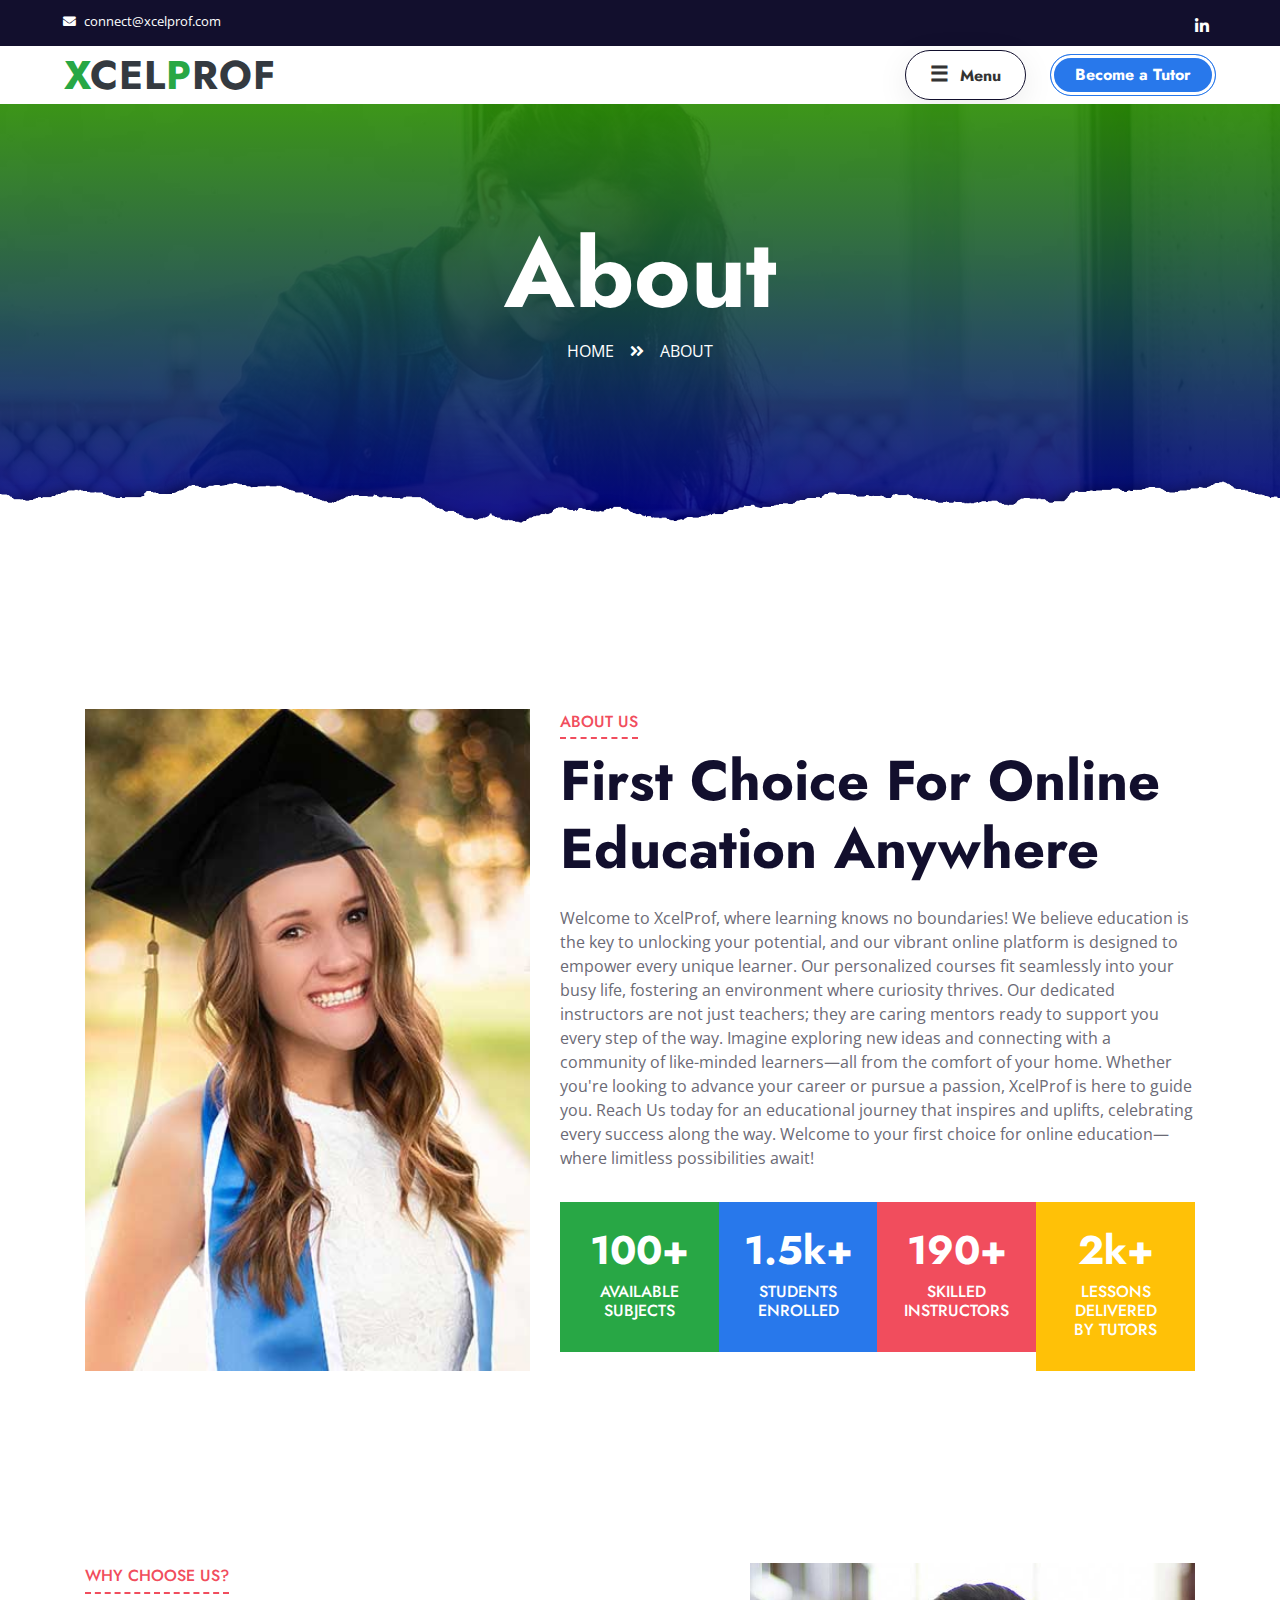
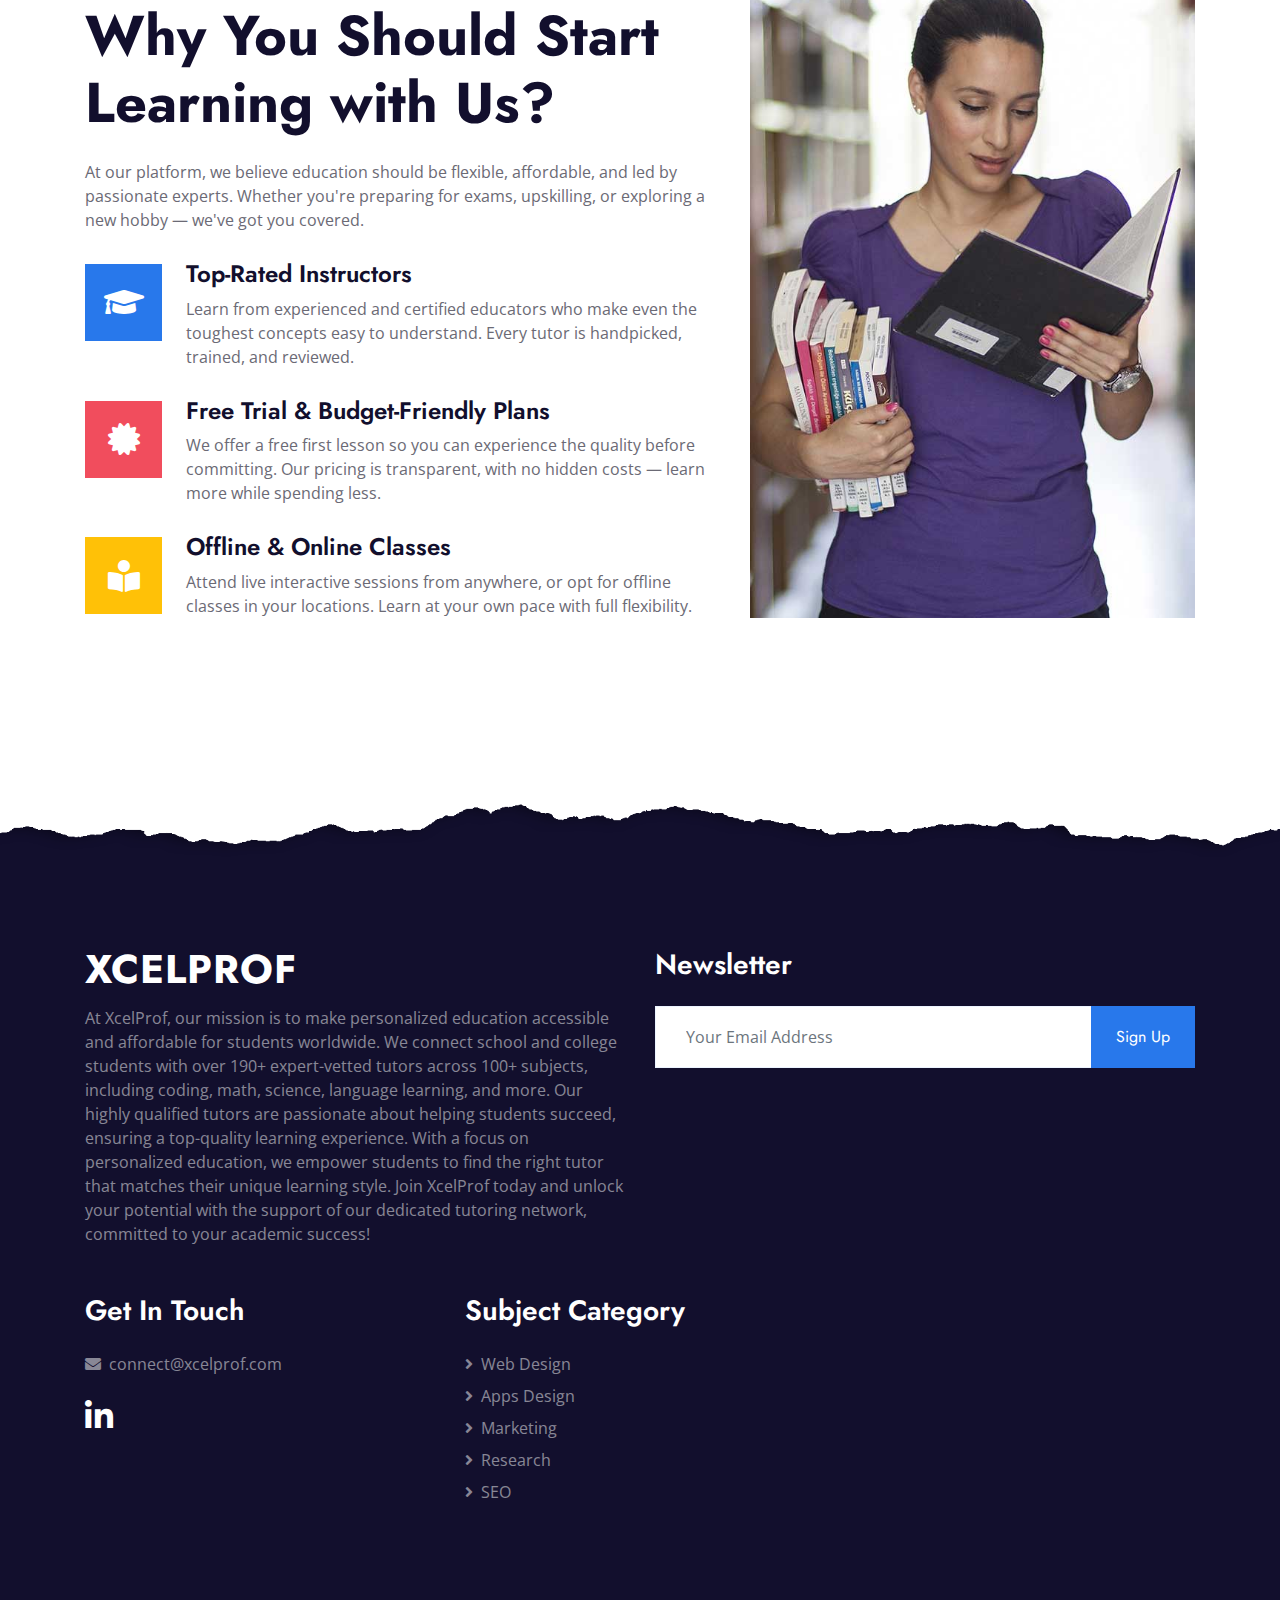
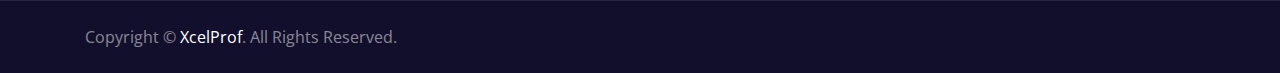
<file: about.html>
<!DOCTYPE html>
<html lang="en">

<head>
    <meta charset="utf-8">
    <title>XcelProf </title>
    <meta content="width=device-width, initial-scale=1.0" name="viewport">
    <meta content="Free HTML Templates" name="keywords">
    <meta content="Free HTML Templates" name="description">

    <!-- Favicon -->
    <link href="img/favicon.ico" rel="icon">

    <!-- Google Web Fonts -->
    <link rel="preconnect" href="https://fonts.gstatic.com">
    <link
        href="https://fonts.googleapis.com/css2?family=Jost:wght@500;600;700&family=Open+Sans:wght@400;600&display=swap"
        rel="stylesheet">

    <!-- Font Awesome -->
    <link href="https://cdnjs.cloudflare.com/ajax/libs/font-awesome/5.10.0/css/all.min.css" rel="stylesheet">

    <!-- Libraries Stylesheet -->
    <link href="lib/owlcarousel/assets/owl.carousel.min.css" rel="stylesheet">

    <!-- Customized Bootstrap Stylesheet -->
    <link href="css/style.css" rel="stylesheet">
</head>

<body>
    <!-- Topbar Start -->
    <div class="container-fluid bg-dark">
        <div class="row py-2 px-lg-5">
            <div class="col-lg-6 text-center text-lg-left mb-2 mb-lg-0">
                <div class="d-inline-flex align-items-center text-white">


                    <small><i class="fa fa-envelope mr-2"></i>connect@xcelprof.com</small>
                </div>
            </div>
            <div class="col-lg-6 text-center text-lg-right">
                <div class="d-inline-flex align-items-center">
                    <a class="text-white px-2" href="">

                    </a>

                    <a class="text-white px-2" href="https://www.linkedin.com/company/xcelprof/">
                        <i class="fab fa-linkedin-in"></i>
                    </a>

                </div>
            </div>
        </div>
    </div>
    <!-- Topbar End -->


    <!-- Navbar Start -->
    <div class="container-fluid p-0">
        <nav class="navbar navbar-expand-lg bg-white navbar-light py-3 py-lg-0 px-lg-5">
            <a href="index.html" class="navbar-brand ml-lg-3">
                <h1 class="m-0 text-uppercase"><span class="text-success">X</span><span
                        class="text-dark">CEL</span><span class="text-success">P</span><span
                        class="text-dark">ROF</span></h1>
            </a>
            <button type="button" class="navbar-toggler" data-toggle="collapse" data-target="#navbarCollapse">
                <span class="navbar-toggler-icon"></span>
            </button>
            <div class="collapse navbar-collapse justify-content-end px-lg-3" id="navbarCollapse">
                <div class="d-flex align-items-center ml-auto">

                    <!-- MENU DROPDOWN BUTTON WITH ANIMATION -->
                    <div class="dropdown mr-3">
                        <button class="btn btn-dark menu-animate px-4 py-2" type="button" id="mainMenuButton"
                            data-toggle="dropdown" aria-haspopup="true" aria-expanded="false">
                            <span class="menu-icon">&#9776;</span> Menu
                        </button>
                        <div class="dropdown-menu dropdown-menu-right animate__animated animate__fadeIn"
                            aria-labelledby="mainMenuButton">
                            <a href="index.html" class="dropdown-item">Home</a>
                            <a href="about.html" class="dropdown-item">About</a>


                            <a href="team.html" class="dropdown-item">Instructors</a>
                            <a href="testimonial.html" class="dropdown-item">Testimonial</a>

                            <a href="contact.html" class="dropdown-item">Contact</a>
                        </div>
                    </div>

                    <!-- BECOME A TUTOR BUTTON WITH ATTRACTIVE ANIMATED BORDER -->
                    <a href="feature.html" class="btn btn-primary become-tutor-btn position-relative px-4 py-2 ml-2">
                        Become a Tutor
                        <span class="border-animate"></span>
                    </a>
                </div>
            </div>

            <!-- Animation CSS -->
            <style>
                /* Slide-in animation for menu button */
                .menu-animate {
                    background: #fff;
                    color: #333;
                    border-radius: 25px;
                    font-weight: bold;
                    position: relative;
                    transition: box-shadow 0.3s, color 0.3s;
                    box-shadow: 0 8px 32px rgba(0, 0, 0, 0.08);
                    overflow: hidden;
                }

                .menu-animate:hover,
                .menu-animate:focus {
                    color: #fff;
                    background: #2878eb;
                    box-shadow: 0 2px 10px #2878eb44;
                    outline: none;
                }

                /* Animated lines for Become a Tutor button */
                .become-tutor-btn {
                    font-weight: bold;
                    border-radius: 25px;
                    overflow: hidden;
                }

                .become-tutor-btn .border-animate {
                    content: '';
                    position: absolute;
                    left: 0;
                    top: 0;
                    width: 100%;
                    height: 100%;
                    border: 3px solid #fff;
                    border-radius: 25px;
                    pointer-events: none;
                    z-index: 1;
                    animation: border-move 2s infinite linear;
                }

                @keyframes border-move {
                    0% {
                        box-shadow: 0 0 0 0 #fd9800;
                        border-color: #fff;
                    }

                    15% {
                        box-shadow: 0 0 8px 4px #fd9800aa;
                        border-color: #fd9800;
                    }

                    85% {
                        box-shadow: 0 0 8px 4px #fd9800aa;
                        border-color: #fd9800;
                    }

                    100% {
                        box-shadow: 0 0 0 0 #fd9800;
                        border-color: #fff;
                    }
                }

                .become-tutor-btn:hover .border-animate {
                    animation-play-state: paused;
                    border-color: #fd9800;
                    box-shadow: 0 0 18px 8px #fd9800aa;
                }

                .menu-icon {
                    font-size: 1.3em;
                    margin-right: 6px;
                    animation: menu-bounce 1.2s infinite alternate;
                }

                @keyframes menu-bounce {
                    0% {
                        transform: scale(1);
                        color: #2878eb;
                    }

                    100% {
                        transform: scale(1.16) rotate(-6deg);
                        color: #fd9800;
                    }
                }
            </style>
        </nav>
    </div>
    <!-- Navbar End -->


    <!-- Header Start -->
    <div class="jumbotron jumbotron-fluid page-header position-relative overlay-bottom" style="margin-bottom: 90px;">
        <div class="container text-center py-5">
            <h1 class="text-white display-1">About</h1>
            <div class="d-inline-flex text-white mb-5">
                <p class="m-0 text-uppercase"><a class="text-white" href="">Home</a></p>
                <i class="fa fa-angle-double-right pt-1 px-3"></i>
                <p class="m-0 text-uppercase">About</p>
            </div>

        </div>
    </div>
    <!-- Header End -->


    <!-- About Start -->
    <div class="container-fluid py-5">
        <div class="container py-5">
            <div class="row">
                <div class="col-lg-5 mb-5 mb-lg-0" style="min-height: 500px;">
                    <div class="position-relative h-100">
                        <img class="position-absolute w-100 h-100" src="img/about.jpg" style="object-fit: cover;">
                    </div>
                </div>
                <div class="col-lg-7">
                    <div class="section-title position-relative mb-4">
                        <h6 class="d-inline-block position-relative text-secondary text-uppercase pb-2">About Us</h6>
                        <h1 class="display-4">First Choice For Online Education Anywhere</h1>
                    </div>
                    <p>Welcome to XcelProf, where learning knows no boundaries! We believe education is the key to
                        unlocking your potential, and our vibrant online platform is designed to empower every unique
                        learner. Our personalized courses fit seamlessly into your busy life, fostering an environment
                        where curiosity thrives. Our dedicated instructors are not just teachers; they are caring
                        mentors ready to support you every step of the way. Imagine exploring new ideas and connecting
                        with a community of like-minded learners—all from the comfort of your home. Whether you're
                        looking to advance your career or pursue a passion, XcelProf is here to guide you. Reach Us
                        today for an educational journey that inspires and uplifts, celebrating every success along the
                        way. Welcome to your first choice for online education—where limitless possibilities await!</p>
                    <div class="row pt-3 mx-0">
                        <div class="col-3 px-0">
                            <div class="bg-success text-center p-4">
                                <h1 class="text-white">
                                    <span data-toggle="counter-up">100</span><span>+</span>
                                </h1>
                                <h6 class="text-uppercase text-white">Available<span class="d-block">Subjects</span>
                                </h6>
                            </div>
                        </div>
                        <div class="col-3 px-0">
                            <div class="bg-primary text-center p-4">
                                <h1 class="text-white"><span data-toggle="counter-up">1.5</span><span>k+</span></h1>
                                <h6 class="text-uppercase text-white">Students<span class="d-block">Enrolled</span></h6>
                            </div>
                        </div>
                        <div class="col-3 px-0">
                            <div class="bg-secondary text-center p-4">
                                <h1 class="text-white"><span data-toggle="counter-up">190</span><span>+</span></h1>
                                <h6 class="text-uppercase text-white">Skilled<span class="d-block">Instructors</span>
                                </h6>
                            </div>
                        </div>
                        <div class="col-3 px-0">
                            <div class="bg-warning text-center p-4">
                                <h1 class="text-white"><span data-toggle="counter-up">2</span><span>k+</span></h1>
                                <h6 class="text-uppercase text-white">Lessons delivered<span class="d-block">by
                                        tutors</span></h6>
                            </div>
                        </div>
                    </div>
                </div>
            </div>
        </div>
    </div>
    <!-- About End -->


    <!-- Feature Start -->
    <div class="container-fluid py-5">
        <div class="container py-5">
            <div class="row">
                <div class="col-lg-7 mb-5 mb-lg-0">
                    <div class="section-title position-relative mb-4">
                        <h6 class="d-inline-block position-relative text-secondary text-uppercase pb-2">Why Choose Us?
                        </h6>
                        <h1 class="display-4">Why You Should Start Learning with Us?</h1>
                    </div>
                    <p class="mb-4 pb-2">At our platform, we believe education should be flexible, affordable, and led
                        by passionate experts. Whether you're preparing for exams, upskilling, or exploring a new hobby
                        — we've got you covered.</p>
                    <div class="d-flex mb-3">
                        <div class="btn-icon bg-primary mr-4">
                            <i class="fa fa-2x fa-graduation-cap text-white"></i>
                        </div>
                        <div class="mt-n1">
                            <h4>Top-Rated Instructors</h4>
                            <p>Learn from experienced and certified educators who make even the toughest concepts easy
                                to understand. Every tutor is handpicked, trained, and reviewed.</p>
                        </div>
                    </div>
                    <div class="d-flex mb-3">
                        <div class="btn-icon bg-secondary mr-4">
                            <i class="fa fa-2x fa-certificate text-white"></i>
                        </div>
                        <div class="mt-n1">
                            <h4>Free Trial & Budget-Friendly Plans</h4>
                            <p>We offer a free first lesson so you can experience the quality before committing. Our
                                pricing is transparent, with no hidden costs — learn more while spending less.</p>
                        </div>
                    </div>
                    <div class="d-flex">
                        <div class="btn-icon bg-warning mr-4">
                            <i class="fa fa-2x fa-book-reader text-white"></i>
                        </div>
                        <div class="mt-n1">
                            <h4>Offline & Online Classes</h4>
                            <p class="m-0">Attend live interactive sessions from anywhere, or opt for offline classes in
                                your locations. Learn at your own pace with full flexibility.</p>
                        </div>
                    </div>
                </div>
                <div class="col-lg-5" style="min-height: 500px;">
                    <div class="position-relative h-100">
                        <img class="position-absolute w-100 h-100" src="img/feature.jpg" style="object-fit: cover;">
                    </div>
                </div>
            </div>
        </div>
    </div>
    <!-- Feature Start -->


    <!-- Footer Start -->
    <div class="container-fluid position-relative overlay-top bg-dark text-white-50 py-5" style="margin-top: 90px;">
        <div class="container mt-5 pt-5">
            <div class="row">
                <div class="col-md-6 mb-5">
                    <a href="index.html" class="navbar-brand">
                        <h1 class="mt-n2 text-uppercase text-white"><i class="fa fa-book-reader mr-3"></i>XcelProf</h1>
                    </a>
                    <p class="m-0">At XcelProf, our mission is to make personalized education accessible and affordable
                        for students worldwide. We connect school and college students with over 190+ expert-vetted
                        tutors across 100+ subjects, including coding, math, science, language learning, and more. Our
                        highly qualified tutors are passionate about helping students succeed, ensuring a top-quality
                        learning experience. With a focus on personalized education, we empower students to find the
                        right tutor that matches their unique learning style. Join XcelProf today and unlock your
                        potential with the support of our dedicated tutoring network, committed to your academic
                        success!</p>
                </div>
                <div class="col-md-6 mb-5">
                    <h3 class="text-white mb-4">Newsletter</h3>
                    <div class="w-100">
                        <div class="input-group">
                            <input type="text" class="form-control border-light" style="padding: 30px;"
                                placeholder="Your Email Address">
                            <div class="input-group-append">
                                <button class="btn btn-primary px-4">Sign Up</button>
                            </div>
                        </div>
                    </div>
                </div>
            </div>
            <div class="row">
                <div class="col-md-4 mb-5">
                    <h3 class="text-white mb-4">Get In Touch</h3>


                    <p><i class="fa fa-envelope mr-2"></i>connect@xcelprof.com</p>
                    <div class="d-flex justify-content-start mt-4">


                        <a class="text-white mr-4" href="#"><i class="fab fa-2x fa-linkedin-in"></i></a>

                    </div>
                </div>
                <div class="col-md-4 mb-5">
                    <h3 class="text-white mb-4">Subject Category</h3>
                    <div class="d-flex flex-column justify-content-start">
                        <a class="text-white-50 mb-2" href="#"><i class="fa fa-angle-right mr-2"></i>Web Design</a>
                        <a class="text-white-50 mb-2" href="#"><i class="fa fa-angle-right mr-2"></i>Apps Design</a>
                        <a class="text-white-50 mb-2" href="#"><i class="fa fa-angle-right mr-2"></i>Marketing</a>
                        <a class="text-white-50 mb-2" href="#"><i class="fa fa-angle-right mr-2"></i>Research</a>
                        <a class="text-white-50" href="#"><i class="fa fa-angle-right mr-2"></i>SEO</a>
                    </div>
                </div>

            </div>
        </div>
    </div>
    <div class="container-fluid bg-dark text-white-50 border-top py-4"
        style="border-color: rgba(256, 256, 256, .1) !important;">
        <div class="container">
            <div class="row">
                <div class="col-md-6 text-center text-md-left mb-3 mb-md-0">
                    <p class="m-0">Copyright &copy; <a class="text-white" href="#">XcelProf</a>. All Rights Reserved.
                    </p>
                </div>

            </div>
        </div>
    </div>
    <!-- Footer End -->


    <!-- Back to Top -->
    <a href="#" class="btn btn-lg btn-primary rounded-0 btn-lg-square back-to-top"><i
            class="fa fa-angle-double-up"></i></a>


    <!-- JavaScript Libraries -->
    <script src="https://code.jquery.com/jquery-3.4.1.min.js"></script>
    <script src="https://stackpath.bootstrapcdn.com/bootstrap/4.4.1/js/bootstrap.bundle.min.js"></script>
    <script src="lib/easing/easing.min.js"></script>
    <script src="lib/waypoints/waypoints.min.js"></script>
    <script src="lib/counterup/counterup.min.js"></script>
    <script src="lib/owlcarousel/owl.carousel.min.js"></script>

    <!-- Template Javascript -->
    <script src="js/main.js"></script>
</body>

</html>
</file>
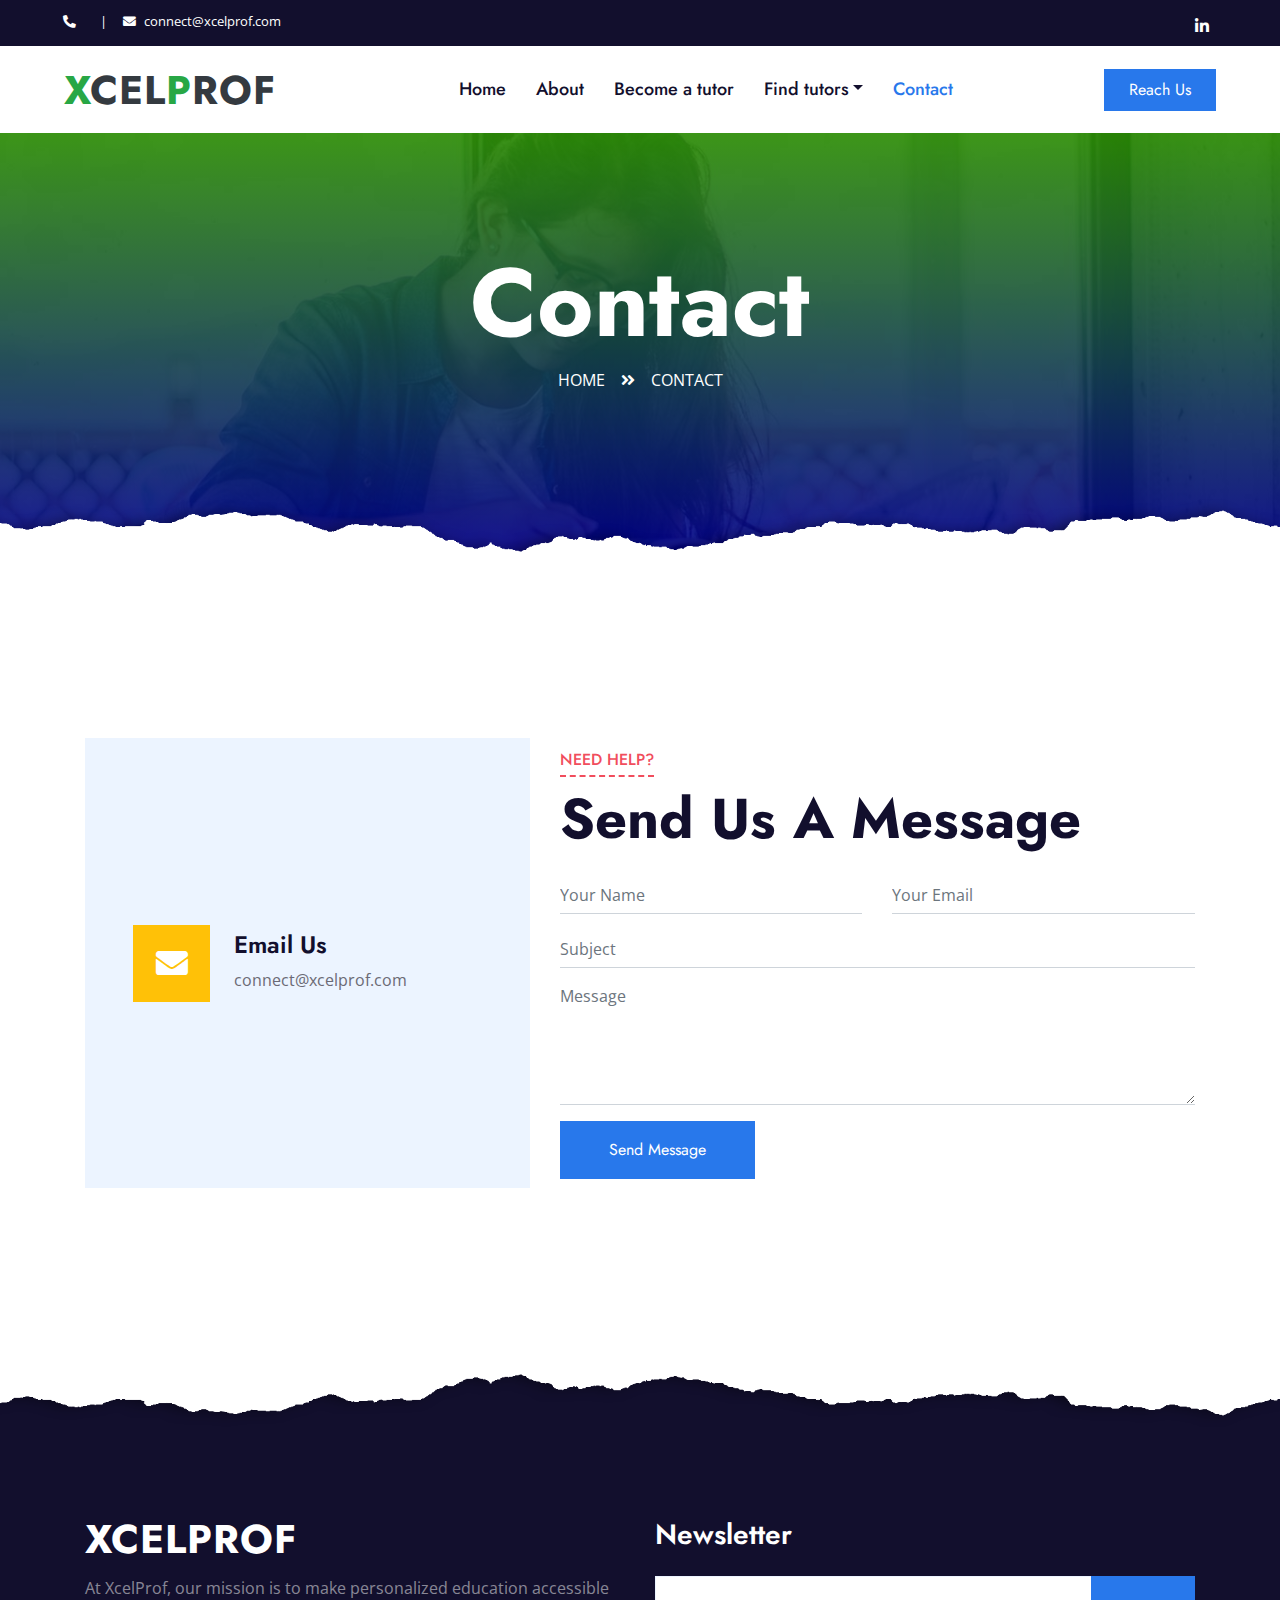
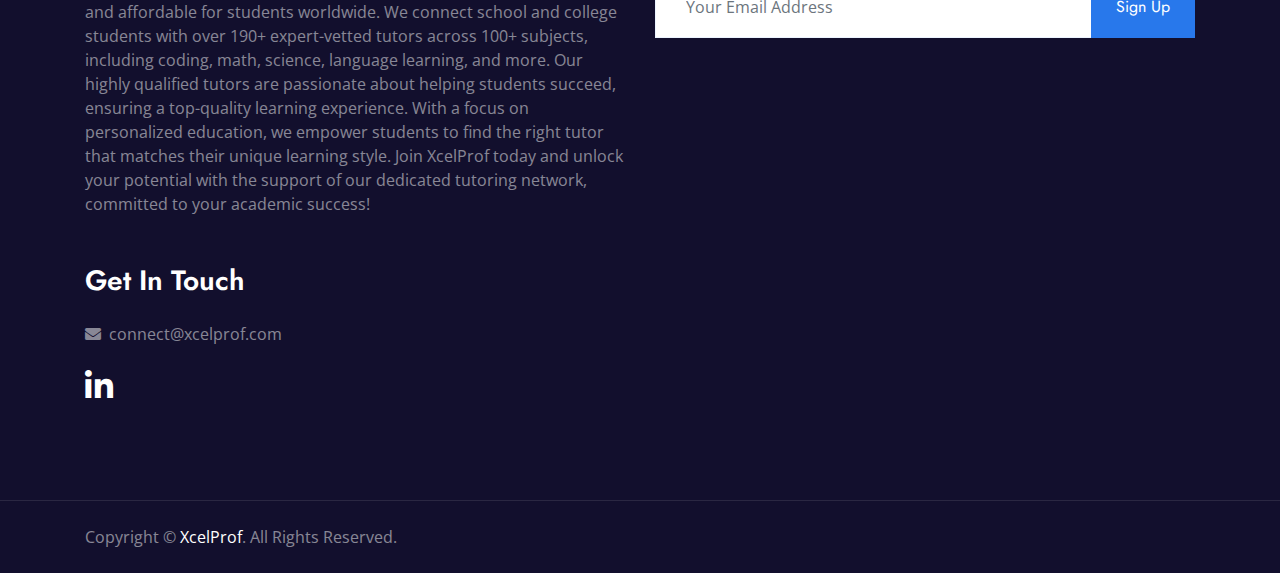
<file: contact.html>
<!DOCTYPE html>
<html lang="en">

<head>
    <meta charset="utf-8">
    <title>XcelProf</title>
    <meta content="width=device-width, initial-scale=1.0" name="viewport">
    <meta content="Free HTML Templates" name="keywords">
    <meta content="Free HTML Templates" name="description">

    <!-- Favicon -->
    <link href="img/favicon.ico" rel="icon">

    <!-- Google Web Fonts -->
    <link rel="preconnect" href="https://fonts.gstatic.com">
    <link
        href="https://fonts.googleapis.com/css2?family=Jost:wght@500;600;700&family=Open+Sans:wght@400;600&display=swap"
        rel="stylesheet">

    <!-- Font Awesome -->
    <link href="https://cdnjs.cloudflare.com/ajax/libs/font-awesome/5.10.0/css/all.min.css" rel="stylesheet">

    <!-- Libraries Stylesheet -->
    <link href="lib/owlcarousel/assets/owl.carousel.min.css" rel="stylesheet">

    <!-- Customized Bootstrap Stylesheet -->
    <link href="css/style.css" rel="stylesheet">
</head>

<body>
    <!-- Topbar Start -->
    <div class="container-fluid bg-dark">
        <div class="row py-2 px-lg-5">
            <div class="col-lg-6 text-center text-lg-left mb-2 mb-lg-0">
                <div class="d-inline-flex align-items-center text-white">
                    <small><i class="fa fa-phone-alt mr-2"></i> </small>
                    <small class="px-3">|</small>
                    <small><i class="fa fa-envelope mr-2"></i>connect@xcelprof.com</small>
                </div>
            </div>
            <div class="col-lg-6 text-center text-lg-right">
                <div class="d-inline-flex align-items-center">
                    <a class="text-white px-2" href="">

                    </a>

                    <a class="text-white px-2" href="https://www.linkedin.com/company/xcelprof/">
                        <i class="fab fa-linkedin-in"></i>
                    </a>

                </div>
            </div>
        </div>
    </div>
    <!-- Topbar End -->


    <!-- Navbar Start -->
    <div class="container-fluid p-0">
        <nav class="navbar navbar-expand-lg bg-white navbar-light py-3 py-lg-0 px-lg-5">
            <a href="index.html" class="navbar-brand ml-lg-3">
                <h1 class="m-0 text-uppercase"><span class="text-success">X</span><span
                        class="text-dark">CEL</span><span class="text-success">P</span><span
                        class="text-dark">ROF</span></h1>
            </a>
            <button type="button" class="navbar-toggler" data-toggle="collapse" data-target="#navbarCollapse">
                <span class="navbar-toggler-icon"></span>
            </button>
            <div class="collapse navbar-collapse justify-content-between px-lg-3" id="navbarCollapse">
                <div class="navbar-nav mx-auto py-0">
                    <a href="index.html" class="nav-item nav-link">Home</a>
                    <a href="about.html" class="nav-item nav-link">About</a>
                    <a href="feature.html" class="nav-item nav-link">Become a tutor</a>
                    <div class="nav-item dropdown">
                        <a href="#" class="nav-link dropdown-toggle" data-toggle="dropdown">Find tutors</a>
                        <div class="dropdown-menu m-0">
                            <!-- <a href="https://forms.gle/22H6WswjLmxSZ5Yp6" class="dropdown-item">Course Detail</a> -->

                            <a href="team.html" class="dropdown-item">Instructors</a>
                            <a href="testimonial.html" class="dropdown-item">Testimonial</a>
                        </div>
                    </div>
                    <a href="contact.html" class="nav-item nav-link active">Contact</a>
                </div>
                <a href="https://mail.google.com/mail/?view=cm&fs=1&to=connect@xcelprof.com&su=Hello%20XcelProf%20Team&body=I%20would%20like%20to%20know%20more%20about%20your%20services."
                    target="_blank" class="btn btn-primary py-2 px-4 d-none d-lg-block">
                    Reach Us
                </a>


            </div>
        </nav>
    </div>
    <!-- Navbar End -->


    <!-- Header Start -->
    <div class="jumbotron jumbotron-fluid page-header position-relative overlay-bottom" style="margin-bottom: 90px;">
        <div class="container text-center py-5">
            <h1 class="text-white display-1">Contact</h1>
            <div class="d-inline-flex text-white mb-5">
                <p class="m-0 text-uppercase"><a class="text-white" href="">Home</a></p>
                <i class="fa fa-angle-double-right pt-1 px-3"></i>
                <p class="m-0 text-uppercase">Contact</p>
            </div>

        </div>
    </div>
    <!-- Header End -->


    <!-- Contact Start -->
    <div class="container-fluid py-5">
        <div class="container py-5">
            <div class="row align-items-center">
                <div class="col-lg-5 mb-5 mb-lg-0">
                    <div class="bg-light d-flex flex-column justify-content-center px-5" style="height: 450px;">

                        <div class="d-flex align-items-center">
                            <div class="btn-icon bg-warning mr-4">
                                <i class="fa fa-2x fa-envelope text-white"></i>
                            </div>
                            <div class="mt-n1">
                                <h4>Email Us</h4>
                                <p class="m-0">connect@xcelprof.com</p>
                            </div>
                        </div>
                    </div>
                </div>
                <div class="col-lg-7">
                    <div class="section-title position-relative mb-4">
                        <h6 class="d-inline-block position-relative text-secondary text-uppercase pb-2">Need Help?</h6>
                        <h1 class="display-4">Send Us A Message</h1>
                    </div>
                    <div class="contact-form">
                        <form action="https://formsubmit.co/connect@xcelprof.com" method="POST">
                            <!-- Anti-spam field (hidden from users) -->
                            <input type="hidden" name="_captcha" value="false">
                            <input type="hidden" name="_subject" value="New Contact Form Submission!">
                            <div class="row">
                                <div class="col-6 form-group">
                                    <input type="text" name="name"
                                        class="form-control border-top-0 border-right-0 border-left-0 p-0"
                                        placeholder="Your Name" required>
                                </div>
                                <div class="col-6 form-group">
                                    <input type="email" name="email"
                                        class="form-control border-top-0 border-right-0 border-left-0 p-0"
                                        placeholder="Your Email" required>
                                </div>
                            </div>
                            <div class="form-group">
                                <input type="text" name="subject"
                                    class="form-control border-top-0 border-right-0 border-left-0 p-0"
                                    placeholder="Subject" required>
                            </div>
                            <div class="form-group">
                                <textarea name="message"
                                    class="form-control border-top-0 border-right-0 border-left-0 p-0" rows="5"
                                    placeholder="Message" required></textarea>
                            </div>
                            <div>
                                <button class="btn btn-primary py-3 px-5" type="submit">Send Message</button>
                            </div>
                        </form>
                    </div>

                </div>
            </div>
        </div>
    </div>
    <!-- Contact End -->


    <!-- Footer Start -->
    <div class="container-fluid position-relative overlay-top bg-dark text-white-50 py-5" style="margin-top: 90px;">
        <div class="container mt-5 pt-5">
            <div class="row">
                <div class="col-md-6 mb-5">
                    <a href="index.html" class="navbar-brand">
                        <h1 class="mt-n2 text-uppercase text-white"><i class="fa fa-book-reader mr-3"></i>XcelProf</h1>
                    </a>
                    <p class="m-0">At XcelProf, our mission is to make personalized education accessible and affordable
                        for students worldwide. We connect school and college students with over 190+ expert-vetted
                        tutors across 100+ subjects, including coding, math, science, language learning, and more. Our
                        highly qualified tutors are passionate about helping students succeed, ensuring a top-quality
                        learning experience. With a focus on personalized education, we empower students to find the
                        right tutor that matches their unique learning style. Join XcelProf today and unlock your
                        potential with the support of our dedicated tutoring network, committed to your academic
                        success!</p>
                </div>
                <div class="col-md-6 mb-5">
                    <h3 class="text-white mb-4">Newsletter</h3>
                    <div class="w-100">
                        <div class="input-group">
                            <input type="text" class="form-control border-light" style="padding: 30px;"
                                placeholder="Your Email Address">
                            <div class="input-group-append">
                                <button class="btn btn-primary px-4">Sign Up</button>
                            </div>
                        </div>
                    </div>
                </div>
            </div>
            <div class="row">
                <div class="col-md-4 mb-5">
                    <h3 class="text-white mb-4">Get In Touch</h3>


                    <p><i class="fa fa-envelope mr-2"></i>connect@xcelprof.com</p>
                    <div class="d-flex justify-content-start mt-4">


                        <a class="text-white mr-4" href="https://www.linkedin.com/company/xcelprof/"><i
                                class="fab fa-2x fa-linkedin-in"></i></a>

                    </div>
                </div>


            </div>
        </div>
    </div>
    <div class="container-fluid bg-dark text-white-50 border-top py-4"
        style="border-color: rgba(256, 256, 256, .1) !important;">
        <div class="container">
            <div class="row">
                <div class="col-md-6 text-center text-md-left mb-3 mb-md-0">
                    <p class="m-0">Copyright &copy; <a class="text-white" href="#">XcelProf</a>. All Rights Reserved.
                    </p>
                </div>

            </div>
        </div>
    </div>
    <!-- Footer End -->


    <!-- Back to Top -->
    <a href="#" class="btn btn-lg btn-primary rounded-0 btn-lg-square back-to-top"><i
            class="fa fa-angle-double-up"></i></a>


    <!-- JavaScript Libraries -->
    <script src="https://code.jquery.com/jquery-3.4.1.min.js"></script>
    <script src="https://stackpath.bootstrapcdn.com/bootstrap/4.4.1/js/bootstrap.bundle.min.js"></script>
    <script src="lib/easing/easing.min.js"></script>
    <script src="lib/waypoints/waypoints.min.js"></script>
    <script src="lib/counterup/counterup.min.js"></script>
    <script src="lib/owlcarousel/owl.carousel.min.js"></script>

    <!-- Template Javascript -->
    <script src="js/main.js"></script>
</body>

</html>
</file>
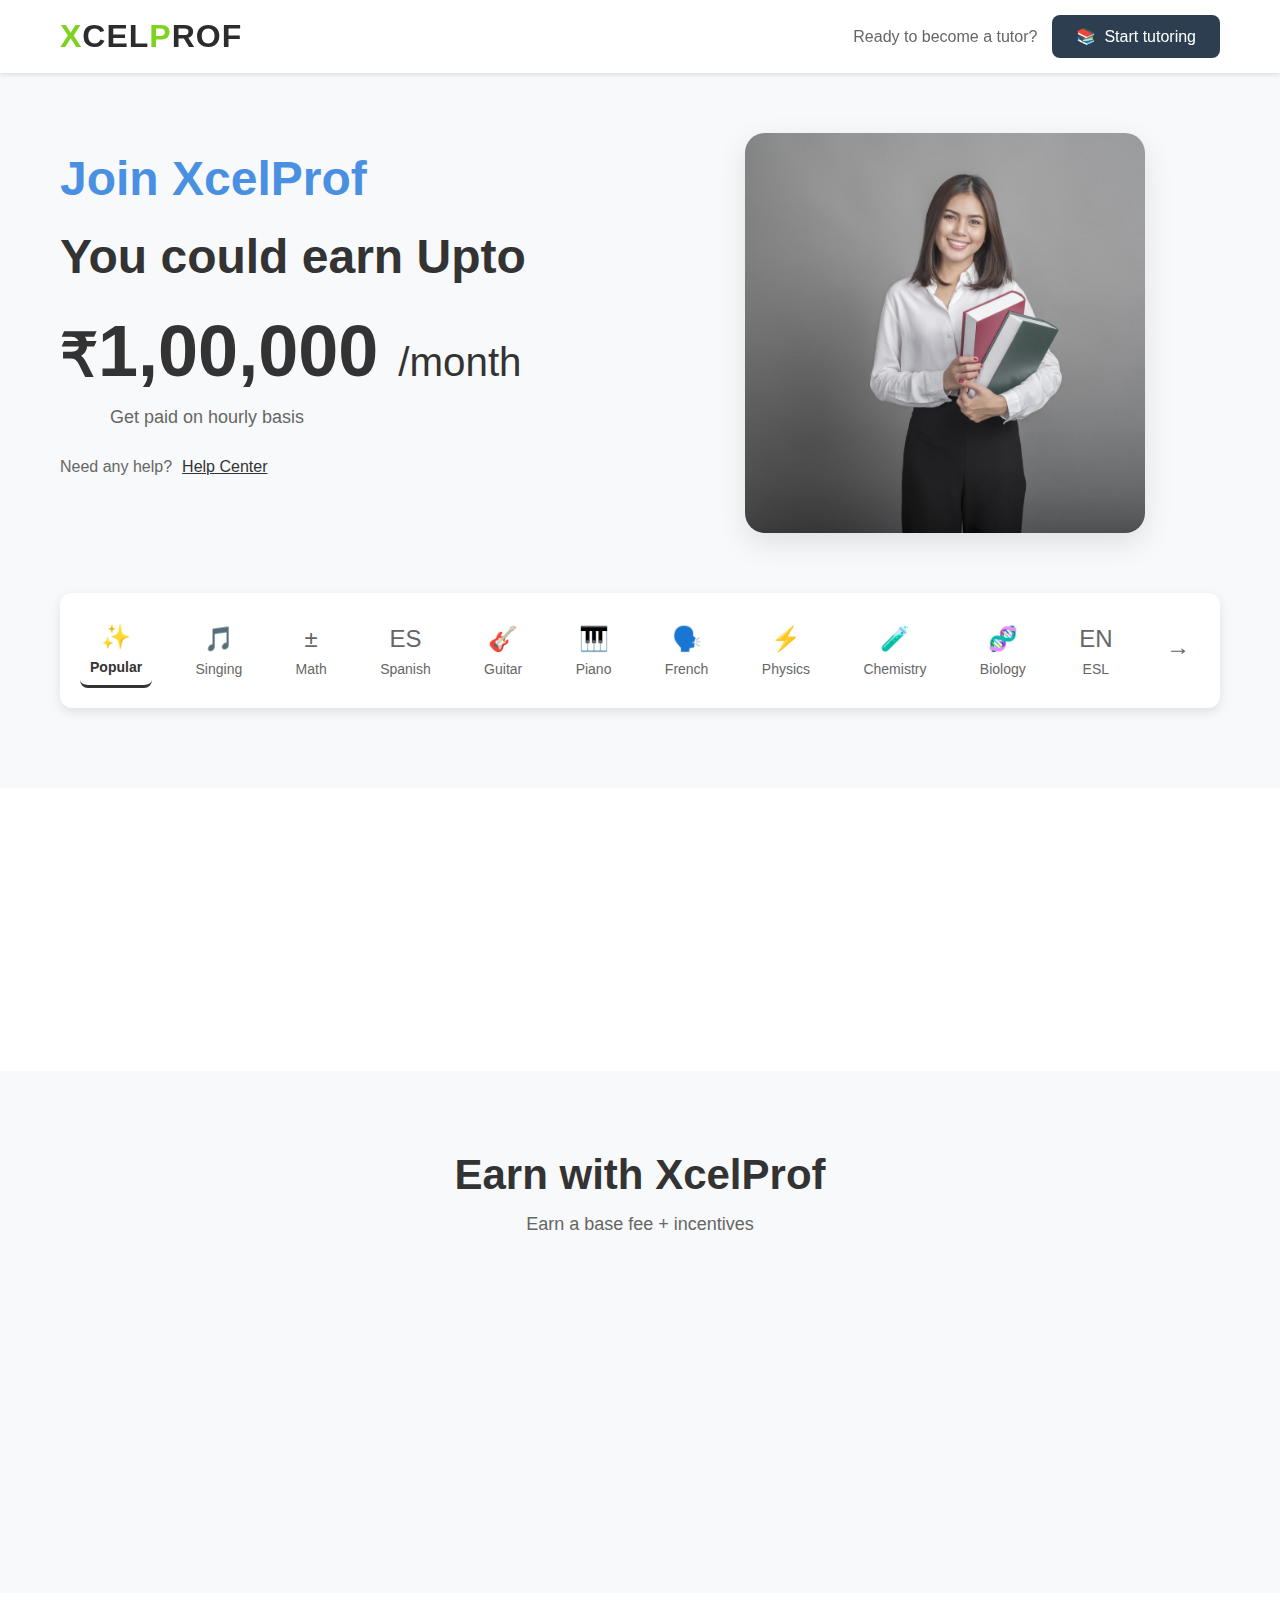
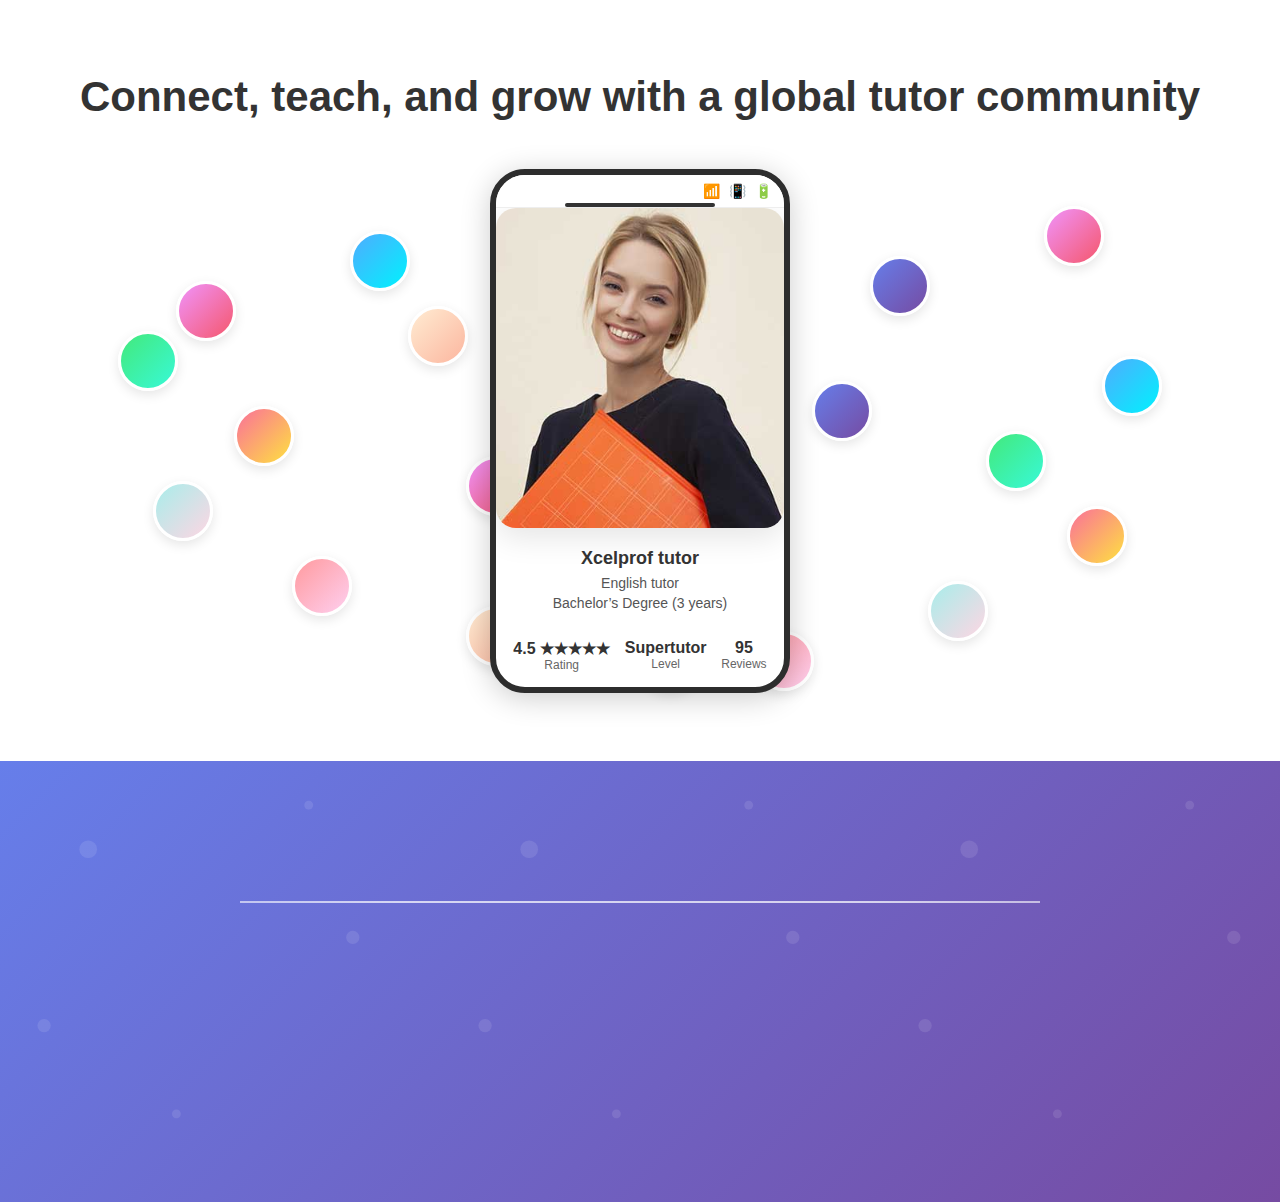
<file: feature.html>
<!DOCTYPE html>
<html lang="en">

<head>
    <meta charset="UTF-8">
    <meta name="viewport" content="width=device-width, initial-scale=1.0">
    <title>XcelProf - Online Tutoring Platform</title>
    <style>
        * {
            margin: 0;
            padding: 0;
            box-sizing: border-box;
        }

        body {
            font-family: 'Segoe UI', Tahoma, Geneva, Verdana, sans-serif;
            background-color: #f8f9fa;
            color: #333;
        }

        /* Header Styles */
        .header {
            background: white;
            padding: 15px 0;
            box-shadow: 0 2px 4px rgba(0, 0, 0, 0.1);
            position: sticky;
            top: 0;
            z-index: 100;
        }

        .nav-container {
            max-width: 1200px;
            margin: 0 auto;
            display: flex;
            justify-content: space-between;
            align-items: center;
            padding: 0 20px;
        }

        .logo {
            font-size: 2rem;
            font-weight: bold;
            text-decoration: none;
            text-transform: uppercase;
            letter-spacing: 1px;
        }

        .logo-green {
            color: #7ED321;
            /* Bright green color matching the image */
        }

        .logo-black {
            color: #2C2C2C;
            /* Dark black/gray color */
        }

        .logo:hover {
            text-decoration: none;
        }

        .logo:hover .logo-green {
            color: #6BB81A;
            /* Slightly darker green on hover */
        }

        .logo:hover .logo-black {
            color: #1A1A1A;
            /* Slightly darker black on hover */
        }

        .nav-right {
            display: flex;
            align-items: center;
            gap: 15px;
        }

        .nav-text {
            color: #666;
            font-size: 16px;
        }

        .start-tutoring-btn {
            background: #2c3e50;
            color: white;
            padding: 12px 24px;
            border: none;
            border-radius: 8px;
            font-size: 16px;
            cursor: pointer;
            display: flex;
            align-items: center;
            gap: 8px;
            transition: background 0.3s;
        }

        .start-tutoring-btn:hover {
            background: #34495e;
        }

        /* Main Content */
        .main-content {
            max-width: 1200px;
            margin: 0 auto;
            padding: 60px 20px;
            display: grid;
            grid-template-columns: 1fr 1fr;
            gap: 60px;
            align-items: center;
        }

        .content-left {
            max-width: 600px;
        }

        .join-title {
            font-size: 48px;
            font-weight: bold;
            color: #4a90e2;
            margin-bottom: 20px;
            line-height: 1.2;
        }

        .earn-text {
            font-size: 48px;
            font-weight: bold;
            color: #333;
            margin-bottom: 30px;
            line-height: 1.2;
        }

        .amount {
            font-size: 72px;
            font-weight: bold;
            color: #333;
            margin-bottom: 20px;
            line-height: 1;
        }

        .currency-symbol {
            font-size: 60px;
        }

        .hours-info {
            font-size: 18px;
            color: #666;
            margin-bottom: 30px;
        }

        .help-section {
            display: flex;
            align-items: center;
            gap: 10px;
            margin-bottom: 40px;
        }

        .help-text {
            color: #666;
            font-size: 16px;
        }

        .help-link {
            color: #333;
            text-decoration: underline;
            font-size: 16px;
        }

        /* Progress Bar */
        .progress-container {
            width: 100%;
            height: 8px;
            background-color: #e0e0e0;
            border-radius: 4px;
            margin-bottom: 60px;
            overflow: hidden;
        }

        .progress-bar {
            height: 100%;
            background-color: #333;
            width: 30%;
            border-radius: 4px;
            transition: width 0.3s ease;
        }

        /* Right Side Image */
        .content-right {
            display: flex;
            justify-content: center;
            align-items: center;
        }

        .tutor-image {
            width: 400px;
            height: 400px;
            border-radius: 20px;
            object-fit: cover;
            box-shadow: 0 10px 30px rgba(0, 0, 0, 0.1);
        }

        /* Bottom Navigation */
        .bottom-nav {
            max-width: 1200px;
            margin: 0 auto;
            padding: 0 20px 40px;
        }

        .nav-items {
            display: flex;
            justify-content: space-between;
            align-items: center;
            background: white;
            padding: 20px;
            border-radius: 12px;
            box-shadow: 0 4px 12px rgba(0, 0, 0, 0.1);
        }

        .nav-item {
            display: flex;
            flex-direction: column;
            align-items: center;
            gap: 8px;
            cursor: pointer;
            padding: 10px;
            border-radius: 8px;
            transition: background 0.3s;
        }

        .nav-item:hover {
            background: #f8f9fa;
        }

        .nav-item.active {
            border-bottom: 3px solid #333;
        }

        .nav-icon {
            font-size: 24px;
            color: #666;
        }

        .nav-label {
            font-size: 14px;
            color: #666;
            font-weight: 500;
        }

        .nav-item.active .nav-label {
            color: #333;
            font-weight: 600;
        }

        /* Stats Section */
        .stats-section {
            background: white;
            padding: 60px 0;
            margin-top: 40px;
        }

        .stats-container {
            max-width: 1200px;
            margin: 0 auto;
            display: grid;
            grid-template-columns: repeat(3, 1fr);
            gap: 60px;
            padding: 0 20px;
        }

        .stat-item {
            text-align: center;
            opacity: 0;
            transform: translateY(20px);
            transition: all 0.6s ease;
        }

        .stat-item.animate {
            opacity: 1;
            transform: translateY(0);
        }

        .stat-icon {
            font-size: 48px;
            margin-bottom: 20px;
        }

        .stat-number {
            font-size: 48px;
            font-weight: bold;
            color: #333;
            margin-bottom: 10px;
        }

        .stat-label {
            font-size: 18px;
            color: #666;
            font-weight: 500;
        }

        /* Earn Section */
        .earn-section {
            background: #f8f9fa;
            padding: 80px 0;
        }

        .earn-container {
            max-width: 1200px;
            margin: 0 auto;
            padding: 0 20px;
            text-align: center;
        }

        .earn-title {
            font-size: 42px;
            font-weight: bold;
            color: #333;
            margin-bottom: 15px;
        }

        .earn-subtitle {
            font-size: 18px;
            color: #666;
            margin-bottom: 60px;
        }

        .earn-features {
            display: grid;
            grid-template-columns: repeat(3, 1fr);
            gap: 40px;
            margin-top: 40px;
        }

        .feature-item {
            display: flex;
            flex-direction: column;
            align-items: center;
            text-align: center;
            padding: 30px;
            background: white;
            border-radius: 12px;
            box-shadow: 0 4px 12px rgba(0, 0, 0, 0.1);
            opacity: 0;
            transform: translateY(20px);
            transition: all 0.6s ease;
        }

        .feature-item.animate {
            opacity: 1;
            transform: translateY(0);
        }

        .feature-icon {
            font-size: 48px;
            margin-bottom: 20px;
        }

        .feature-content h3 {
            font-size: 20px;
            font-weight: bold;
            color: #333;
            margin-bottom: 10px;
        }

        .feature-content p {
            font-size: 16px;
            color: #666;
            line-height: 1.5;
        }

        /* Network Section */
        .network-section {
            background: white;
            padding: 80px 0;
        }

        .network-container {
            max-width: 1200px;
            margin: 0 auto;
            padding: 0 20px;
            text-align: center;
        }

        .network-title {
            font-size: 42px;
            font-weight: bold;
            color: #333;
            margin-bottom: 60px;
        }

        .network-visual {
            position: relative;
            height: 500px;
            display: flex;
            justify-content: center;
            align-items: center;
        }

        .tutor-circles {
            position: relative;
            width: 100%;
            height: 100%;
        }

        .tutor-circle {
            position: absolute;
            width: 60px;
            height: 60px;
            border-radius: 50%;
            background: linear-gradient(135deg, #667eea 0%, #764ba2 100%);
            border: 3px solid white;
            box-shadow: 0 4px 12px rgba(0, 0, 0, 0.1);
        }

        .tutor-1 {
            top: 20%;
            left: 10%;
            background: linear-gradient(135deg, #f093fb 0%, #f5576c 100%);
        }

        .tutor-2 {
            top: 10%;
            left: 25%;
            background: linear-gradient(135deg, #4facfe 0%, #00f2fe 100%);
        }

        .tutor-3 {
            top: 30%;
            left: 5%;
            background: linear-gradient(135deg, #43e97b 0%, #38f9d7 100%);
        }

        .tutor-4 {
            top: 45%;
            left: 15%;
            background: linear-gradient(135deg, #fa709a 0%, #fee140 100%);
        }

        .tutor-5 {
            top: 60%;
            left: 8%;
            background: linear-gradient(135deg, #a8edea 0%, #fed6e3 100%);
        }

        .tutor-6 {
            top: 75%;
            left: 20%;
            background: linear-gradient(135deg, #ff9a9e 0%, #fecfef 100%);
        }

        .tutor-7 {
            top: 85%;
            left: 35%;
            background: linear-gradient(135deg, #ffecd2 0%, #fcb69f 100%);
        }

        .tutor-8 {
            top: 15%;
            right: 25%;
            background: linear-gradient(135deg, #667eea 0%, #764ba2 100%);
        }

        .tutor-9 {
            top: 5%;
            right: 10%;
            background: linear-gradient(135deg, #f093fb 0%, #f5576c 100%);
        }

        .tutor-10 {
            top: 35%;
            right: 5%;
            background: linear-gradient(135deg, #4facfe 0%, #00f2fe 100%);
        }

        .tutor-11 {
            top: 50%;
            right: 15%;
            background: linear-gradient(135deg, #43e97b 0%, #38f9d7 100%);
        }

        .tutor-12 {
            top: 65%;
            right: 8%;
            background: linear-gradient(135deg, #fa709a 0%, #fee140 100%);
        }

        .tutor-13 {
            top: 80%;
            right: 20%;
            background: linear-gradient(135deg, #a8edea 0%, #fed6e3 100%);
        }

        .tutor-14 {
            top: 90%;
            right: 35%;
            background: linear-gradient(135deg, #ff9a9e 0%, #fecfef 100%);
        }

        .tutor-15 {
            top: 25%;
            left: 30%;
            background: linear-gradient(135deg, #ffecd2 0%, #fcb69f 100%);
        }

        .tutor-16 {
            top: 40%;
            right: 30%;
            background: linear-gradient(135deg, #667eea 0%, #764ba2 100%);
        }

        .tutor-17 {
            top: 55%;
            left: 35%;
            background: linear-gradient(135deg, #f093fb 0%, #f5576c 100%);
        }

        .tutor-18 {
            top: 70%;
            right: 40%;
            background: linear-gradient(135deg, #4facfe 0%, #00f2fe 100%);
        }

        .tutor-19 {
            top: 10%;
            left: 45%;
            background: linear-gradient(135deg, #43e97b 0%, #38f9d7 100%);
        }

        .tutor-20 {
            top: 90%;
            left: 50%;
            background: linear-gradient(135deg, #fa709a 0%, #fee140 100%);
        }

        .phone-mockup {
            position: absolute;
            z-index: 10;
        }

        .phone-frame {
            width: 280px;
            height: 500px;
            background: linear-gradient(135deg, #1a1a1a 0%, #2d2d2d 100%);
            border-radius: 35px;
            padding: 4px;
            box-shadow: 0 25px 50px rgba(0, 0, 0, 0.4);
            position: relative;
            border: 2px solid #333;
        }

        .phone-header {
            display: flex;
            justify-content: space-between;
            align-items: center;
            color: white;
            padding: 12px 25px;
            font-size: 16px;
            font-weight: 600;
            background: #000;
            position: relative;
        }

        .phone-header::after {
            content: '';
            position: absolute;
            bottom: 0;
            left: 50%;
            transform: translateX(-50%);
            width: 150px;
            height: 4px;
            background: #333;
            border-radius: 2px;
        }

        .phone-content {
            background: white;
            border-radius: 25px 25px 0 0;
            height: calc(100% - 60px);
            padding: 25px 20px;
            margin-top: 10px;
        }

        .phone-status {
            display: flex;
            align-items: center;
            gap: 5px;
            font-size: 14px;
        }

        .signal-bars {
            display: flex;
            gap: 2px;
            align-items: flex-end;
        }

        .bar {
            width: 3px;
            background: white;
            border-radius: 1px;
        }

        .bar:nth-child(1) {
            height: 4px;
        }

        .bar:nth-child(2) {
            height: 6px;
        }

        .bar:nth-child(3) {
            height: 8px;
        }

        .bar:nth-child(4) {
            height: 10px;
        }

        .tutor-profile {
            display: flex;
            align-items: center;
            gap: 15px;
            margin-bottom: 30px;
        }

        .tutor-avatar {
            width: 80px;
            height: 80px;
            border-radius: 50%;
            background: linear-gradient(135deg, #667eea 0%, #764ba2 100%);
        }

        .tutor-info h4 {
            font-size: 18px;
            font-weight: bold;
            color: #333;
            margin-bottom: 5px;
        }

        .tutor-info p {
            font-size: 14px;
            color: #666;
            line-height: 1.4;
        }

        .tutor-stats {
            display: flex;
            justify-content: space-around;
            text-align: center;
        }

        .stat {
            flex: 1;
        }

        .stat-num {
            font-size: 20px;
            font-weight: bold;
            color: #333;
            margin-bottom: 5px;
        }

        .stat-text {
            font-size: 12px;
            color: #666;
        }

        /* Steps Section */
        .animated-line-section {
            background: #f8f9fa;
            padding: 80px 0;
            overflow: hidden;
            position: relative;
        }

        .line-container {
            max-width: 1200px;
            margin: 0 auto;
            position: relative;
            height: 100px;
            display: flex;
            align-items: center;
            justify-content: center;
        }

        .animated-line {
            position: relative;
            width: 80%;
            height: 3px;
            background: linear-gradient(90deg, #667eea 0%, #764ba2 100%);
            border-radius: 2px;
            overflow: hidden;
        }

        .line-glow {
            position: absolute;
            top: 0;
            left: -100%;
            width: 100px;
            height: 100%;
            background: linear-gradient(90deg, transparent 0%, rgba(255, 255, 255, 0.8) 50%, transparent 100%);
            animation: lineFlow 2s infinite;
        }

        .arrow-container {
            position: absolute;
            right: 10%;
            top: 50%;
            transform: translateY(-50%);
            animation: arrowPulse 2s infinite;
        }

        .arrow {
            width: 0;
            height: 0;
            border-left: 15px solid #667eea;
            border-top: 10px solid transparent;
            border-bottom: 10px solid transparent;
            filter: drop-shadow(0 2px 4px rgba(0, 0, 0, 0.2));
        }

        @keyframes lineFlow {
            0% {
                left: -100%;
            }

            100% {
                left: 100%;
            }
        }

        @keyframes arrowPulse {

            0%,
            100% {
                transform: translateY(-50%) scale(1);
            }

            50% {
                transform: translateY(-50%) scale(1.2);
            }
        }

        .steps-section {
            background: linear-gradient(135deg, #667eea 0%, #764ba2 100%);
            padding: 100px 0;
            position: relative;
            overflow: hidden;
        }

        .steps-section::before {
            content: '';
            position: absolute;
            top: 0;
            left: 0;
            right: 0;
            bottom: 0;
            background: url('data:image/svg+xml,<svg xmlns="http://www.w3.org/2000/svg" viewBox="0 0 100 100"><circle cx="20" cy="20" r="2" fill="rgba(255,255,255,0.1)"/><circle cx="80" cy="40" r="1.5" fill="rgba(255,255,255,0.1)"/><circle cx="40" cy="80" r="1" fill="rgba(255,255,255,0.1)"/><circle cx="70" cy="10" r="1" fill="rgba(255,255,255,0.1)"/><circle cx="10" cy="60" r="1.5" fill="rgba(255,255,255,0.1)"/></svg>');
            animation: float 20s infinite linear;
        }

        @keyframes float {
            0% {
                transform: translateY(0px);
            }

            50% {
                transform: translateY(-20px);
            }

            100% {
                transform: translateY(0px);
            }
        }

        .steps-container {
            max-width: 1200px;
            margin: 0 auto;
            display: grid;
            grid-template-columns: repeat(3, 1fr);
            gap: 40px;
            padding: 0 20px;
            position: relative;
            z-index: 2;
        }

        .step-item {
            text-align: center;
            opacity: 0;
            transform: translateY(30px);
            transition: all 0.8s ease;
            position: relative;
        }

        .step-item.animate {
            opacity: 1;
            transform: translateY(0);
        }

        .step-item::before {
            content: '';
            position: absolute;
            top: 50%;
            left: 50%;
            transform: translate(-50%, -50%);
            width: 200px;
            height: 200px;
            background: radial-gradient(circle, rgba(255, 255, 255, 0.1) 0%, transparent 70%);
            border-radius: 50%;
            z-index: -1;
            opacity: 0;
            transition: opacity 0.6s ease;
        }

        .step-item:hover::before {
            opacity: 1;
        }

        .step-number {
            width: 80px;
            height: 80px;
            background: linear-gradient(135deg, #ff6b6b 0%, #ee5a52 100%);
            color: white;
            border-radius: 50%;
            display: flex;
            align-items: center;
            justify-content: center;
            font-size: 28px;
            font-weight: bold;
            margin: 0 auto 30px;
            box-shadow: 0 10px 30px rgba(0, 0, 0, 0.3);
            position: relative;
            overflow: hidden;
            transform: scale(1);
            transition: all 0.3s ease;
        }

        .step-number::before {
            content: '';
            position: absolute;
            top: -50%;
            left: -50%;
            width: 200%;
            height: 200%;
            background: linear-gradient(45deg, transparent 30%, rgba(255, 255, 255, 0.3) 50%, transparent 70%);
            transform: rotate(-45deg);
            transition: transform 0.6s ease;
        }

        .step-item:hover .step-number {
            transform: scale(1.1);
            box-shadow: 0 15px 40px rgba(0, 0, 0, 0.4);
        }

        .step-item:hover .step-number::before {
            transform: rotate(-45deg) translateX(100%);
        }

        .step-number:nth-child(1) {
            background: linear-gradient(135deg, #4facfe 0%, #00f2fe 100%);
        }

        .step-item:nth-child(2) .step-number {
            background: linear-gradient(135deg, #43e97b 0%, #38f9d7 100%);
        }

        .step-item:nth-child(3) .step-number {
            background: linear-gradient(135deg, #fa709a 0%, #fee140 100%);
        }

        .step-content {
            background: rgba(255, 255, 255, 0.95);
            padding: 30px 25px;
            border-radius: 20px;
            backdrop-filter: blur(10px);
            box-shadow: 0 15px 35px rgba(0, 0, 0, 0.1);
            transform: translateY(0);
            transition: all 0.3s ease;
            border: 1px solid rgba(255, 255, 255, 0.2);
        }

        .step-item:hover .step-content {
            transform: translateY(-5px);
            box-shadow: 0 25px 50px rgba(0, 0, 0, 0.15);
        }

        .step-content h3 {
            font-size: 24px;
            font-weight: bold;
            color: #333;
            margin-bottom: 15px;
            position: relative;
        }

        .step-content h3::after {
            content: '';
            position: absolute;
            bottom: -5px;
            left: 50%;
            transform: translateX(-50%);
            width: 50px;
            height: 3px;
            background: linear-gradient(135deg, #667eea 0%, #764ba2 100%);
            border-radius: 2px;
        }

        .step-content p {
            font-size: 16px;
            color: #666;
            line-height: 1.6;
            margin-top: 10px;
        }

        /* Connection lines between steps */
        .steps-container::before {
            content: '';
            position: absolute;
            top: 40px;
            left: 16.66%;
            right: 16.66%;
            height: 2px;
            background: linear-gradient(90deg, transparent 0%, rgba(255, 255, 255, 0.3) 20%, rgba(255, 255, 255, 0.3) 80%, transparent 100%);
            z-index: 1;
        }

        .steps-container::after {
            content: '';
            position: absolute;
            top: 40px;
            left: 16.66%;
            right: 16.66%;
            height: 2px;
            background: linear-gradient(90deg, rgba(255, 255, 255, 0.6) 0%, rgba(255, 255, 255, 0.6) 100%);
            z-index: 1;
            animation: flow 3s infinite;
        }

        @keyframes flow {
            0% {
                transform: translateX(-100%);
            }

            100% {
                transform: translateX(100%);
            }
        }

        /* Responsive Design */
        @media (max-width: 768px) {
            .main-content {
                grid-template-columns: 1fr;
                gap: 40px;
                padding: 40px 20px;
            }

            .join-title,
            .earn-text {
                font-size: 36px;
            }

            .amount {
                font-size: 48px;
            }

            .tutor-image {
                width: 300px;
                height: 300px;
            }

            .nav-items {
                flex-wrap: wrap;
                gap: 10px;
            }

            .nav-item {
                flex: 1;
                min-width: 80px;
            }

            .stats-container,
            .earn-features,
            .steps-container {
                grid-template-columns: 1fr;
                gap: 30px;
            }

            .network-title,
            .earn-title {
                font-size: 32px;
            }

            .network-visual {
                height: 400px;
            }

            .phone-frame {
                width: 220px;
                height: 400px;
            }

            .tutor-circle {
                width: 40px;
                height: 40px;
            }
        }
    </style>
</head>

<body>
    <!-- Header -->
    <header class="header">
        <div class="nav-container">
            <a href="index.html" class="logo">
                <span class="logo-green">X</span><span class="logo-black">CEL</span><span
                    class="logo-green">P</span><span class="logo-black">ROF</span>
            </a>

            <div class="nav-right">
                <span class="nav-text">Ready to become a tutor?</span>
                <a href="https://forms.gle/KJdGP4o9hveLZvUe7" target="_blank" style="text-decoration: none;">
                    <button class="start-tutoring-btn">
                        <span>📚</span>
                        Start tutoring
                    </button>
                </a>
            </div>

        </div>
    </header>

    <!-- Main Content -->
    <main class="main-content">
        <div class="content-left">
            <h1 class="join-title">Join XcelProf</h1>
            <h2 class="earn-text">You could earn Upto</h2>
            <div class="amount">
                <span class="currency-symbol">₹</span>1,00,000
                <span style="font-size: 0.56em; font-weight: normal;">/month</span>
            </div>
            <p class="hours-info" style="text-align: left; margin-left: 50px;">Get paid on hourly basis</p>

            <div class="help-section">
                <span class="help-text">Need any help?</span>
                <a href="#" class="help-link">Help Center</a>
            </div>


        </div>

        <div class="content-right">
            <img src="img/tutor-m.jpg" alt="Tutor" class="tutor-image">
        </div>
    </main>

    <!-- Bottom Navigation -->
    <div class="bottom-nav">
        <div class="nav-items">
            <div class="nav-item active">
                <div class="nav-icon">✨</div>
                <div class="nav-label">Popular</div>
            </div>
            <div class="nav-item">
                <div class="nav-icon">🎵</div>
                <div class="nav-label">Singing</div>
            </div>
            <div class="nav-item">
                <div class="nav-icon">±</div>
                <div class="nav-label">Math</div>
            </div>
            <div class="nav-item">
                <div class="nav-icon">ES</div>
                <div class="nav-label">Spanish</div>
            </div>
            <div class="nav-item">
                <div class="nav-icon">🎸</div>
                <div class="nav-label">Guitar</div>
            </div>
            <div class="nav-item">
                <div class="nav-icon">🎹</div>
                <div class="nav-label">Piano</div>
            </div>
            <div class="nav-item">
                <div class="nav-icon">🗣️</div>
                <div class="nav-label">French</div>
            </div>
            <div class="nav-item">
                <div class="nav-icon">⚡</div>
                <div class="nav-label">Physics</div>
            </div>
            <div class="nav-item">
                <div class="nav-icon">🧪</div>
                <div class="nav-label">Chemistry</div>
            </div>
            <div class="nav-item">
                <div class="nav-icon">🧬</div>
                <div class="nav-label">Biology</div>
            </div>
            <div class="nav-item">
                <div class="nav-icon">EN</div>
                <div class="nav-label">ESL</div>
            </div>
            <div class="nav-item">
                <div class="nav-icon">→</div>
                <div class="nav-label"></div>
            </div>
        </div>
    </div>

    <!-- Stats Section -->
    <section class="stats-section">
        <div class="stats-container">
            <div class="stat-item">
                <div class="stat-icon">👥</div>
                <div class="stat-number">100+</div>
                <div class="stat-label">Tutors</div>
            </div>
            <div class="stat-item">
                <div class="stat-icon">🎓</div>
                <div class="stat-number">1.5K+</div>
                <div class="stat-label">Students</div>
            </div>
            <div class="stat-item">
                <div class="stat-icon">📚</div>
                <div class="stat-number">10+</div>
                <div class="stat-label">Subjects</div>
            </div>
        </div>
    </section>

    <!-- Earn Section -->
    <section class="earn-section">
        <div class="earn-container">
            <h2 class="earn-title">Earn with XcelProf</h2>
            <p class="earn-subtitle">Earn a base fee + incentives</p>

            <div class="earn-features">
                <div class="feature-item">
                    <div class="feature-icon">💰</div>
                    <div class="feature-content">
                        <h3>Get paid per lesson</h3>
                        <p>Every lesson is 50 minutes of teaching time</p>
                    </div>
                </div>
                <div class="feature-item">
                    <div class="feature-icon">💳</div>
                    <div class="feature-content">
                        <h3>Base fee</h3>
                        <p>Your Base fee increases as you complete more lessons</p>
                    </div>
                </div>
                <div class="feature-item">
                    <div class="feature-icon">🎯</div>
                    <div class="feature-content">
                        <h3>Incentives</h3>
                        <p>Get incentives and night allowances to boost your income.</p>
                    </div>
                </div>
            </div>
        </div>
    </section>

    <!-- Global Network Section -->
    <section class="network-section">
        <div class="network-container">
            <h2 class="network-title">Connect, teach, and grow with a global tutor community</h2>

            <div class="network-visual">
                <div class="tutor-circles">
                    <div class="tutor-circle tutor-1"></div>
                    <div class="tutor-circle tutor-2"></div>
                    <div class="tutor-circle tutor-3"></div>
                    <div class="tutor-circle tutor-4"></div>
                    <div class="tutor-circle tutor-5"></div>
                    <div class="tutor-circle tutor-6"></div>
                    <div class="tutor-circle tutor-7"></div>
                    <div class="tutor-circle tutor-8"></div>
                    <div class="tutor-circle tutor-9"></div>
                    <div class="tutor-circle tutor-10"></div>
                    <div class="tutor-circle tutor-11"></div>
                    <div class="tutor-circle tutor-12"></div>
                    <div class="tutor-circle tutor-13"></div>
                    <div class="tutor-circle tutor-14"></div>
                    <div class="tutor-circle tutor-15"></div>
                    <div class="tutor-circle tutor-16"></div>
                    <div class="tutor-circle tutor-17"></div>
                    <div class="tutor-circle tutor-18"></div>
                    <div class="tutor-circle tutor-19"></div>
                    <div class="tutor-circle tutor-20"></div>
                </div>

                <div class="phone-mockup"
                    style="width: 300px; border-radius: 35px; overflow: hidden; box-shadow: 0 5px 30px rgba(0,0,0,0.2); border: 6px solid #2d2d2d; background-color: white; font-family: sans-serif;">
                    <div class="phone-header"
                        style="background-color: white; padding: 8px 12px; display: flex; justify-content: space-between; align-items: center; border-bottom: 1px solid #eee;">
                        <div class="phone-time" style="font-size: 14px; font-weight: bold;">09:30 PM</div>
                        <div class="phone-status" style="font-size: 14px;">
                            <span style="margin-right: 4px;">📶</span>
                            <span style="margin-right: 4px;">📳</span>
                            <span>🔋</span>
                        </div>
                    </div>
                    <div class="tutor-image"
                        style="width: 100%; height: 320px; background-image: url('img/team-3.jpg'); background-size: cover; background-position: center;">
                    </div>

                    <div class="tutor-info" style="padding: 20px 15px 10px;">
                        <h4 style="margin: 0; font-size: 18px; font-weight: 600;">Xcelprof tutor</h4>
                        <p style="margin: 5px 0 0; font-size: 14px; color: #555;">English tutor<br>Bachelor’s Degree (3
                            years)</p>
                    </div>

                    <div class="tutor-stats" style="display: flex; justify-content: space-around; padding: 15px 10px;">
                        <div class="stat-box" style="text-align: center;">
                            <div style="font-weight: bold; font-size: 16px;">4.5 ★★★★★</div>
                            <div style="font-size: 12px; color: #666;">Rating</div>
                        </div>
                        <div class="stat-box" style="text-align: center;">
                            <div style="font-weight: bold; font-size: 16px;">Supertutor</div>
                            <div style="font-size: 12px; color: #666;">Level</div>
                        </div>
                        <div class="stat-box" style="text-align: center;">
                            <div style="font-weight: bold; font-size: 16px;">95</div>
                            <div style="font-size: 12px; color: #666;">Reviews</div>
                        </div>
                    </div>
                </div>


            </div>
        </div>
    </section>

    <!-- Steps Section -->
    <section class="steps-section">
        <div class="steps-container">
            <div class="step-item">
                <div class="step-number">1</div>
                <div class="step-content">
                    <h3>Sign Up</h3>
                    <p>Click on "Start Tutoring"</p>
                </div>
            </div>
            <div class="step-item">
                <div class="step-number">2</div>
                <div class="step-content">
                    <h3>Get Approved</h3>
                    <p>by our team in 2-3 working days</p>
                </div>
            </div>
            <div class="step-item">
                <div class="step-number">3</div>
                <div class="step-content">
                    <h3>Onboard & start earning</h3>
                    <p>by teaching students all over the World!</p>
                </div>
            </div>
        </div>
    </section>

    <script>
        // Add interactive functionality
        document.addEventListener('DOMContentLoaded', function () {
            // Animate progress bar on page load
            setTimeout(() => {
                const progressBar = document.querySelector('.progress-bar');
                progressBar.style.width = '30%';
            }, 500);

            // Add click functionality to navigation items
            const navItems = document.querySelectorAll('.nav-item');
            navItems.forEach(item => {
                item.addEventListener('click', function () {
                    // Remove active class from all items
                    navItems.forEach(nav => nav.classList.remove('active'));
                    // Add active class to clicked item
                    this.classList.add('active');
                });
            });

            // Add hover effect to start tutoring button
            const startBtn = document.querySelector('.start-tutoring-btn');
            startBtn.addEventListener('mouseenter', function () {
                this.style.transform = 'translateY(-2px)';
                this.style.boxShadow = '0 4px 12px rgba(44, 62, 80, 0.3)';
            });

            startBtn.addEventListener('mouseleave', function () {
                this.style.transform = 'translateY(0)';
                this.style.boxShadow = 'none';
            });

            // Add click functionality to help link
            const helpLink = document.querySelector('.help-link');
            helpLink.addEventListener('click', function (e) {
                e.preventDefault();
                alert('Please drop an email on connect@xcelprof.com. Our team will get back to you within 2 mins');
            });

            // Add click functionality to start tutoring button
            startBtn.addEventListener('click', function () {
                alert('Lets Make Learning Awesome Together!');
            });

            // Animate stats on scroll
            const observerOptions = {
                threshold: 0.1,
                rootMargin: '0px 0px -50px 0px'
            };

            const observer = new IntersectionObserver((entries) => {
                entries.forEach(entry => {
                    if (entry.isIntersecting) {
                        entry.target.classList.add('animate');
                    }
                });
            }, observerOptions);

            document.querySelectorAll('.stat-item, .feature-item, .step-item').forEach(item => {
                observer.observe(item);
            });
        });
    </script>
</body>

</html>
</file>
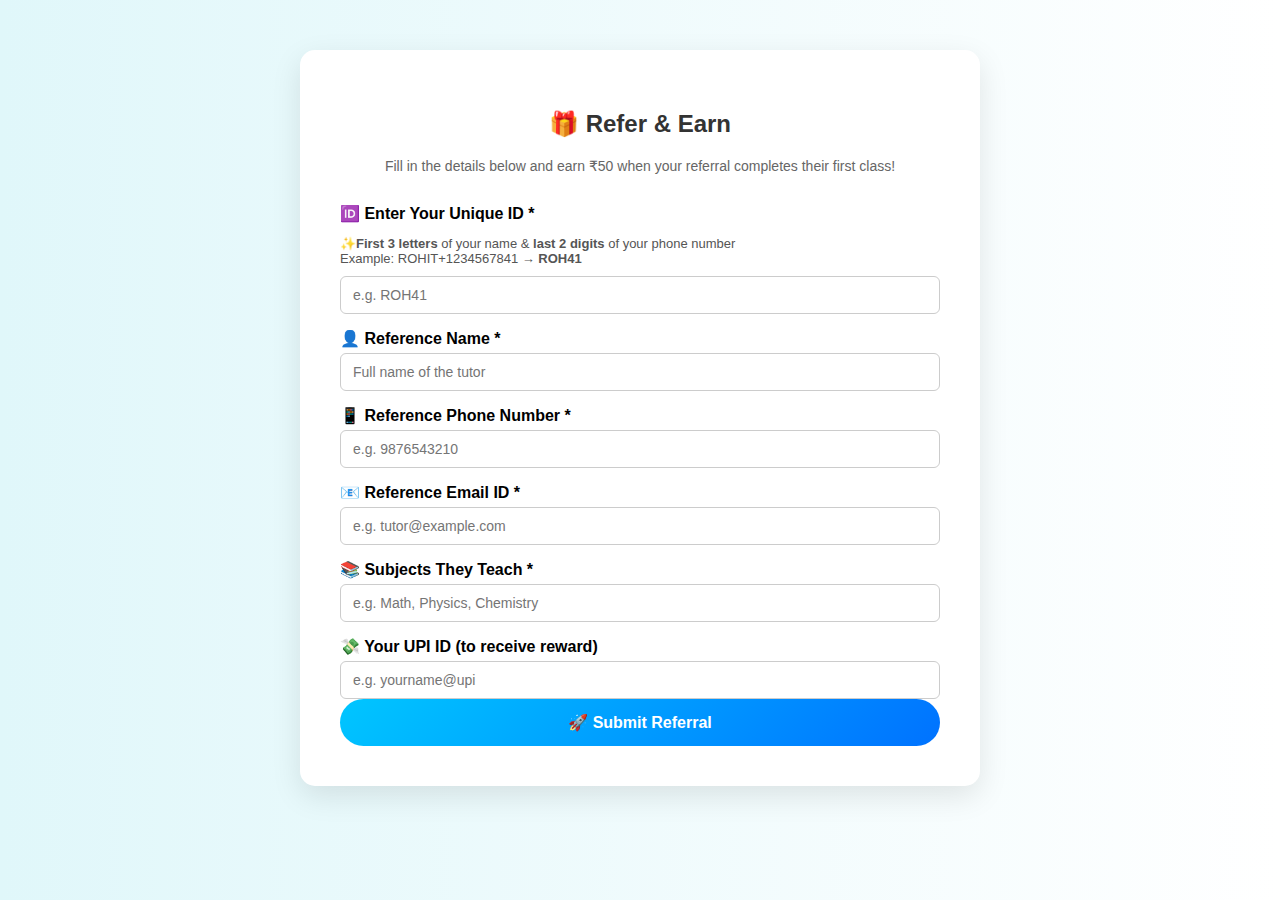
<file: form.html>
<!DOCTYPE html>
<html lang="en">

<head>
    <meta charset="UTF-8">
    <title>Referral Form | XcelProf</title>
    <meta name="viewport" content="width=device-width, initial-scale=1.0">
    <style>
        body {
            font-family: 'Segoe UI', sans-serif;
            background: linear-gradient(to right, #e0f7fa, #ffffff);
            margin: 0;
            padding: 0;
        }

        .container {
            max-width: 600px;
            margin: 50px auto;
            padding: 40px;
            background: #ffffff;
            box-shadow: 0 10px 30px rgba(0, 0, 0, 0.1);
            border-radius: 15px;
        }

        h2 {
            text-align: center;
            color: #333;
        }

        p.description {
            text-align: center;
            font-size: 14px;
            color: #666;
            margin-bottom: 30px;
        }

        label {
            font-weight: bold;
            display: block;
            margin: 15px 0 5px;
        }

        input,
        textarea {
            width: 100%;
            padding: 10px 12px;
            font-size: 14px;
            border: 1px solid #ccc;
            border-radius: 6px;
            box-sizing: border-box;
            transition: 0.3s;
        }

        input:focus,
        textarea:focus {
            border-color: #007bff;
            outline: none;
        }

        .note {
            font-size: 13px;
            color: #555;
            margin-bottom: 10px;
        }

        .submit-btn {
            width: 100%;
            padding: 14px;
            background: linear-gradient(135deg, #00c6ff, #0072ff);
            border: none;
            color: white;
            border-radius: 50px;
            font-weight: bold;
            font-size: 16px;
            cursor: pointer;
            transition: 0.3s;
        }

        .submit-btn:hover {
            box-shadow: 0 0 15px rgba(0, 114, 255, 0.6);
            transform: scale(1.02);
        }

        .success-message {
            display: none;
            color: green;
            font-weight: 500;
            margin-top: 20px;
            text-align: center;
        }
    </style>
</head>

<body>

    <div class="container">
        <h2>🎁 Refer & Earn</h2>
        <p class="description">Fill in the details below and earn ₹50 when your referral completes their first class!
        </p>

        <form id="referralForm">
            <label>🆔 Enter Your Unique ID *</label>
            <p class="note">✨<strong>First 3 letters</strong> of your name & <strong>last 2
                    digits</strong> of your phone number<br>
                Example: ROHIT+1234567841 → <strong>ROH41</strong></p>
            <input type="text" name="uniqueId" placeholder="e.g. ROH41" required>

            <label>👤 Reference Name *</label>
            <input type="text" name="refName" placeholder="Full name of the tutor" required>

            <label>📱 Reference Phone Number *</label>
            <input type="tel" name="refPhone" placeholder="e.g. 9876543210" required>

            <label>📧 Reference Email ID *</label>
            <input type="email" name="refEmail" placeholder="e.g. tutor@example.com" required>

            <label>📚 Subjects They Teach *</label>
            <input type="text" name="refSubjects" placeholder="e.g. Math, Physics, Chemistry" required>

            <label>💸 Your UPI ID (to receive reward)</label>
            <input type="text" name="upiId" placeholder="e.g. yourname@upi" required>

            <button type="submit" class="submit-btn">🚀 Submit Referral</button>
            <p class="success-message" id="successMsg">✅ Referral submitted successfully!</p>
        </form>
    </div>

    <script>
        document.getElementById('referralForm').addEventListener('submit', function (e) {
            e.preventDefault();

            const form = this;
            const successMsg = document.getElementById('successMsg');

            // Gather form data
            const formData = {
                uniqueId: form.uniqueId.value.trim(),
                refName: form.refName.value.trim(),
                refPhone: form.refPhone.value.trim(),
                refEmail: form.refEmail.value.trim(),
                refSubjects: form.refSubjects.value.trim(),
                upiId: form.upiId.value.trim()
            };

            fetch('https://script.google.com/macros/s/AKfycbxa_UDK5Q2kGKr54-6aFw5PClAdNMkKj6igkva29cfErQ1bn5UWN4BRZxlirm5YcBDtfw/exec', {
                method: 'POST',
                headers: {
                    'Content-Type': 'application/json'
                },
                body: JSON.stringify({
                    uniqueId: "TEST01",
                    refName: "John Doe",
                    refPhone: "9876543210",
                    refEmail: "john@example.com",
                    refSubjects: "Math, Physics",
                    upiId: "johndoe@upi"
                })
            })
                .then(res => res.json())
                .then(console.log)
                .catch(console.error);

        });
    </script>


</body>

</html>
</file>
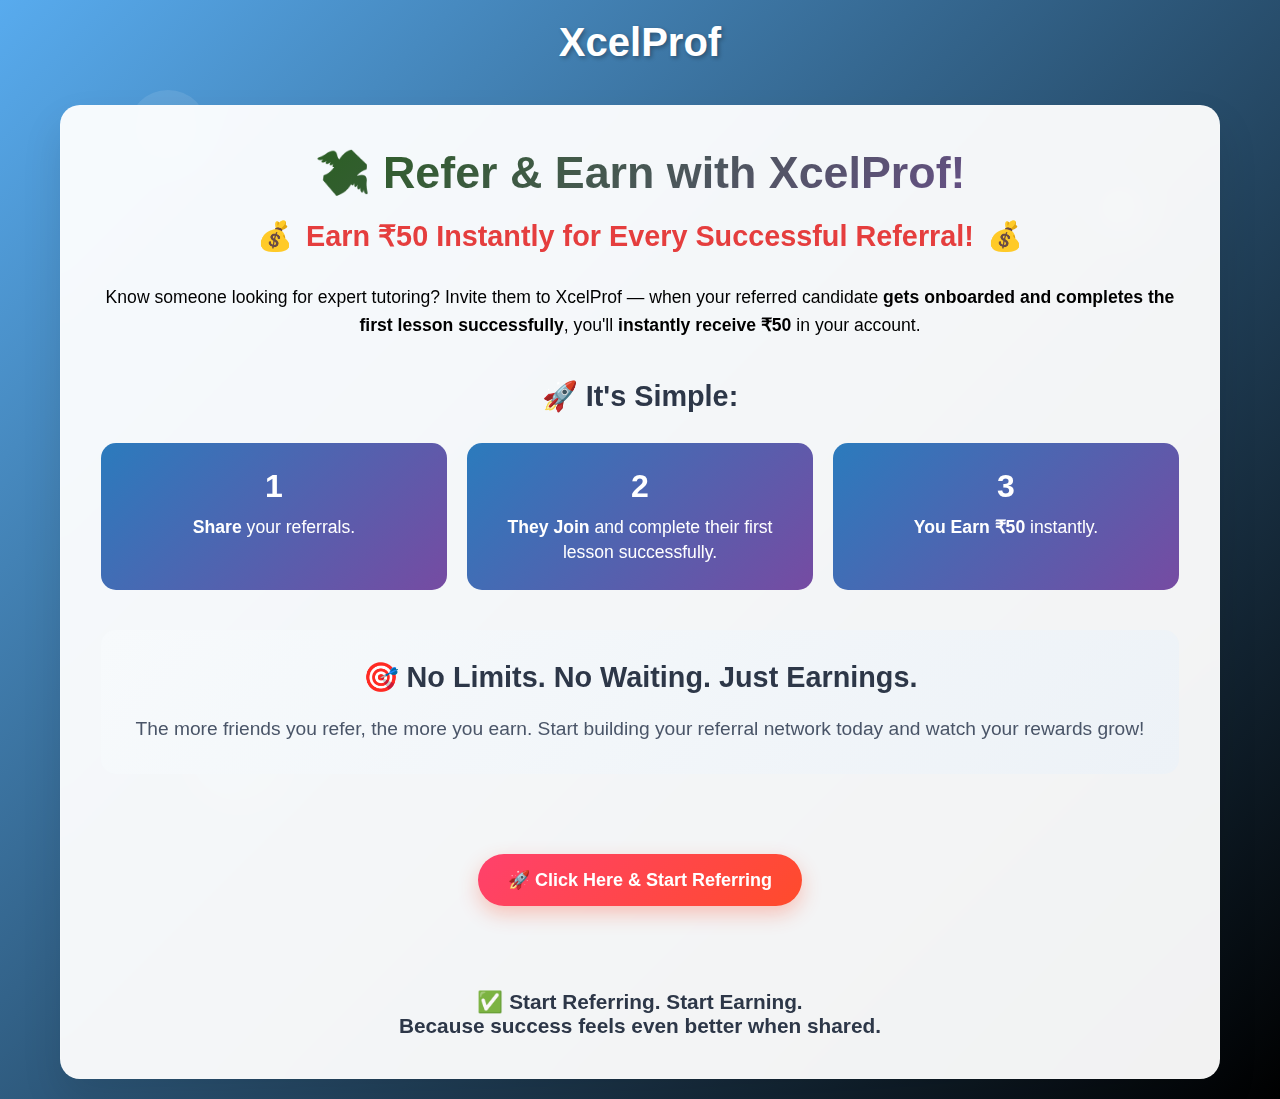
<file: referral.html>
<!DOCTYPE html>
<html lang="en">

<head>
    <meta charset="UTF-8">
    <meta name="viewport" content="width=device-width, initial-scale=1.0">
    <title>Refer & Earn - XcelProf</title>
    <style>
        * {
            margin: 0;
            padding: 0;
            box-sizing: border-box;
        }

        body {
            font-family: 'Segoe UI', Tahoma, Geneva, Verdana, sans-serif;
            background: linear-gradient(135deg, #58abee 0%, #000000 100%);
            min-height: 100vh;
            overflow-x: hidden;
        }

        .container {
            max-width: 1200px;
            margin: 0 auto;
            padding: 20px;
            position: relative;
        }

        /* Floating particles animation */
        .particle {
            position: absolute;
            background: rgba(255, 255, 255, 0.1);
            border-radius: 50%;
            pointer-events: none;
            animation: float 6s ease-in-out infinite;
        }

        .particle:nth-child(1) {
            width: 80px;
            height: 80px;
            top: 10%;
            left: 10%;
            animation-delay: 0s;
        }

        .particle:nth-child(2) {
            width: 60px;
            height: 60px;
            top: 20%;
            right: 10%;
            animation-delay: 2s;
        }

        .particle:nth-child(3) {
            width: 100px;
            height: 100px;
            bottom: 10%;
            left: 15%;
            animation-delay: 4s;
        }

        .particle:nth-child(4) {
            width: 40px;
            height: 40px;
            top: 60%;
            right: 20%;
            animation-delay: 1s;
        }

        @keyframes float {

            0%,
            100% {
                transform: translateY(0px) rotate(0deg);
                opacity: 0.7;
            }

            50% {
                transform: translateY(-20px) rotate(180deg);
                opacity: 1;
            }
        }

        /* Header */
        .header {
            text-align: center;
            margin-bottom: 40px;
            position: relative;
            z-index: 10;
        }

        .logo {
            font-size: 2.5rem;
            font-weight: bold;
            color: #ffffff;
            margin-bottom: 10px;
            text-shadow: 2px 2px 4px rgba(0, 0, 0, 0.3);
            animation: glow 2s ease-in-out infinite alternate;
        }

        @keyframes glow {
            from {
                text-shadow: 2px 2px 4px rgba(0, 0, 0, 0.3), 0 0 10px rgba(255, 255, 255, 0.2);
            }

            to {
                text-shadow: 2px 2px 4px rgba(0, 0, 0, 0.3), 0 0 20px rgba(255, 255, 255, 0.4);
            }
        }

        /* Main card */
        .main-card {
            background: rgba(255, 255, 255, 0.95);
            border-radius: 20px;
            padding: 40px;
            box-shadow: 0 20px 40px rgba(0, 0, 0, 0.1);
            backdrop-filter: blur(10px);
            border: 1px solid rgba(255, 255, 255, 0.2);
            animation: slideUp 1s ease-out;
            position: relative;
            overflow: hidden;
        }

        .main-card::before {
            content: '';
            position: absolute;
            top: 0;
            left: -100%;
            width: 100%;
            height: 100%;
            background: linear-gradient(90deg, transparent, rgba(255, 255, 255, 0.2), transparent);
            animation: shine 3s infinite;
        }

        @keyframes shine {
            0% {
                left: -100%;
            }

            100% {
                left: 100%;
            }
        }

        @keyframes slideUp {
            from {
                transform: translateY(50px);
                opacity: 0;
            }

            to {
                transform: translateY(0);
                opacity: 1;
            }
        }

        .main-title {
            font-size: 2.8rem;
            color: #2d3748;
            text-align: center;
            margin-bottom: 20px;
            background: linear-gradient(135deg, #1a6406, #764ba2);
            -webkit-background-clip: text;
            -webkit-text-fill-color: transparent;
            background-clip: text;
            font-weight: 800;
        }

        .earn-highlight {
            font-size: 1.8rem;
            color: #e53e3e;
            text-align: center;
            margin-bottom: 30px;
            font-weight: 700;
            animation: pulse 2s infinite;
        }

        @keyframes pulse {

            0%,
            100% {
                transform: scale(1);
            }

            50% {
                transform: scale(1.05);
            }
        }

        .description {
            font-size: 1.1rem;
            color: #000000;
            line-height: 1.6;
            margin-bottom: 30px;
            text-align: center;
        }

        /* Steps section */
        .steps-section {
            margin: 40px 0;
        }

        .steps-title {
            font-size: 1.8rem;
            color: #2d3748;
            text-align: center;
            margin-bottom: 30px;
            font-weight: 700;
        }

        .steps-container {
            display: grid;
            grid-template-columns: repeat(auto-fit, minmax(250px, 1fr));
            gap: 20px;
            margin-bottom: 30px;
        }

        .step-card {
            background: linear-gradient(135deg, #2b7bbd, #764ba2);
            color: white;
            padding: 25px;
            border-radius: 15px;
            text-align: center;
            transform: translateY(0);
            transition: all 0.3s ease;
            position: relative;
            overflow: hidden;
        }

        .step-card::before {
            content: '';
            position: absolute;
            top: -50%;
            left: -50%;
            width: 200%;
            height: 200%;
            background: radial-gradient(circle, rgba(255, 255, 255, 0.1) 0%, transparent 70%);
            transform: scale(0);
            transition: transform 0.6s ease;
        }

        .step-card:hover::before {
            transform: scale(1);
        }

        .step-card:hover {
            transform: translateY(-10px);
            box-shadow: 0 15px 30px rgba(0, 0, 0, 0.2);
        }

        .step-number {
            font-size: 2rem;
            font-weight: bold;
            margin-bottom: 10px;
        }

        .step-text {
            font-size: 1.1rem;
            line-height: 1.4;
        }

        /* Benefits section */
        .benefits {
            background: linear-gradient(135deg, #f7fafc, #edf2f7);
            padding: 30px;
            border-radius: 15px;
            margin: 30px 0;
            text-align: center;
        }

        .benefits-title {
            font-size: 1.8rem;
            color: #2d3748;
            margin-bottom: 20px;
            font-weight: 700;
        }

        .benefits-text {
            font-size: 1.2rem;
            color: #4a5568;
            line-height: 1.6;
        }

        /* Call to action */
        .cta-section {
            text-align: center;
            margin: 40px 0;
        }

        .cta-button {
            display: inline-block;
            background: linear-gradient(135deg, #48bb78, #38a169);
            color: white;
            padding: 15px 40px;
            border-radius: 50px;
            text-decoration: none;
            font-size: 1.2rem;
            font-weight: 600;
            transition: all 0.3s ease;
            box-shadow: 0 5px 15px rgba(72, 187, 120, 0.4);
            position: relative;
            overflow: hidden;
        }

        .cta-button::before {
            content: '';
            position: absolute;
            top: 0;
            left: -100%;
            width: 100%;
            height: 100%;
            background: linear-gradient(90deg, transparent, rgba(255, 255, 255, 0.2), transparent);
            transition: left 0.5s;
        }

        .cta-button:hover::before {
            left: 100%;
        }

        .cta-button:hover {
            transform: translateY(-3px);
            box-shadow: 0 8px 25px rgba(72, 187, 120, 0.6);
        }

        .final-message {
            font-size: 1.3rem;
            color: #2d3748;
            text-align: center;
            margin-top: 30px;
            font-weight: 600;
        }

        /* Responsive design */
        @media (max-width: 768px) {
            .main-title {
                font-size: 2.2rem;
            }

            .earn-highlight {
                font-size: 1.5rem;
            }

            .main-card {
                padding: 25px;
            }

            .container {
                padding: 15px;
            }

            .steps-container {
                grid-template-columns: 1fr;
            }
        }

        /* Money icons animation */
        .money-icon {
            display: inline-block;
            animation: bounce 2s infinite;
            margin: 0 5px;
        }

        @keyframes bounce {

            0%,
            20%,
            50%,
            80%,
            100% {
                transform: translateY(0);
            }

            40% {
                transform: translateY(-10px);
            }

            60% {
                transform: translateY(-5px);
            }
        }
    </style>
</head>

<body>
    <!-- Floating particles -->
    <div class="particle"></div>
    <div class="particle"></div>
    <div class="particle"></div>
    <div class="particle"></div>

    <div class="container">
        <div class="header">
            <div class="logo">XcelProf</div>
        </div>

        <div class="main-card">
            <h1 class="main-title">💸 Refer & Earn with XcelProf!</h1>

            <div class="earn-highlight">
                <span class="money-icon">💰</span>
                Earn ₹50 Instantly for Every Successful Referral!
                <span class="money-icon">💰</span>
            </div>

            <p class="description">
                Know someone looking for expert tutoring? Invite them to XcelProf — when your referred candidate
                <strong>gets onboarded and completes the first lesson successfully</strong>, you'll
                <strong>instantly receive ₹50</strong> in your account.
            </p>

            <div class="steps-section">
                <h2 class="steps-title">🚀 It's Simple:</h2>
                <div class="steps-container">
                    <div class="step-card">
                        <div class="step-number">1</div>
                        <div class="step-text"><strong>Share</strong> your referrals.</div>
                    </div>
                    <div class="step-card">
                        <div class="step-number">2</div>
                        <div class="step-text"><strong>They Join</strong> and complete their first lesson successfully.
                        </div>
                    </div>
                    <div class="step-card">
                        <div class="step-number">3</div>
                        <div class="step-text"><strong>You Earn ₹50</strong> instantly.</div>
                    </div>
                </div>
            </div>

            <div class="benefits">
                <h3 class="benefits-title">🎯 No Limits. No Waiting. Just Earnings.</h3>
                <p class="benefits-text">
                    The more friends you refer, the more you earn. Start building your referral network today and watch
                    your rewards grow!
                </p>
            </div>

            <div class="cta-section" style="text-align: center; padding: 40px 20px;">
                <a href="https://forms.gle/T2JtoqiDdzHqtUec7" class="cta-button" style="
    display: inline-block;
    background: linear-gradient(135deg, #ff416c, #ff4b2b);
    color: #fff;
    padding: 15px 30px;
    font-size: 18px;
    font-weight: bold;
    text-decoration: none;
    border-radius: 50px;
    box-shadow: 0 8px 20px rgba(255, 75, 43, 0.3);
    transition: transform 0.3s ease;
  " onmouseover="this.style.transform='scale(1.05)'" onmouseout="this.style.transform='scale(1)'">
                    🚀 Click Here & Start Referring
                </a>
            </div>



            <div class="final-message">
                ✅ <strong>Start Referring. Start Earning.</strong><br>
                Because success feels even better when shared.
            </div>
        </div>
    </div>

    <script>
        // Add some interactive functionality
        function generateReferralLink() {
            // Simulate generating a referral link
            const userId = Math.random().toString(36).substr(2, 9);
            const referralLink = `https://xcelprof.com/refer/${userId}`;

            // Create a modal or alert with the referral link
            if (navigator.clipboard) {
                navigator.clipboard.writeText(referralLink).then(() => {
                    showNotification('Referral link copied to clipboard!', referralLink);
                }).catch(() => {
                    showNotification('Your referral link:', referralLink);
                });
            } else {
                showNotification('Your referral link:', referralLink);
            }
        }

        function showNotification(message, link) {
            // Create notification popup
            const notification = document.createElement('div');
            notification.style.cssText = `
                position: fixed;
                top: 50%;
                left: 50%;
                transform: translate(-50%, -50%);
                background: white;
                padding: 30px;
                border-radius: 15px;
                box-shadow: 0 20px 40px rgba(0,0,0,0.2);
                z-index: 1000;
                text-align: center;
                max-width: 400px;
                animation: slideIn 0.3s ease;
            `;

            notification.innerHTML = `
                <h3 style="color: #2d3748; margin-bottom: 15px;">${message}</h3>
                <p style="background: #f7fafc; padding: 10px; border-radius: 8px; word-break: break-all; margin-bottom: 20px; color: #4a5568;">${link}</p>
                <button onclick="this.parentElement.remove()" style="background: linear-gradient(135deg, #667eea, #764ba2); color: white; border: none; padding: 10px 20px; border-radius: 25px; cursor: pointer; font-weight: 600;">Close</button>
            `;

            document.body.appendChild(notification);

            // Auto remove after 10 seconds
            setTimeout(() => {
                if (notification.parentElement) {
                    notification.remove();
                }
            }, 10000);
        }

        // Add style for slide-in animation
        const style = document.createElement('style');
        style.textContent = `
            @keyframes slideIn {
                from { transform: translate(-50%, -50%) scale(0.8); opacity: 0; }
                to { transform: translate(-50%, -50%) scale(1); opacity: 1; }
            }
        `;
        document.head.appendChild(style);

        // Add some interactive hover effects for step cards
        document.addEventListener('DOMContentLoaded', function () {
            const stepCards = document.querySelectorAll('.step-card');
            stepCards.forEach((card, index) => {
                card.style.animationDelay = `${index * 0.2}s`;
                card.style.animation = 'slideUp 1s ease-out forwards';
            });

            // Add mousemove effect for the main card
            const mainCard = document.querySelector('.main-card');
            mainCard.addEventListener('mousemove', function (e) {
                const rect = mainCard.getBoundingClientRect();
                const x = e.clientX - rect.left;
                const y = e.clientY - rect.top;

                const centerX = rect.width / 2;
                const centerY = rect.height / 2;

                const rotateX = (y - centerY) / 200;
                const rotateY = (centerX - x) / 200;

                mainCard.style.transform = `perspective(1000px) rotateX(${rotateX}deg) rotateY(${rotateY}deg)`;
            });

            mainCard.addEventListener('mouseleave', function () {
                mainCard.style.transform = 'perspective(1000px) rotateX(0deg) rotateY(0deg)';
            });
        });
    </script>
</body>

</html>
</file>
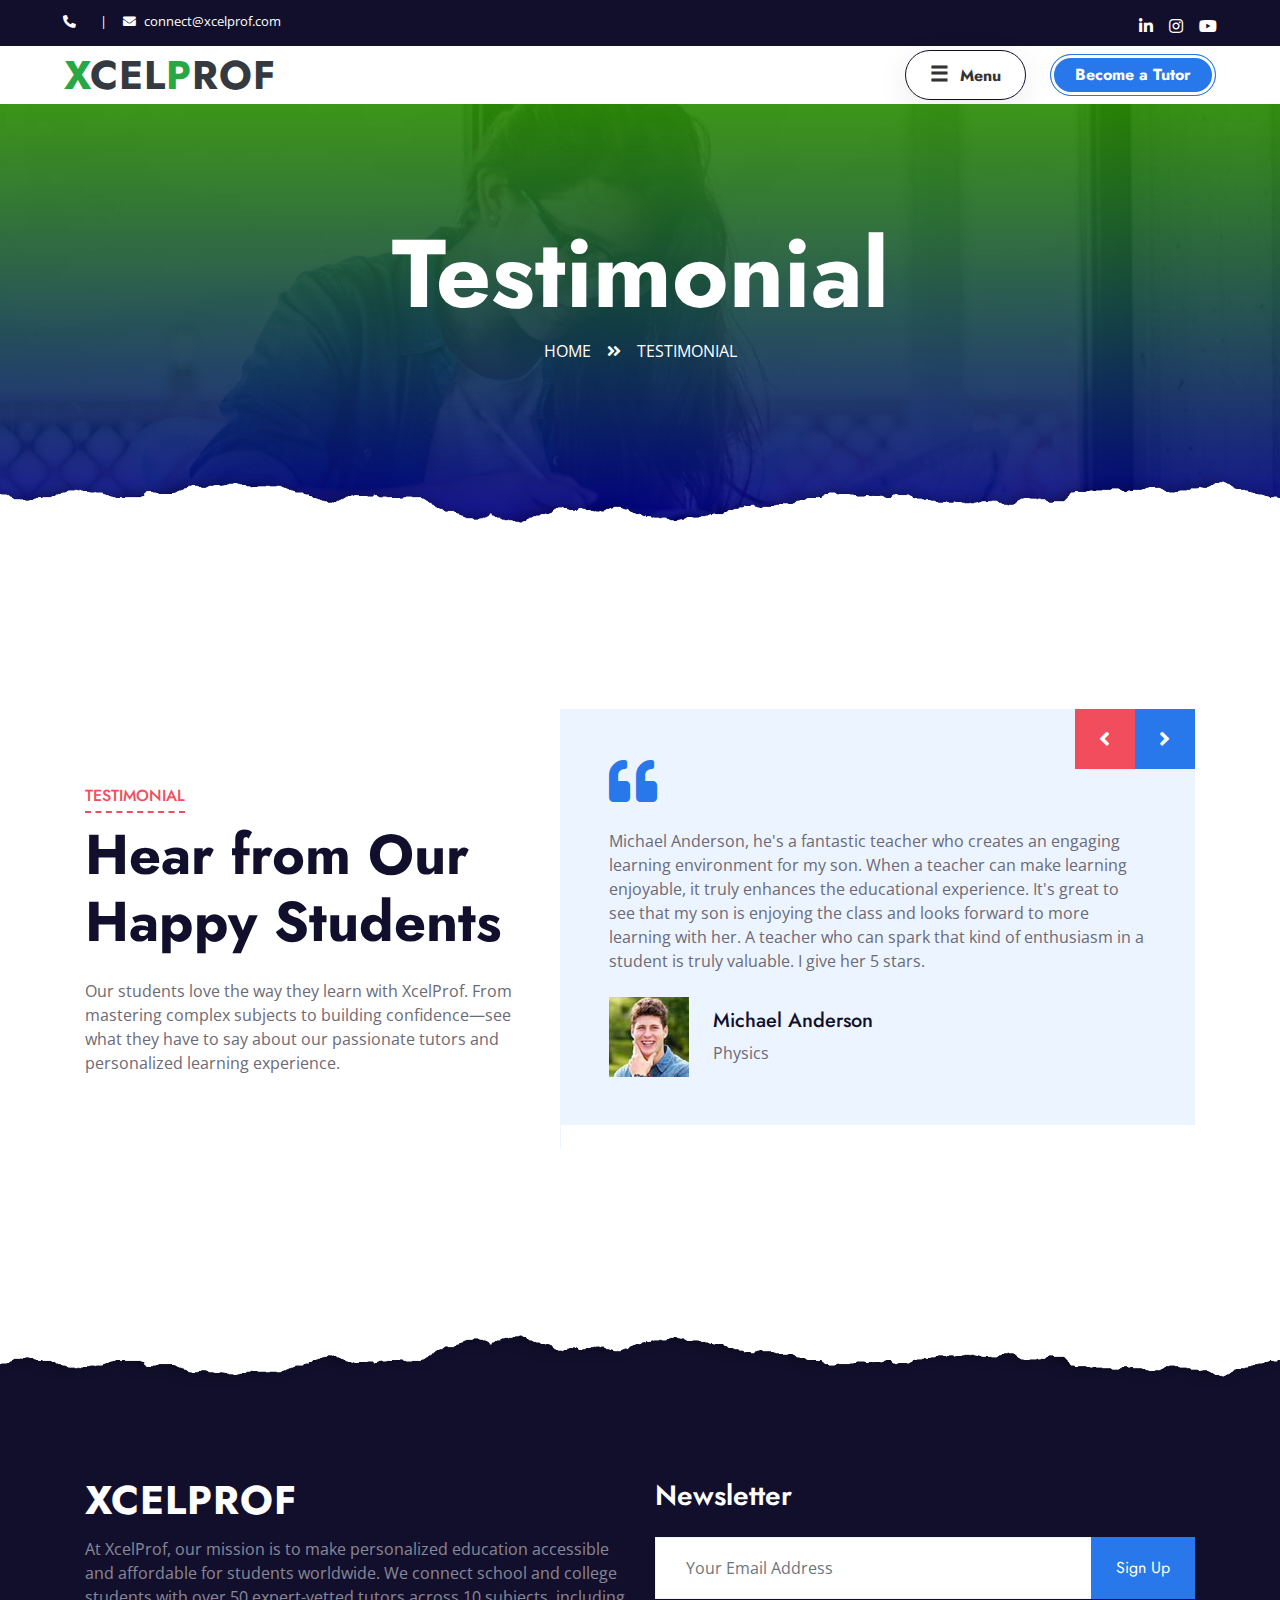
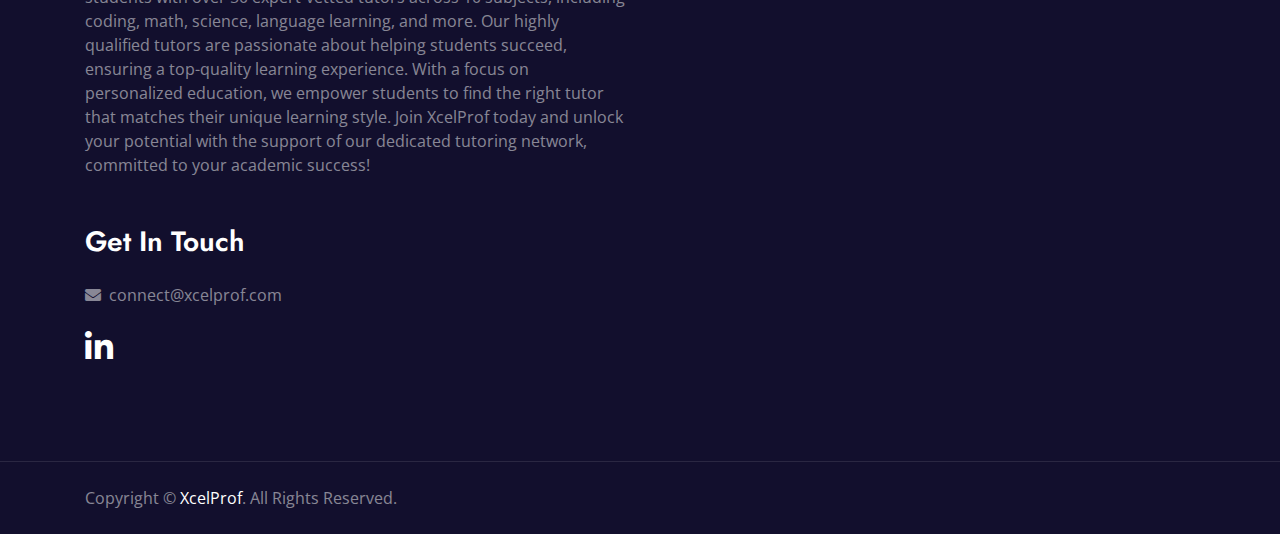
<file: testimonial.html>
<!DOCTYPE html>
<html lang="en">

<head>
    <meta charset="utf-8">
    <title>XcelProf </title>
    <meta content="width=device-width, initial-scale=1.0" name="viewport">
    <meta content="Free HTML Templates" name="keywords">
    <meta content="Free HTML Templates" name="description">

    <!-- Favicon -->
    <link href="img/favicon.ico" rel="icon">

    <!-- Google Web Fonts -->
    <link rel="preconnect" href="https://fonts.gstatic.com">
    <link
        href="https://fonts.googleapis.com/css2?family=Jost:wght@500;600;700&family=Open+Sans:wght@400;600&display=swap"
        rel="stylesheet">

    <!-- Font Awesome -->
    <link href="https://cdnjs.cloudflare.com/ajax/libs/font-awesome/5.10.0/css/all.min.css" rel="stylesheet">

    <!-- Libraries Stylesheet -->
    <link href="lib/owlcarousel/assets/owl.carousel.min.css" rel="stylesheet">

    <!-- Customized Bootstrap Stylesheet -->
    <link href="css/style.css" rel="stylesheet">
</head>

<body>
    <!-- Topbar Start -->
    <div class="container-fluid bg-dark">
        <div class="row py-2 px-lg-5">
            <div class="col-lg-6 text-center text-lg-left mb-2 mb-lg-0">
                <div class="d-inline-flex align-items-center text-white">
                    <small><i class="fa fa-phone-alt mr-2"></i> </small>
                    <small class="px-3">|</small>
                    <small><i class="fa fa-envelope mr-2"></i>connect@xcelprof.com</small>
                </div>
            </div>
            <div class="col-lg-6 text-center text-lg-right">
                <div class="d-inline-flex align-items-center">
                    <a class="text-white px-2" href="">

                    </a>
                    <a class="text-white px-2" href="https://www.linkedin.com/company/xcelprof/">
                        <i class="fab fa-linkedin-in"></i>
                    </a>
                    <a class="text-white px-2" href="">
                        <i class="fab fa-instagram"></i>
                    </a>
                    <a class="text-white pl-2" href="">
                        <i class="fab fa-youtube"></i>
                    </a>
                </div>
            </div>
        </div>
    </div>
    <!-- Topbar End -->


    <!-- Navbar Start -->
    <div class="container-fluid p-0">
        <nav class="navbar navbar-expand-lg bg-white navbar-light py-3 py-lg-0 px-lg-5">
            <a href="index.html" class="navbar-brand ml-lg-3">
                <h1 class="m-0 text-uppercase"><span class="text-success">X</span><span
                        class="text-dark">CEL</span><span class="text-success">P</span><span
                        class="text-dark">ROF</span></h1>
            </a>
            <button type="button" class="navbar-toggler" data-toggle="collapse" data-target="#navbarCollapse">
                <span class="navbar-toggler-icon"></span>
            </button>
            <div class="collapse navbar-collapse justify-content-end px-lg-3" id="navbarCollapse">
                <div class="d-flex align-items-center ml-auto">
                    <div class="dropdown mr-3">
                        <button class="btn btn-dark menu-animate px-4 py-2" type="button" id="mainMenuButton"
                            data-toggle="dropdown" aria-haspopup="true" aria-expanded="false">
                            <span class="menu-icon">&#9776;</span> Menu
                        </button>
                        <div class="dropdown-menu dropdown-menu-right animate__animated animate__fadeIn"
                            aria-labelledby="mainMenuButton">
                            <a href="index.html" class="dropdown-item">Home</a>
                            <a href="about.html" class="dropdown-item">About</a>

                            <a href="team.html" class="dropdown-item">Instructors</a>
                            <a href="testimonial.html" class="dropdown-item">Testimonial</a>

                            <a href="contact.html" class="dropdown-item">Contact</a>
                        </div>
                    </div>

                    <!-- BECOME A TUTOR BUTTON WITH ATTRACTIVE ANIMATED BORDER -->
                    <a href="feature.html" class="btn btn-primary become-tutor-btn position-relative px-4 py-2 ml-2">
                        Become a Tutor
                        <span class="border-animate"></span>
                    </a>
                </div>
            </div>

            <!-- Animation CSS -->
            <style>
                /* Slide-in animation for menu button */
                .menu-animate {
                    background: #fff;
                    color: #333;
                    border-radius: 25px;
                    font-weight: bold;
                    position: relative;
                    transition: box-shadow 0.3s, color 0.3s;
                    box-shadow: 0 8px 32px rgba(0, 0, 0, 0.08);
                    overflow: hidden;
                }

                .menu-animate:hover,
                .menu-animate:focus {
                    color: #fff;
                    background: #2878eb;
                    box-shadow: 0 2px 10px #2878eb44;
                    outline: none;
                }

                /* Animated lines for Become a Tutor button */
                .become-tutor-btn {
                    font-weight: bold;
                    border-radius: 25px;
                    overflow: hidden;
                }

                .become-tutor-btn .border-animate {
                    content: '';
                    position: absolute;
                    left: 0;
                    top: 0;
                    width: 100%;
                    height: 100%;
                    border: 3px solid #fff;
                    border-radius: 25px;
                    pointer-events: none;
                    z-index: 1;
                    animation: border-move 2s infinite linear;
                }

                @keyframes border-move {
                    0% {
                        box-shadow: 0 0 0 0 #fd9800;
                        border-color: #fff;
                    }

                    15% {
                        box-shadow: 0 0 8px 4px #fd9800aa;
                        border-color: #fd9800;
                    }

                    85% {
                        box-shadow: 0 0 8px 4px #fd9800aa;
                        border-color: #fd9800;
                    }

                    100% {
                        box-shadow: 0 0 0 0 #fd9800;
                        border-color: #fff;
                    }
                }

                .become-tutor-btn:hover .border-animate {
                    animation-play-state: paused;
                    border-color: #fd9800;
                    box-shadow: 0 0 18px 8px #fd9800aa;
                }

                .menu-icon {
                    font-size: 1.3em;
                    margin-right: 6px;
                    animation: menu-bounce 1.2s infinite alternate;
                }

                @keyframes menu-bounce {
                    0% {
                        transform: scale(1);
                        color: #2878eb;
                    }

                    100% {
                        transform: scale(1.16) rotate(-6deg);
                        color: #fd9800;
                    }
                }
            </style>
        </nav>
    </div>
    <!-- Navbar End -->


    <!-- Header Start -->
    <div class="jumbotron jumbotron-fluid page-header position-relative overlay-bottom" style="margin-bottom: 90px;">
        <div class="container text-center py-5">
            <h1 class="text-white display-1">Testimonial</h1>
            <div class="d-inline-flex text-white mb-5">
                <p class="m-0 text-uppercase"><a class="text-white" href="">Home</a></p>
                <i class="fa fa-angle-double-right pt-1 px-3"></i>
                <p class="m-0 text-uppercase">Testimonial</p>
            </div>

        </div>
    </div>
    <!-- Header End -->


    <!-- Testimonial Start -->
    <div class="container-fluid py-5">
        <div class="container py-5">
            <div class="row align-items-center">
                <div class="col-lg-5 mb-5 mb-lg-0">
                    <div class="section-title position-relative mb-4">
                        <h6 class="d-inline-block position-relative text-secondary text-uppercase pb-2">Testimonial</h6>
                        <h1 class="display-4">Hear from Our Happy Students</h1>
                    </div>
                    <p class="m-0">Our students love the way they learn with XcelProf. From mastering complex subjects
                        to building confidence—see what they have to say about our passionate tutors and personalized
                        learning experience.</p>
                </div>
                <div class="col-lg-7">
                    <div class="owl-carousel testimonial-carousel">
                        <div class="bg-light p-5">
                            <i class="fa fa-3x fa-quote-left text-primary mb-4"></i>
                            <p>Michael Anderson, he's a fantastic teacher who creates an engaging learning environment
                                for my son. When a teacher can make learning enjoyable, it truly enhances the
                                educational experience. It's great to see that my son is enjoying the class and looks
                                forward to more learning with her. A teacher who can spark that kind of enthusiasm in a
                                student is truly valuable. I give her 5 stars.</p>
                            <div class="d-flex flex-shrink-0 align-items-center mt-4">
                                <img class="img-fluid mr-4" src="img/testimonial-2.jpg" alt="">
                                <div>
                                    <h5>Michael Anderson</h5>
                                    <span>Physics</span>
                                </div>
                            </div>
                        </div>
                        <div class="bg-light p-5">
                            <i class="fa fa-3x fa-quote-left text-primary mb-4"></i>
                            <p>Emily Johnson is an XcelProflent JavaScript teacher with a deep understanding of the
                                subject. His teaching style is clear and engaging, making even complex topics easy to
                                grasp. He is patient, approachable, and always ready to clarify doubts. Gautam’s
                                practical examples and hands-on exercises make learning JavaScript enjoyable and
                                effective. I highly recommend him to anyone looking to build a strong foundation in
                                JavaScript.</p>
                            <div class="d-flex flex-shrink-0 align-items-center mt-4">
                                <img class="img-fluid mr-4" src="img/testimonial-1.jpg" alt="">
                                <div>
                                    <h5>Emily Johnson</h5>
                                    <span>Web Design</span>
                                </div>
                            </div>
                        </div>
                    </div>
                </div>
            </div>
        </div>
    </div>
    <!-- Testimonial Start -->


    <!-- Footer Start -->
    <div class="container-fluid position-relative overlay-top bg-dark text-white-50 py-5" style="margin-top: 90px;">
        <div class="container mt-5 pt-5">
            <div class="row">
                <div class="col-md-6 mb-5">
                    <a href="index.html" class="navbar-brand">
                        <h1 class="mt-n2 text-uppercase text-white"><i class="fa fa-book-reader mr-3"></i>XcelProf</h1>
                    </a>
                    <p class="m-0">At XcelProf, our mission is to make personalized education accessible and affordable
                        for students worldwide. We connect school and college students with over 50 expert-vetted tutors
                        across 10 subjects, including coding, math, science, language learning, and more. Our highly
                        qualified tutors are passionate about helping students succeed, ensuring a top-quality learning
                        experience. With a focus on personalized education, we empower students to find the right tutor
                        that matches their unique learning style. Join XcelProf today and unlock your potential with the
                        support of our dedicated tutoring network, committed to your academic success!</p>
                </div>
                <div class="col-md-6 mb-5">
                    <h3 class="text-white mb-4">Newsletter</h3>
                    <div class="w-100">
                        <div class="input-group">
                            <input type="text" class="form-control border-light" style="padding: 30px;"
                                placeholder="Your Email Address">
                            <div class="input-group-append">
                                <button class="btn btn-primary px-4">Sign Up</button>
                            </div>
                        </div>
                    </div>
                </div>
            </div>
            <div class="row">
                <div class="col-md-4 mb-5">
                    <h3 class="text-white mb-4">Get In Touch</h3>


                    <p><i class="fa fa-envelope mr-2"></i>connect@xcelprof.com</p>
                    <div class="d-flex justify-content-start mt-4">


                        <a class="text-white mr-4" href="https://www.linkedin.com/company/xcelprof/"><i
                                class="fab fa-2x fa-linkedin-in"></i></a>

                    </div>
                </div>


            </div>
        </div>
    </div>
    <div class="container-fluid bg-dark text-white-50 border-top py-4"
        style="border-color: rgba(256, 256, 256, .1) !important;">
        <div class="container">
            <div class="row">
                <div class="col-md-6 text-center text-md-left mb-3 mb-md-0">
                    <p class="m-0">Copyright &copy; <a class="text-white" href="#">XcelProf</a>. All Rights Reserved.
                    </p>
                </div>

            </div>
        </div>
    </div>
    <!-- Footer End -->


    <!-- Back to Top -->
    <a href="#" class="btn btn-lg btn-primary rounded-0 btn-lg-square back-to-top"><i
            class="fa fa-angle-double-up"></i></a>


    <!-- JavaScript Libraries -->
    <script src="https://code.jquery.com/jquery-3.4.1.min.js"></script>
    <script src="https://stackpath.bootstrapcdn.com/bootstrap/4.4.1/js/bootstrap.bundle.min.js"></script>
    <script src="lib/easing/easing.min.js"></script>
    <script src="lib/waypoints/waypoints.min.js"></script>
    <script src="lib/counterup/counterup.min.js"></script>
    <script src="lib/owlcarousel/owl.carousel.min.js"></script>

    <!-- Template Javascript -->
    <script src="js/main.js"></script>
</body>

</html>
</file>
<file: css/style.css>
/******* Bootstrap Theming ********/
/*!
 * Bootstrap v4.5.3 (https://getbootstrap.com/)
 * Copyright 2011-2020 The Bootstrap Authors
 * Copyright 2011-2020 Twitter, Inc.
 * Licensed under MIT (https://github.com/twbs/bootstrap/blob/main/LICENSE)
 */
:root {
  --blue: #007bff;
  --indigo: #6610f2;
  --purple: #6f42c1;
  --pink: #e83e8c;
  --red: #dc3545;
  --orange: #fd7e14;
  --yellow: #ffc107;
  --green: #28a745;
  --teal: #20c997;
  --cyan: #17a2b8;
  --white: #fff;
  --gray: #6c757d;
  --gray-dark: #343a40;
  --primary: #2878EB;
  --secondary: #F14D5D;
  --success: #28a745;
  --info: #17a2b8;
  --warning: #ffc107;
  --danger: #dc3545;
  --light: #ECF4FF;
  --dark: #120F2D;
  --breakpoint-xs: 0;
  --breakpoint-sm: 576px;
  --breakpoint-md: 768px;
  --breakpoint-lg: 992px;
  --breakpoint-xl: 1200px;
  --font-family-sans-serif: -apple-system, BlinkMacSystemFont, "Segoe UI", Roboto, "Helvetica Neue", Arial, "Noto Sans", sans-serif, "Apple Color Emoji", "Segoe UI Emoji", "Segoe UI Symbol", "Noto Color Emoji";
  --font-family-monospace: SFMono-Regular, Menlo, Monaco, Consolas, "Liberation Mono", "Courier New", monospace;
}

*,
*::before,
*::after {
  box-sizing: border-box;
}

html {
  font-family: sans-serif;
  line-height: 1.15;
  -webkit-text-size-adjust: 100%;
  -webkit-tap-highlight-color: rgba(0, 0, 0, 0);
}

article, aside, figcaption, figure, footer, header, hgroup, main, nav, section {
  display: block;
}

body {
  margin: 0;
  font-family: "Open Sans", sans-serif;
  font-size: 1rem;
  font-weight: 400;
  line-height: 1.5;
  color: #6B6A75;
  text-align: left;
  background-color: #FFFFFF;
}

[tabindex="-1"]:focus:not(:focus-visible) {
  outline: 0 !important;
}

hr {
  box-sizing: content-box;
  height: 0;
  overflow: visible;
}

h1, h2, h3, h4, h5, h6 {
  margin-top: 0;
  margin-bottom: 0.5rem;
}

p {
  margin-top: 0;
  margin-bottom: 1rem;
}

abbr[title],
abbr[data-original-title] {
  text-decoration: underline;
  text-decoration: underline dotted;
  cursor: help;
  border-bottom: 0;
  text-decoration-skip-ink: none;
}

address {
  margin-bottom: 1rem;
  font-style: normal;
  line-height: inherit;
}

ol,
ul,
dl {
  margin-top: 0;
  margin-bottom: 1rem;
}

ol ol,
ul ul,
ol ul,
ul ol {
  margin-bottom: 0;
}

dt {
  font-weight: 700;
}

dd {
  margin-bottom: .5rem;
  margin-left: 0;
}

blockquote {
  margin: 0 0 1rem;
}

b,
strong {
  font-weight: bolder;
}

small {
  font-size: 80%;
}

sub,
sup {
  position: relative;
  font-size: 75%;
  line-height: 0;
  vertical-align: baseline;
}

sub {
  bottom: -.25em;
}

sup {
  top: -.5em;
}

a {
  color: #2878EB;
  text-decoration: none;
  background-color: transparent;
}

a:hover {
  color: #1154b6;
  text-decoration: underline;
}

a:not([href]):not([class]) {
  color: inherit;
  text-decoration: none;
}

a:not([href]):not([class]):hover {
  color: inherit;
  text-decoration: none;
}

pre,
code,
kbd,
samp {
  font-family: SFMono-Regular, Menlo, Monaco, Consolas, "Liberation Mono", "Courier New", monospace;
  font-size: 1em;
}

pre {
  margin-top: 0;
  margin-bottom: 1rem;
  overflow: auto;
  -ms-overflow-style: scrollbar;
}

figure {
  margin: 0 0 1rem;
}

img {
  vertical-align: middle;
  border-style: none;
}

svg {
  overflow: hidden;
  vertical-align: middle;
}

table {
  border-collapse: collapse;
}

caption {
  padding-top: 0.75rem;
  padding-bottom: 0.75rem;
  color: #6c757d;
  text-align: left;
  caption-side: bottom;
}

th {
  text-align: inherit;
  text-align: -webkit-match-parent;
}

label {
  display: inline-block;
  margin-bottom: 0.5rem;
}

button {
  border-radius: 0;
}

button:focus {
  outline: 1px dotted;
  outline: 5px auto -webkit-focus-ring-color;
}

input,
button,
select,
optgroup,
textarea {
  margin: 0;
  font-family: inherit;
  font-size: inherit;
  line-height: inherit;
}

button,
input {
  overflow: visible;
}

button,
select {
  text-transform: none;
}

[role="button"] {
  cursor: pointer;
}

select {
  word-wrap: normal;
}

button,
[type="button"],
[type="reset"],
[type="submit"] {
  -webkit-appearance: button;
}

button:not(:disabled),
[type="button"]:not(:disabled),
[type="reset"]:not(:disabled),
[type="submit"]:not(:disabled) {
  cursor: pointer;
}

button::-moz-focus-inner,
[type="button"]::-moz-focus-inner,
[type="reset"]::-moz-focus-inner,
[type="submit"]::-moz-focus-inner {
  padding: 0;
  border-style: none;
}

input[type="radio"],
input[type="checkbox"] {
  box-sizing: border-box;
  padding: 0;
}

textarea {
  overflow: auto;
  resize: vertical;
}

fieldset {
  min-width: 0;
  padding: 0;
  margin: 0;
  border: 0;
}

legend {
  display: block;
  width: 100%;
  max-width: 100%;
  padding: 0;
  margin-bottom: .5rem;
  font-size: 1.5rem;
  line-height: inherit;
  color: inherit;
  white-space: normal;
}

@media (max-width: 1200px) {
  legend {
    font-size: calc(1.275rem + 0.3vw) ;
  }
}

progress {
  vertical-align: baseline;
}

[type="number"]::-webkit-inner-spin-button,
[type="number"]::-webkit-outer-spin-button {
  height: auto;
}

[type="search"] {
  outline-offset: -2px;
  -webkit-appearance: none;
}

[type="search"]::-webkit-search-decoration {
  -webkit-appearance: none;
}

::-webkit-file-upload-button {
  font: inherit;
  -webkit-appearance: button;
}

output {
  display: inline-block;
}

summary {
  display: list-item;
  cursor: pointer;
}

template {
  display: none;
}

[hidden] {
  display: none !important;
}

h1, h2, h3, h4, h5, h6,
.h1, .h2, .h3, .h4, .h5, .h6 {
  margin-bottom: 0.5rem;
  font-family: "Jost", sans-serif;
  font-weight: 500;
  line-height: 1.2;
  color: #120F2D;
}

h1, .h1 {
  font-size: 2.5rem;
}

@media (max-width: 1200px) {
  h1, .h1 {
    font-size: calc(1.375rem + 1.5vw) ;
  }
}

h2, .h2 {
  font-size: 2rem;
}

@media (max-width: 1200px) {
  h2, .h2 {
    font-size: calc(1.325rem + 0.9vw) ;
  }
}

h3, .h3 {
  font-size: 1.75rem;
}

@media (max-width: 1200px) {
  h3, .h3 {
    font-size: calc(1.3rem + 0.6vw) ;
  }
}

h4, .h4 {
  font-size: 1.5rem;
}

@media (max-width: 1200px) {
  h4, .h4 {
    font-size: calc(1.275rem + 0.3vw) ;
  }
}

h5, .h5 {
  font-size: 1.25rem;
}

h6, .h6 {
  font-size: 1rem;
}

.lead {
  font-size: 1.25rem;
  font-weight: 300;
}

.display-1 {
  font-size: 6rem;
  font-weight: 300;
  line-height: 1.2;
}

@media (max-width: 1200px) {
  .display-1 {
    font-size: calc(1.725rem + 5.7vw) ;
  }
}

.display-2 {
  font-size: 5.5rem;
  font-weight: 300;
  line-height: 1.2;
}

@media (max-width: 1200px) {
  .display-2 {
    font-size: calc(1.675rem + 5.1vw) ;
  }
}

.display-3 {
  font-size: 4.5rem;
  font-weight: 300;
  line-height: 1.2;
}

@media (max-width: 1200px) {
  .display-3 {
    font-size: calc(1.575rem + 3.9vw) ;
  }
}

.display-4 {
  font-size: 3.5rem;
  font-weight: 300;
  line-height: 1.2;
}

@media (max-width: 1200px) {
  .display-4 {
    font-size: calc(1.475rem + 2.7vw) ;
  }
}

hr {
  margin-top: 1rem;
  margin-bottom: 1rem;
  border: 0;
  border-top: 1px solid rgba(0, 0, 0, 0.1);
}

small,
.small {
  font-size: 80%;
  font-weight: 400;
}

mark,
.mark {
  padding: 0.2em;
  background-color: #fcf8e3;
}

.list-unstyled {
  padding-left: 0;
  list-style: none;
}

.list-inline {
  padding-left: 0;
  list-style: none;
}

.list-inline-item {
  display: inline-block;
}

.list-inline-item:not(:last-child) {
  margin-right: 0.5rem;
}

.initialism {
  font-size: 90%;
  text-transform: uppercase;
}

.blockquote {
  margin-bottom: 1rem;
  font-size: 1.25rem;
}

.blockquote-footer {
  display: block;
  font-size: 80%;
  color: #6c757d;
}

.blockquote-footer::before {
  content: "\2014\00A0";
}

.img-fluid {
  max-width: 100%;
  height: auto;
}

.img-thumbnail {
  padding: 0.25rem;
  background-color: #FFFFFF;
  border: 1px solid #dee2e6;
  border-radius: false;
  max-width: 100%;
  height: auto;
}

.figure {
  display: inline-block;
}

.figure-img {
  margin-bottom: 0.5rem;
  line-height: 1;
}

.figure-caption {
  font-size: 90%;
  color: #6c757d;
}

code {
  font-size: 87.5%;
  color: #e83e8c;
  word-wrap: break-word;
}

a > code {
  color: inherit;
}

kbd {
  padding: 0.2rem 0.4rem;
  font-size: 87.5%;
  color: #fff;
  background-color: #212529;
  border-radius: 0.2rem;
}

kbd kbd {
  padding: 0;
  font-size: 100%;
  font-weight: 700;
}

pre {
  display: block;
  font-size: 87.5%;
  color: #212529;
}

pre code {
  font-size: inherit;
  color: inherit;
  word-break: normal;
}

.pre-scrollable {
  max-height: 340px;
  overflow-y: scroll;
}

.container,
.container-fluid,
.container-sm,
.container-md,
.container-lg,
.container-xl {
  width: 100%;
  padding-right: 15px;
  padding-left: 15px;
  margin-right: auto;
  margin-left: auto;
}

@media (min-width: 576px) {
  .container, .container-sm {
    max-width: 540px;
  }
}

@media (min-width: 768px) {
  .container, .container-sm, .container-md {
    max-width: 720px;
  }
}

@media (min-width: 992px) {
  .container, .container-sm, .container-md, .container-lg {
    max-width: 960px;
  }
}

@media (min-width: 1200px) {
  .container, .container-sm, .container-md, .container-lg, .container-xl {
    max-width: 1140px;
  }
}

.row {
  display: flex;
  flex-wrap: wrap;
  margin-right: -15px;
  margin-left: -15px;
}

.no-gutters {
  margin-right: 0;
  margin-left: 0;
}

.no-gutters > .col,
.no-gutters > [class*="col-"] {
  padding-right: 0;
  padding-left: 0;
}

.col-1, .col-2, .col-3, .col-4, .col-5, .col-6, .col-7, .col-8, .col-9, .col-10, .col-11, .col-12, .col,
.col-auto, .col-sm-1, .col-sm-2, .col-sm-3, .col-sm-4, .col-sm-5, .col-sm-6, .col-sm-7, .col-sm-8, .col-sm-9, .col-sm-10, .col-sm-11, .col-sm-12, .col-sm,
.col-sm-auto, .col-md-1, .col-md-2, .col-md-3, .col-md-4, .col-md-5, .col-md-6, .col-md-7, .col-md-8, .col-md-9, .col-md-10, .col-md-11, .col-md-12, .col-md,
.col-md-auto, .col-lg-1, .col-lg-2, .col-lg-3, .col-lg-4, .col-lg-5, .col-lg-6, .col-lg-7, .col-lg-8, .col-lg-9, .col-lg-10, .col-lg-11, .col-lg-12, .col-lg,
.col-lg-auto, .col-xl-1, .col-xl-2, .col-xl-3, .col-xl-4, .col-xl-5, .col-xl-6, .col-xl-7, .col-xl-8, .col-xl-9, .col-xl-10, .col-xl-11, .col-xl-12, .col-xl,
.col-xl-auto {
  position: relative;
  width: 100%;
  padding-right: 15px;
  padding-left: 15px;
}

.col {
  flex-basis: 0;
  flex-grow: 1;
  max-width: 100%;
}

.row-cols-1 > * {
  flex: 0 0 100%;
  max-width: 100%;
}

.row-cols-2 > * {
  flex: 0 0 50%;
  max-width: 50%;
}

.row-cols-3 > * {
  flex: 0 0 33.33333%;
  max-width: 33.33333%;
}

.row-cols-4 > * {
  flex: 0 0 25%;
  max-width: 25%;
}

.row-cols-5 > * {
  flex: 0 0 20%;
  max-width: 20%;
}

.row-cols-6 > * {
  flex: 0 0 16.66667%;
  max-width: 16.66667%;
}

.col-auto {
  flex: 0 0 auto;
  width: auto;
  max-width: 100%;
}

.col-1 {
  flex: 0 0 8.33333%;
  max-width: 8.33333%;
}

.col-2 {
  flex: 0 0 16.66667%;
  max-width: 16.66667%;
}

.col-3 {
  flex: 0 0 25%;
  max-width: 25%;
}

.col-4 {
  flex: 0 0 33.33333%;
  max-width: 33.33333%;
}

.col-5 {
  flex: 0 0 41.66667%;
  max-width: 41.66667%;
}

.col-6 {
  flex: 0 0 50%;
  max-width: 50%;
}

.col-7 {
  flex: 0 0 58.33333%;
  max-width: 58.33333%;
}

.col-8 {
  flex: 0 0 66.66667%;
  max-width: 66.66667%;
}

.col-9 {
  flex: 0 0 75%;
  max-width: 75%;
}

.col-10 {
  flex: 0 0 83.33333%;
  max-width: 83.33333%;
}

.col-11 {
  flex: 0 0 91.66667%;
  max-width: 91.66667%;
}

.col-12 {
  flex: 0 0 100%;
  max-width: 100%;
}

.order-first {
  order: -1;
}

.order-last {
  order: 13;
}

.order-0 {
  order: 0;
}

.order-1 {
  order: 1;
}

.order-2 {
  order: 2;
}

.order-3 {
  order: 3;
}

.order-4 {
  order: 4;
}

.order-5 {
  order: 5;
}

.order-6 {
  order: 6;
}

.order-7 {
  order: 7;
}

.order-8 {
  order: 8;
}

.order-9 {
  order: 9;
}

.order-10 {
  order: 10;
}

.order-11 {
  order: 11;
}

.order-12 {
  order: 12;
}

.offset-1 {
  margin-left: 8.33333%;
}

.offset-2 {
  margin-left: 16.66667%;
}

.offset-3 {
  margin-left: 25%;
}

.offset-4 {
  margin-left: 33.33333%;
}

.offset-5 {
  margin-left: 41.66667%;
}

.offset-6 {
  margin-left: 50%;
}

.offset-7 {
  margin-left: 58.33333%;
}

.offset-8 {
  margin-left: 66.66667%;
}

.offset-9 {
  margin-left: 75%;
}

.offset-10 {
  margin-left: 83.33333%;
}

.offset-11 {
  margin-left: 91.66667%;
}

@media (min-width: 576px) {
  .col-sm {
    flex-basis: 0;
    flex-grow: 1;
    max-width: 100%;
  }
  .row-cols-sm-1 > * {
    flex: 0 0 100%;
    max-width: 100%;
  }
  .row-cols-sm-2 > * {
    flex: 0 0 50%;
    max-width: 50%;
  }
  .row-cols-sm-3 > * {
    flex: 0 0 33.33333%;
    max-width: 33.33333%;
  }
  .row-cols-sm-4 > * {
    flex: 0 0 25%;
    max-width: 25%;
  }
  .row-cols-sm-5 > * {
    flex: 0 0 20%;
    max-width: 20%;
  }
  .row-cols-sm-6 > * {
    flex: 0 0 16.66667%;
    max-width: 16.66667%;
  }
  .col-sm-auto {
    flex: 0 0 auto;
    width: auto;
    max-width: 100%;
  }
  .col-sm-1 {
    flex: 0 0 8.33333%;
    max-width: 8.33333%;
  }
  .col-sm-2 {
    flex: 0 0 16.66667%;
    max-width: 16.66667%;
  }
  .col-sm-3 {
    flex: 0 0 25%;
    max-width: 25%;
  }
  .col-sm-4 {
    flex: 0 0 33.33333%;
    max-width: 33.33333%;
  }
  .col-sm-5 {
    flex: 0 0 41.66667%;
    max-width: 41.66667%;
  }
  .col-sm-6 {
    flex: 0 0 50%;
    max-width: 50%;
  }
  .col-sm-7 {
    flex: 0 0 58.33333%;
    max-width: 58.33333%;
  }
  .col-sm-8 {
    flex: 0 0 66.66667%;
    max-width: 66.66667%;
  }
  .col-sm-9 {
    flex: 0 0 75%;
    max-width: 75%;
  }
  .col-sm-10 {
    flex: 0 0 83.33333%;
    max-width: 83.33333%;
  }
  .col-sm-11 {
    flex: 0 0 91.66667%;
    max-width: 91.66667%;
  }
  .col-sm-12 {
    flex: 0 0 100%;
    max-width: 100%;
  }
  .order-sm-first {
    order: -1;
  }
  .order-sm-last {
    order: 13;
  }
  .order-sm-0 {
    order: 0;
  }
  .order-sm-1 {
    order: 1;
  }
  .order-sm-2 {
    order: 2;
  }
  .order-sm-3 {
    order: 3;
  }
  .order-sm-4 {
    order: 4;
  }
  .order-sm-5 {
    order: 5;
  }
  .order-sm-6 {
    order: 6;
  }
  .order-sm-7 {
    order: 7;
  }
  .order-sm-8 {
    order: 8;
  }
  .order-sm-9 {
    order: 9;
  }
  .order-sm-10 {
    order: 10;
  }
  .order-sm-11 {
    order: 11;
  }
  .order-sm-12 {
    order: 12;
  }
  .offset-sm-0 {
    margin-left: 0;
  }
  .offset-sm-1 {
    margin-left: 8.33333%;
  }
  .offset-sm-2 {
    margin-left: 16.66667%;
  }
  .offset-sm-3 {
    margin-left: 25%;
  }
  .offset-sm-4 {
    margin-left: 33.33333%;
  }
  .offset-sm-5 {
    margin-left: 41.66667%;
  }
  .offset-sm-6 {
    margin-left: 50%;
  }
  .offset-sm-7 {
    margin-left: 58.33333%;
  }
  .offset-sm-8 {
    margin-left: 66.66667%;
  }
  .offset-sm-9 {
    margin-left: 75%;
  }
  .offset-sm-10 {
    margin-left: 83.33333%;
  }
  .offset-sm-11 {
    margin-left: 91.66667%;
  }
}

@media (min-width: 768px) {
  .col-md {
    flex-basis: 0;
    flex-grow: 1;
    max-width: 100%;
  }
  .row-cols-md-1 > * {
    flex: 0 0 100%;
    max-width: 100%;
  }
  .row-cols-md-2 > * {
    flex: 0 0 50%;
    max-width: 50%;
  }
  .row-cols-md-3 > * {
    flex: 0 0 33.33333%;
    max-width: 33.33333%;
  }
  .row-cols-md-4 > * {
    flex: 0 0 25%;
    max-width: 25%;
  }
  .row-cols-md-5 > * {
    flex: 0 0 20%;
    max-width: 20%;
  }
  .row-cols-md-6 > * {
    flex: 0 0 16.66667%;
    max-width: 16.66667%;
  }
  .col-md-auto {
    flex: 0 0 auto;
    width: auto;
    max-width: 100%;
  }
  .col-md-1 {
    flex: 0 0 8.33333%;
    max-width: 8.33333%;
  }
  .col-md-2 {
    flex: 0 0 16.66667%;
    max-width: 16.66667%;
  }
  .col-md-3 {
    flex: 0 0 25%;
    max-width: 25%;
  }
  .col-md-4 {
    flex: 0 0 33.33333%;
    max-width: 33.33333%;
  }
  .col-md-5 {
    flex: 0 0 41.66667%;
    max-width: 41.66667%;
  }
  .col-md-6 {
    flex: 0 0 50%;
    max-width: 50%;
  }
  .col-md-7 {
    flex: 0 0 58.33333%;
    max-width: 58.33333%;
  }
  .col-md-8 {
    flex: 0 0 66.66667%;
    max-width: 66.66667%;
  }
  .col-md-9 {
    flex: 0 0 75%;
    max-width: 75%;
  }
  .col-md-10 {
    flex: 0 0 83.33333%;
    max-width: 83.33333%;
  }
  .col-md-11 {
    flex: 0 0 91.66667%;
    max-width: 91.66667%;
  }
  .col-md-12 {
    flex: 0 0 100%;
    max-width: 100%;
  }
  .order-md-first {
    order: -1;
  }
  .order-md-last {
    order: 13;
  }
  .order-md-0 {
    order: 0;
  }
  .order-md-1 {
    order: 1;
  }
  .order-md-2 {
    order: 2;
  }
  .order-md-3 {
    order: 3;
  }
  .order-md-4 {
    order: 4;
  }
  .order-md-5 {
    order: 5;
  }
  .order-md-6 {
    order: 6;
  }
  .order-md-7 {
    order: 7;
  }
  .order-md-8 {
    order: 8;
  }
  .order-md-9 {
    order: 9;
  }
  .order-md-10 {
    order: 10;
  }
  .order-md-11 {
    order: 11;
  }
  .order-md-12 {
    order: 12;
  }
  .offset-md-0 {
    margin-left: 0;
  }
  .offset-md-1 {
    margin-left: 8.33333%;
  }
  .offset-md-2 {
    margin-left: 16.66667%;
  }
  .offset-md-3 {
    margin-left: 25%;
  }
  .offset-md-4 {
    margin-left: 33.33333%;
  }
  .offset-md-5 {
    margin-left: 41.66667%;
  }
  .offset-md-6 {
    margin-left: 50%;
  }
  .offset-md-7 {
    margin-left: 58.33333%;
  }
  .offset-md-8 {
    margin-left: 66.66667%;
  }
  .offset-md-9 {
    margin-left: 75%;
  }
  .offset-md-10 {
    margin-left: 83.33333%;
  }
  .offset-md-11 {
    margin-left: 91.66667%;
  }
}

@media (min-width: 992px) {
  .col-lg {
    flex-basis: 0;
    flex-grow: 1;
    max-width: 100%;
  }
  .row-cols-lg-1 > * {
    flex: 0 0 100%;
    max-width: 100%;
  }
  .row-cols-lg-2 > * {
    flex: 0 0 50%;
    max-width: 50%;
  }
  .row-cols-lg-3 > * {
    flex: 0 0 33.33333%;
    max-width: 33.33333%;
  }
  .row-cols-lg-4 > * {
    flex: 0 0 25%;
    max-width: 25%;
  }
  .row-cols-lg-5 > * {
    flex: 0 0 20%;
    max-width: 20%;
  }
  .row-cols-lg-6 > * {
    flex: 0 0 16.66667%;
    max-width: 16.66667%;
  }
  .col-lg-auto {
    flex: 0 0 auto;
    width: auto;
    max-width: 100%;
  }
  .col-lg-1 {
    flex: 0 0 8.33333%;
    max-width: 8.33333%;
  }
  .col-lg-2 {
    flex: 0 0 16.66667%;
    max-width: 16.66667%;
  }
  .col-lg-3 {
    flex: 0 0 25%;
    max-width: 25%;
  }
  .col-lg-4 {
    flex: 0 0 33.33333%;
    max-width: 33.33333%;
  }
  .col-lg-5 {
    flex: 0 0 41.66667%;
    max-width: 41.66667%;
  }
  .col-lg-6 {
    flex: 0 0 50%;
    max-width: 50%;
  }
  .col-lg-7 {
    flex: 0 0 58.33333%;
    max-width: 58.33333%;
  }
  .col-lg-8 {
    flex: 0 0 66.66667%;
    max-width: 66.66667%;
  }
  .col-lg-9 {
    flex: 0 0 75%;
    max-width: 75%;
  }
  .col-lg-10 {
    flex: 0 0 83.33333%;
    max-width: 83.33333%;
  }
  .col-lg-11 {
    flex: 0 0 91.66667%;
    max-width: 91.66667%;
  }
  .col-lg-12 {
    flex: 0 0 100%;
    max-width: 100%;
  }
  .order-lg-first {
    order: -1;
  }
  .order-lg-last {
    order: 13;
  }
  .order-lg-0 {
    order: 0;
  }
  .order-lg-1 {
    order: 1;
  }
  .order-lg-2 {
    order: 2;
  }
  .order-lg-3 {
    order: 3;
  }
  .order-lg-4 {
    order: 4;
  }
  .order-lg-5 {
    order: 5;
  }
  .order-lg-6 {
    order: 6;
  }
  .order-lg-7 {
    order: 7;
  }
  .order-lg-8 {
    order: 8;
  }
  .order-lg-9 {
    order: 9;
  }
  .order-lg-10 {
    order: 10;
  }
  .order-lg-11 {
    order: 11;
  }
  .order-lg-12 {
    order: 12;
  }
  .offset-lg-0 {
    margin-left: 0;
  }
  .offset-lg-1 {
    margin-left: 8.33333%;
  }
  .offset-lg-2 {
    margin-left: 16.66667%;
  }
  .offset-lg-3 {
    margin-left: 25%;
  }
  .offset-lg-4 {
    margin-left: 33.33333%;
  }
  .offset-lg-5 {
    margin-left: 41.66667%;
  }
  .offset-lg-6 {
    margin-left: 50%;
  }
  .offset-lg-7 {
    margin-left: 58.33333%;
  }
  .offset-lg-8 {
    margin-left: 66.66667%;
  }
  .offset-lg-9 {
    margin-left: 75%;
  }
  .offset-lg-10 {
    margin-left: 83.33333%;
  }
  .offset-lg-11 {
    margin-left: 91.66667%;
  }
}

@media (min-width: 1200px) {
  .col-xl {
    flex-basis: 0;
    flex-grow: 1;
    max-width: 100%;
  }
  .row-cols-xl-1 > * {
    flex: 0 0 100%;
    max-width: 100%;
  }
  .row-cols-xl-2 > * {
    flex: 0 0 50%;
    max-width: 50%;
  }
  .row-cols-xl-3 > * {
    flex: 0 0 33.33333%;
    max-width: 33.33333%;
  }
  .row-cols-xl-4 > * {
    flex: 0 0 25%;
    max-width: 25%;
  }
  .row-cols-xl-5 > * {
    flex: 0 0 20%;
    max-width: 20%;
  }
  .row-cols-xl-6 > * {
    flex: 0 0 16.66667%;
    max-width: 16.66667%;
  }
  .col-xl-auto {
    flex: 0 0 auto;
    width: auto;
    max-width: 100%;
  }
  .col-xl-1 {
    flex: 0 0 8.33333%;
    max-width: 8.33333%;
  }
  .col-xl-2 {
    flex: 0 0 16.66667%;
    max-width: 16.66667%;
  }
  .col-xl-3 {
    flex: 0 0 25%;
    max-width: 25%;
  }
  .col-xl-4 {
    flex: 0 0 33.33333%;
    max-width: 33.33333%;
  }
  .col-xl-5 {
    flex: 0 0 41.66667%;
    max-width: 41.66667%;
  }
  .col-xl-6 {
    flex: 0 0 50%;
    max-width: 50%;
  }
  .col-xl-7 {
    flex: 0 0 58.33333%;
    max-width: 58.33333%;
  }
  .col-xl-8 {
    flex: 0 0 66.66667%;
    max-width: 66.66667%;
  }
  .col-xl-9 {
    flex: 0 0 75%;
    max-width: 75%;
  }
  .col-xl-10 {
    flex: 0 0 83.33333%;
    max-width: 83.33333%;
  }
  .col-xl-11 {
    flex: 0 0 91.66667%;
    max-width: 91.66667%;
  }
  .col-xl-12 {
    flex: 0 0 100%;
    max-width: 100%;
  }
  .order-xl-first {
    order: -1;
  }
  .order-xl-last {
    order: 13;
  }
  .order-xl-0 {
    order: 0;
  }
  .order-xl-1 {
    order: 1;
  }
  .order-xl-2 {
    order: 2;
  }
  .order-xl-3 {
    order: 3;
  }
  .order-xl-4 {
    order: 4;
  }
  .order-xl-5 {
    order: 5;
  }
  .order-xl-6 {
    order: 6;
  }
  .order-xl-7 {
    order: 7;
  }
  .order-xl-8 {
    order: 8;
  }
  .order-xl-9 {
    order: 9;
  }
  .order-xl-10 {
    order: 10;
  }
  .order-xl-11 {
    order: 11;
  }
  .order-xl-12 {
    order: 12;
  }
  .offset-xl-0 {
    margin-left: 0;
  }
  .offset-xl-1 {
    margin-left: 8.33333%;
  }
  .offset-xl-2 {
    margin-left: 16.66667%;
  }
  .offset-xl-3 {
    margin-left: 25%;
  }
  .offset-xl-4 {
    margin-left: 33.33333%;
  }
  .offset-xl-5 {
    margin-left: 41.66667%;
  }
  .offset-xl-6 {
    margin-left: 50%;
  }
  .offset-xl-7 {
    margin-left: 58.33333%;
  }
  .offset-xl-8 {
    margin-left: 66.66667%;
  }
  .offset-xl-9 {
    margin-left: 75%;
  }
  .offset-xl-10 {
    margin-left: 83.33333%;
  }
  .offset-xl-11 {
    margin-left: 91.66667%;
  }
}

.table {
  width: 100%;
  margin-bottom: 1rem;
  color: #6B6A75;
}

.table th,
.table td {
  padding: 0.75rem;
  vertical-align: top;
  border-top: 1px solid #dee2e6;
}

.table thead th {
  vertical-align: bottom;
  border-bottom: 2px solid #dee2e6;
}

.table tbody + tbody {
  border-top: 2px solid #dee2e6;
}

.table-sm th,
.table-sm td {
  padding: 0.3rem;
}

.table-bordered {
  border: 1px solid #dee2e6;
}

.table-bordered th,
.table-bordered td {
  border: 1px solid #dee2e6;
}

.table-bordered thead th,
.table-bordered thead td {
  border-bottom-width: 2px;
}

.table-borderless th,
.table-borderless td,
.table-borderless thead th,
.table-borderless tbody + tbody {
  border: 0;
}

.table-striped tbody tr:nth-of-type(odd) {
  background-color: rgba(0, 0, 0, 0.05);
}

.table-hover tbody tr:hover {
  color: #6B6A75;
  background-color: rgba(0, 0, 0, 0.075);
}

.table-primary,
.table-primary > th,
.table-primary > td {
  background-color: #c3d9f9;
}

.table-primary th,
.table-primary td,
.table-primary thead th,
.table-primary tbody + tbody {
  border-color: #8fb9f5;
}

.table-hover .table-primary:hover {
  background-color: #accaf7;
}

.table-hover .table-primary:hover > td,
.table-hover .table-primary:hover > th {
  background-color: #accaf7;
}

.table-secondary,
.table-secondary > th,
.table-secondary > td {
  background-color: #fbcdd2;
}

.table-secondary th,
.table-secondary td,
.table-secondary thead th,
.table-secondary tbody + tbody {
  border-color: #f8a2ab;
}

.table-hover .table-secondary:hover {
  background-color: #f9b5bd;
}

.table-hover .table-secondary:hover > td,
.table-hover .table-secondary:hover > th {
  background-color: #f9b5bd;
}

.table-success,
.table-success > th,
.table-success > td {
  background-color: #c3e6cb;
}

.table-success th,
.table-success td,
.table-success thead th,
.table-success tbody + tbody {
  border-color: #8fd19e;
}

.table-hover .table-success:hover {
  background-color: #b1dfbb;
}

.table-hover .table-success:hover > td,
.table-hover .table-success:hover > th {
  background-color: #b1dfbb;
}

.table-info,
.table-info > th,
.table-info > td {
  background-color: #bee5eb;
}

.table-info th,
.table-info td,
.table-info thead th,
.table-info tbody + tbody {
  border-color: #86cfda;
}

.table-hover .table-info:hover {
  background-color: #abdde5;
}

.table-hover .table-info:hover > td,
.table-hover .table-info:hover > th {
  background-color: #abdde5;
}

.table-warning,
.table-warning > th,
.table-warning > td {
  background-color: #ffeeba;
}

.table-warning th,
.table-warning td,
.table-warning thead th,
.table-warning tbody + tbody {
  border-color: #ffdf7e;
}

.table-hover .table-warning:hover {
  background-color: #ffe8a1;
}

.table-hover .table-warning:hover > td,
.table-hover .table-warning:hover > th {
  background-color: #ffe8a1;
}

.table-danger,
.table-danger > th,
.table-danger > td {
  background-color: #f5c6cb;
}

.table-danger th,
.table-danger td,
.table-danger thead th,
.table-danger tbody + tbody {
  border-color: #ed969e;
}

.table-hover .table-danger:hover {
  background-color: #f1b0b7;
}

.table-hover .table-danger:hover > td,
.table-hover .table-danger:hover > th {
  background-color: #f1b0b7;
}

.table-light,
.table-light > th,
.table-light > td {
  background-color: #fafcff;
}

.table-light th,
.table-light td,
.table-light thead th,
.table-light tbody + tbody {
  border-color: #f5f9ff;
}

.table-hover .table-light:hover {
  background-color: #e1edff;
}

.table-hover .table-light:hover > td,
.table-hover .table-light:hover > th {
  background-color: #e1edff;
}

.table-dark,
.table-dark > th,
.table-dark > td {
  background-color: #bdbcc4;
}

.table-dark th,
.table-dark td,
.table-dark thead th,
.table-dark tbody + tbody {
  border-color: #848292;
}

.table-hover .table-dark:hover {
  background-color: #b0aeb8;
}

.table-hover .table-dark:hover > td,
.table-hover .table-dark:hover > th {
  background-color: #b0aeb8;
}

.table-active,
.table-active > th,
.table-active > td {
  background-color: rgba(0, 0, 0, 0.075);
}

.table-hover .table-active:hover {
  background-color: rgba(0, 0, 0, 0.075);
}

.table-hover .table-active:hover > td,
.table-hover .table-active:hover > th {
  background-color: rgba(0, 0, 0, 0.075);
}

.table .thead-dark th {
  color: #fff;
  background-color: #343a40;
  border-color: #454d55;
}

.table .thead-light th {
  color: #495057;
  background-color: #e9ecef;
  border-color: #dee2e6;
}

.table-dark {
  color: #fff;
  background-color: #343a40;
}

.table-dark th,
.table-dark td,
.table-dark thead th {
  border-color: #454d55;
}

.table-dark.table-bordered {
  border: 0;
}

.table-dark.table-striped tbody tr:nth-of-type(odd) {
  background-color: rgba(255, 255, 255, 0.05);
}

.table-dark.table-hover tbody tr:hover {
  color: #fff;
  background-color: rgba(255, 255, 255, 0.075);
}

@media (max-width: 575.98px) {
  .table-responsive-sm {
    display: block;
    width: 100%;
    overflow-x: auto;
    -webkit-overflow-scrolling: touch;
  }
  .table-responsive-sm > .table-bordered {
    border: 0;
  }
}

@media (max-width: 767.98px) {
  .table-responsive-md {
    display: block;
    width: 100%;
    overflow-x: auto;
    -webkit-overflow-scrolling: touch;
  }
  .table-responsive-md > .table-bordered {
    border: 0;
  }
}

@media (max-width: 991.98px) {
  .table-responsive-lg {
    display: block;
    width: 100%;
    overflow-x: auto;
    -webkit-overflow-scrolling: touch;
  }
  .table-responsive-lg > .table-bordered {
    border: 0;
  }
}

@media (max-width: 1199.98px) {
  .table-responsive-xl {
    display: block;
    width: 100%;
    overflow-x: auto;
    -webkit-overflow-scrolling: touch;
  }
  .table-responsive-xl > .table-bordered {
    border: 0;
  }
}

.table-responsive {
  display: block;
  width: 100%;
  overflow-x: auto;
  -webkit-overflow-scrolling: touch;
}

.table-responsive > .table-bordered {
  border: 0;
}

.form-control {
  display: block;
  width: 100%;
  height: calc(1.5em + 0.75rem + 2px);
  padding: 0.375rem 0.75rem;
  font-size: 1rem;
  font-weight: 400;
  line-height: 1.5;
  color: #495057;
  background-color: #fff;
  background-clip: padding-box;
  border: 1px solid #ced4da;
  border-radius: false;
  transition: border-color 0.15s ease-in-out, box-shadow 0.15s ease-in-out;
}

@media (prefers-reduced-motion: reduce) {
  .form-control {
    transition: none;
  }
}

.form-control::-ms-expand {
  background-color: transparent;
  border: 0;
}

.form-control:-moz-focusring {
  color: transparent;
  text-shadow: 0 0 0 #495057;
}

.form-control:focus {
  color: #495057;
  background-color: #fff;
  border-color: #9dc1f6;
  outline: 0;
  box-shadow: 0 0 0 0.2rem rgba(40, 120, 235, 0.25);
}

.form-control::placeholder {
  color: #6c757d;
  opacity: 1;
}

.form-control:disabled, .form-control[readonly] {
  background-color: #e9ecef;
  opacity: 1;
}

input[type="date"].form-control,
input[type="time"].form-control,
input[type="datetime-local"].form-control,
input[type="month"].form-control {
  appearance: none;
}

select.form-control:focus::-ms-value {
  color: #495057;
  background-color: #fff;
}

.form-control-file,
.form-control-range {
  display: block;
  width: 100%;
}

.col-form-label {
  padding-top: calc(0.375rem + 1px);
  padding-bottom: calc(0.375rem + 1px);
  margin-bottom: 0;
  font-size: inherit;
  line-height: 1.5;
}

.col-form-label-lg {
  padding-top: calc(0.5rem + 1px);
  padding-bottom: calc(0.5rem + 1px);
  font-size: 1.25rem;
  line-height: 1.5;
}

.col-form-label-sm {
  padding-top: calc(0.25rem + 1px);
  padding-bottom: calc(0.25rem + 1px);
  font-size: 0.875rem;
  line-height: 1.5;
}

.form-control-plaintext {
  display: block;
  width: 100%;
  padding: 0.375rem 0;
  margin-bottom: 0;
  font-size: 1rem;
  line-height: 1.5;
  color: #6B6A75;
  background-color: transparent;
  border: solid transparent;
  border-width: 1px 0;
}

.form-control-plaintext.form-control-sm, .form-control-plaintext.form-control-lg {
  padding-right: 0;
  padding-left: 0;
}

.form-control-sm {
  height: calc(1.5em + 0.5rem + 2px);
  padding: 0.25rem 0.5rem;
  font-size: 0.875rem;
  line-height: 1.5;
  border-radius: 0.2rem;
}

.form-control-lg {
  height: calc(1.5em + 1rem + 2px);
  padding: 0.5rem 1rem;
  font-size: 1.25rem;
  line-height: 1.5;
  border-radius: 0.3rem;
}

select.form-control[size], select.form-control[multiple] {
  height: auto;
}

textarea.form-control {
  height: auto;
}

.form-group {
  margin-bottom: 1rem;
}

.form-text {
  display: block;
  margin-top: 0.25rem;
}

.form-row {
  display: flex;
  flex-wrap: wrap;
  margin-right: -5px;
  margin-left: -5px;
}

.form-row > .col,
.form-row > [class*="col-"] {
  padding-right: 5px;
  padding-left: 5px;
}

.form-check {
  position: relative;
  display: block;
  padding-left: 1.25rem;
}

.form-check-input {
  position: absolute;
  margin-top: 0.3rem;
  margin-left: -1.25rem;
}

.form-check-input[disabled] ~ .form-check-label,
.form-check-input:disabled ~ .form-check-label {
  color: #6c757d;
}

.form-check-label {
  margin-bottom: 0;
}

.form-check-inline {
  display: inline-flex;
  align-items: center;
  padding-left: 0;
  margin-right: 0.75rem;
}

.form-check-inline .form-check-input {
  position: static;
  margin-top: 0;
  margin-right: 0.3125rem;
  margin-left: 0;
}

.valid-feedback {
  display: none;
  width: 100%;
  margin-top: 0.25rem;
  font-size: 80%;
  color: #28a745;
}

.valid-tooltip {
  position: absolute;
  top: 100%;
  left: 0;
  z-index: 5;
  display: none;
  max-width: 100%;
  padding: 0.25rem 0.5rem;
  margin-top: .1rem;
  font-size: 0.875rem;
  line-height: 1.5;
  color: #fff;
  background-color: rgba(40, 167, 69, 0.9);
  border-radius: false;
}

.was-validated :valid ~ .valid-feedback,
.was-validated :valid ~ .valid-tooltip,
.is-valid ~ .valid-feedback,
.is-valid ~ .valid-tooltip {
  display: block;
}

.was-validated .form-control:valid, .form-control.is-valid {
  border-color: #28a745;
  padding-right: calc(1.5em + 0.75rem);
  background-image: url("data:image/svg+xml,%3csvg xmlns='http://www.w3.org/2000/svg' width='8' height='8' viewBox='0 0 8 8'%3e%3cpath fill='%2328a745' d='M2.3 6.73L.6 4.53c-.4-1.04.46-1.4 1.1-.8l1.1 1.4 3.4-3.8c.6-.63 1.6-.27 1.2.7l-4 4.6c-.43.5-.8.4-1.1.1z'/%3e%3c/svg%3e");
  background-repeat: no-repeat;
  background-position: right calc(0.375em + 0.1875rem) center;
  background-size: calc(0.75em + 0.375rem) calc(0.75em + 0.375rem);
}

.was-validated .form-control:valid:focus, .form-control.is-valid:focus {
  border-color: #28a745;
  box-shadow: 0 0 0 0.2rem rgba(40, 167, 69, 0.25);
}

.was-validated textarea.form-control:valid, textarea.form-control.is-valid {
  padding-right: calc(1.5em + 0.75rem);
  background-position: top calc(0.375em + 0.1875rem) right calc(0.375em + 0.1875rem);
}

.was-validated .custom-select:valid, .custom-select.is-valid {
  border-color: #28a745;
  padding-right: calc(0.75em + 2.3125rem);
  background: url("data:image/svg+xml,%3csvg xmlns='http://www.w3.org/2000/svg' width='4' height='5' viewBox='0 0 4 5'%3e%3cpath fill='%23343a40' d='M2 0L0 2h4zm0 5L0 3h4z'/%3e%3c/svg%3e") no-repeat right 0.75rem center/8px 10px, url("data:image/svg+xml,%3csvg xmlns='http://www.w3.org/2000/svg' width='8' height='8' viewBox='0 0 8 8'%3e%3cpath fill='%2328a745' d='M2.3 6.73L.6 4.53c-.4-1.04.46-1.4 1.1-.8l1.1 1.4 3.4-3.8c.6-.63 1.6-.27 1.2.7l-4 4.6c-.43.5-.8.4-1.1.1z'/%3e%3c/svg%3e") #fff no-repeat center right 1.75rem/calc(0.75em + 0.375rem) calc(0.75em + 0.375rem);
}

.was-validated .custom-select:valid:focus, .custom-select.is-valid:focus {
  border-color: #28a745;
  box-shadow: 0 0 0 0.2rem rgba(40, 167, 69, 0.25);
}

.was-validated .form-check-input:valid ~ .form-check-label, .form-check-input.is-valid ~ .form-check-label {
  color: #28a745;
}

.was-validated .form-check-input:valid ~ .valid-feedback,
.was-validated .form-check-input:valid ~ .valid-tooltip, .form-check-input.is-valid ~ .valid-feedback,
.form-check-input.is-valid ~ .valid-tooltip {
  display: block;
}

.was-validated .custom-control-input:valid ~ .custom-control-label, .custom-control-input.is-valid ~ .custom-control-label {
  color: #28a745;
}

.was-validated .custom-control-input:valid ~ .custom-control-label::before, .custom-control-input.is-valid ~ .custom-control-label::before {
  border-color: #28a745;
}

.was-validated .custom-control-input:valid:checked ~ .custom-control-label::before, .custom-control-input.is-valid:checked ~ .custom-control-label::before {
  border-color: #34ce57;
  background-color: #34ce57;
}

.was-validated .custom-control-input:valid:focus ~ .custom-control-label::before, .custom-control-input.is-valid:focus ~ .custom-control-label::before {
  box-shadow: 0 0 0 0.2rem rgba(40, 167, 69, 0.25);
}

.was-validated .custom-control-input:valid:focus:not(:checked) ~ .custom-control-label::before, .custom-control-input.is-valid:focus:not(:checked) ~ .custom-control-label::before {
  border-color: #28a745;
}

.was-validated .custom-file-input:valid ~ .custom-file-label, .custom-file-input.is-valid ~ .custom-file-label {
  border-color: #28a745;
}

.was-validated .custom-file-input:valid:focus ~ .custom-file-label, .custom-file-input.is-valid:focus ~ .custom-file-label {
  border-color: #28a745;
  box-shadow: 0 0 0 0.2rem rgba(40, 167, 69, 0.25);
}

.invalid-feedback {
  display: none;
  width: 100%;
  margin-top: 0.25rem;
  font-size: 80%;
  color: #dc3545;
}

.invalid-tooltip {
  position: absolute;
  top: 100%;
  left: 0;
  z-index: 5;
  display: none;
  max-width: 100%;
  padding: 0.25rem 0.5rem;
  margin-top: .1rem;
  font-size: 0.875rem;
  line-height: 1.5;
  color: #fff;
  background-color: rgba(220, 53, 69, 0.9);
  border-radius: false;
}

.was-validated :invalid ~ .invalid-feedback,
.was-validated :invalid ~ .invalid-tooltip,
.is-invalid ~ .invalid-feedback,
.is-invalid ~ .invalid-tooltip {
  display: block;
}

.was-validated .form-control:invalid, .form-control.is-invalid {
  border-color: #dc3545;
  padding-right: calc(1.5em + 0.75rem);
  background-image: url("data:image/svg+xml,%3csvg xmlns='http://www.w3.org/2000/svg' width='12' height='12' fill='none' stroke='%23dc3545' viewBox='0 0 12 12'%3e%3ccircle cx='6' cy='6' r='4.5'/%3e%3cpath stroke-linejoin='round' d='M5.8 3.6h.4L6 6.5z'/%3e%3ccircle cx='6' cy='8.2' r='.6' fill='%23dc3545' stroke='none'/%3e%3c/svg%3e");
  background-repeat: no-repeat;
  background-position: right calc(0.375em + 0.1875rem) center;
  background-size: calc(0.75em + 0.375rem) calc(0.75em + 0.375rem);
}

.was-validated .form-control:invalid:focus, .form-control.is-invalid:focus {
  border-color: #dc3545;
  box-shadow: 0 0 0 0.2rem rgba(220, 53, 69, 0.25);
}

.was-validated textarea.form-control:invalid, textarea.form-control.is-invalid {
  padding-right: calc(1.5em + 0.75rem);
  background-position: top calc(0.375em + 0.1875rem) right calc(0.375em + 0.1875rem);
}

.was-validated .custom-select:invalid, .custom-select.is-invalid {
  border-color: #dc3545;
  padding-right: calc(0.75em + 2.3125rem);
  background: url("data:image/svg+xml,%3csvg xmlns='http://www.w3.org/2000/svg' width='4' height='5' viewBox='0 0 4 5'%3e%3cpath fill='%23343a40' d='M2 0L0 2h4zm0 5L0 3h4z'/%3e%3c/svg%3e") no-repeat right 0.75rem center/8px 10px, url("data:image/svg+xml,%3csvg xmlns='http://www.w3.org/2000/svg' width='12' height='12' fill='none' stroke='%23dc3545' viewBox='0 0 12 12'%3e%3ccircle cx='6' cy='6' r='4.5'/%3e%3cpath stroke-linejoin='round' d='M5.8 3.6h.4L6 6.5z'/%3e%3ccircle cx='6' cy='8.2' r='.6' fill='%23dc3545' stroke='none'/%3e%3c/svg%3e") #fff no-repeat center right 1.75rem/calc(0.75em + 0.375rem) calc(0.75em + 0.375rem);
}

.was-validated .custom-select:invalid:focus, .custom-select.is-invalid:focus {
  border-color: #dc3545;
  box-shadow: 0 0 0 0.2rem rgba(220, 53, 69, 0.25);
}

.was-validated .form-check-input:invalid ~ .form-check-label, .form-check-input.is-invalid ~ .form-check-label {
  color: #dc3545;
}

.was-validated .form-check-input:invalid ~ .invalid-feedback,
.was-validated .form-check-input:invalid ~ .invalid-tooltip, .form-check-input.is-invalid ~ .invalid-feedback,
.form-check-input.is-invalid ~ .invalid-tooltip {
  display: block;
}

.was-validated .custom-control-input:invalid ~ .custom-control-label, .custom-control-input.is-invalid ~ .custom-control-label {
  color: #dc3545;
}

.was-validated .custom-control-input:invalid ~ .custom-control-label::before, .custom-control-input.is-invalid ~ .custom-control-label::before {
  border-color: #dc3545;
}

.was-validated .custom-control-input:invalid:checked ~ .custom-control-label::before, .custom-control-input.is-invalid:checked ~ .custom-control-label::before {
  border-color: #e4606d;
  background-color: #e4606d;
}

.was-validated .custom-control-input:invalid:focus ~ .custom-control-label::before, .custom-control-input.is-invalid:focus ~ .custom-control-label::before {
  box-shadow: 0 0 0 0.2rem rgba(220, 53, 69, 0.25);
}

.was-validated .custom-control-input:invalid:focus:not(:checked) ~ .custom-control-label::before, .custom-control-input.is-invalid:focus:not(:checked) ~ .custom-control-label::before {
  border-color: #dc3545;
}

.was-validated .custom-file-input:invalid ~ .custom-file-label, .custom-file-input.is-invalid ~ .custom-file-label {
  border-color: #dc3545;
}

.was-validated .custom-file-input:invalid:focus ~ .custom-file-label, .custom-file-input.is-invalid:focus ~ .custom-file-label {
  border-color: #dc3545;
  box-shadow: 0 0 0 0.2rem rgba(220, 53, 69, 0.25);
}

.form-inline {
  display: flex;
  flex-flow: row wrap;
  align-items: center;
}

.form-inline .form-check {
  width: 100%;
}

@media (min-width: 576px) {
  .form-inline label {
    display: flex;
    align-items: center;
    justify-content: center;
    margin-bottom: 0;
  }
  .form-inline .form-group {
    display: flex;
    flex: 0 0 auto;
    flex-flow: row wrap;
    align-items: center;
    margin-bottom: 0;
  }
  .form-inline .form-control {
    display: inline-block;
    width: auto;
    vertical-align: middle;
  }
  .form-inline .form-control-plaintext {
    display: inline-block;
  }
  .form-inline .input-group,
  .form-inline .custom-select {
    width: auto;
  }
  .form-inline .form-check {
    display: flex;
    align-items: center;
    justify-content: center;
    width: auto;
    padding-left: 0;
  }
  .form-inline .form-check-input {
    position: relative;
    flex-shrink: 0;
    margin-top: 0;
    margin-right: 0.25rem;
    margin-left: 0;
  }
  .form-inline .custom-control {
    align-items: center;
    justify-content: center;
  }
  .form-inline .custom-control-label {
    margin-bottom: 0;
  }
}

.btn {
  display: inline-block;
  font-weight: 400;
  color: #6B6A75;
  text-align: center;
  vertical-align: middle;
  user-select: none;
  background-color: transparent;
  border: 1px solid transparent;
  padding: 0.375rem 0.75rem;
  font-size: 1rem;
  line-height: 1.5;
  border-radius: false;
  transition: color 0.15s ease-in-out, background-color 0.15s ease-in-out, border-color 0.15s ease-in-out, box-shadow 0.15s ease-in-out;
}

@media (prefers-reduced-motion: reduce) {
  .btn {
    transition: none;
  }
}

.btn:hover {
  color: #6B6A75;
  text-decoration: none;
}

.btn:focus, .btn.focus {
  outline: 0;
  box-shadow: 0 0 0 0.2rem rgba(40, 120, 235, 0.25);
}

.btn.disabled, .btn:disabled {
  opacity: 0.65;
}

.btn:not(:disabled):not(.disabled) {
  cursor: pointer;
}

a.btn.disabled,
fieldset:disabled a.btn {
  pointer-events: none;
}

.btn-primary {
  color: #fff;
  background-color: #2878EB;
  border-color: #2878EB;
}

.btn-primary:hover {
  color: #fff;
  background-color: #1465d9;
  border-color: #135fcd;
}

.btn-primary:focus, .btn-primary.focus {
  color: #fff;
  background-color: #1465d9;
  border-color: #135fcd;
  box-shadow: 0 0 0 0.2rem rgba(72, 140, 238, 0.5);
}

.btn-primary.disabled, .btn-primary:disabled {
  color: #fff;
  background-color: #2878EB;
  border-color: #2878EB;
}

.btn-primary:not(:disabled):not(.disabled):active, .btn-primary:not(:disabled):not(.disabled).active,
.show > .btn-primary.dropdown-toggle {
  color: #fff;
  background-color: #135fcd;
  border-color: #125ac1;
}

.btn-primary:not(:disabled):not(.disabled):active:focus, .btn-primary:not(:disabled):not(.disabled).active:focus,
.show > .btn-primary.dropdown-toggle:focus {
  box-shadow: 0 0 0 0.2rem rgba(72, 140, 238, 0.5);
}

.btn-secondary {
  color: #fff;
  background-color: #F14D5D;
  border-color: #F14D5D;
}

.btn-secondary:hover {
  color: #fff;
  background-color: #ee2a3d;
  border-color: #ed1e32;
}

.btn-secondary:focus, .btn-secondary.focus {
  color: #fff;
  background-color: #ee2a3d;
  border-color: #ed1e32;
  box-shadow: 0 0 0 0.2rem rgba(243, 104, 117, 0.5);
}

.btn-secondary.disabled, .btn-secondary:disabled {
  color: #fff;
  background-color: #F14D5D;
  border-color: #F14D5D;
}

.btn-secondary:not(:disabled):not(.disabled):active, .btn-secondary:not(:disabled):not(.disabled).active,
.show > .btn-secondary.dropdown-toggle {
  color: #fff;
  background-color: #ed1e32;
  border-color: #ec1328;
}

.btn-secondary:not(:disabled):not(.disabled):active:focus, .btn-secondary:not(:disabled):not(.disabled).active:focus,
.show > .btn-secondary.dropdown-toggle:focus {
  box-shadow: 0 0 0 0.2rem rgba(243, 104, 117, 0.5);
}

.btn-success {
  color: #fff;
  background-color: #28a745;
  border-color: #28a745;
}

.btn-success:hover {
  color: #fff;
  background-color: #218838;
  border-color: #1e7e34;
}

.btn-success:focus, .btn-success.focus {
  color: #fff;
  background-color: #218838;
  border-color: #1e7e34;
  box-shadow: 0 0 0 0.2rem rgba(72, 180, 97, 0.5);
}

.btn-success.disabled, .btn-success:disabled {
  color: #fff;
  background-color: #28a745;
  border-color: #28a745;
}

.btn-success:not(:disabled):not(.disabled):active, .btn-success:not(:disabled):not(.disabled).active,
.show > .btn-success.dropdown-toggle {
  color: #fff;
  background-color: #1e7e34;
  border-color: #1c7430;
}

.btn-success:not(:disabled):not(.disabled):active:focus, .btn-success:not(:disabled):not(.disabled).active:focus,
.show > .btn-success.dropdown-toggle:focus {
  box-shadow: 0 0 0 0.2rem rgba(72, 180, 97, 0.5);
}

.btn-info {
  color: #fff;
  background-color: #17a2b8;
  border-color: #17a2b8;
}

.btn-info:hover {
  color: #fff;
  background-color: #138496;
  border-color: #117a8b;
}

.btn-info:focus, .btn-info.focus {
  color: #fff;
  background-color: #138496;
  border-color: #117a8b;
  box-shadow: 0 0 0 0.2rem rgba(58, 176, 195, 0.5);
}

.btn-info.disabled, .btn-info:disabled {
  color: #fff;
  background-color: #17a2b8;
  border-color: #17a2b8;
}

.btn-info:not(:disabled):not(.disabled):active, .btn-info:not(:disabled):not(.disabled).active,
.show > .btn-info.dropdown-toggle {
  color: #fff;
  background-color: #117a8b;
  border-color: #10707f;
}

.btn-info:not(:disabled):not(.disabled):active:focus, .btn-info:not(:disabled):not(.disabled).active:focus,
.show > .btn-info.dropdown-toggle:focus {
  box-shadow: 0 0 0 0.2rem rgba(58, 176, 195, 0.5);
}

.btn-warning {
  color: #212529;
  background-color: #ffc107;
  border-color: #ffc107;
}

.btn-warning:hover {
  color: #212529;
  background-color: #e0a800;
  border-color: #d39e00;
}

.btn-warning:focus, .btn-warning.focus {
  color: #212529;
  background-color: #e0a800;
  border-color: #d39e00;
  box-shadow: 0 0 0 0.2rem rgba(222, 170, 12, 0.5);
}

.btn-warning.disabled, .btn-warning:disabled {
  color: #212529;
  background-color: #ffc107;
  border-color: #ffc107;
}

.btn-warning:not(:disabled):not(.disabled):active, .btn-warning:not(:disabled):not(.disabled).active,
.show > .btn-warning.dropdown-toggle {
  color: #212529;
  background-color: #d39e00;
  border-color: #c69500;
}

.btn-warning:not(:disabled):not(.disabled):active:focus, .btn-warning:not(:disabled):not(.disabled).active:focus,
.show > .btn-warning.dropdown-toggle:focus {
  box-shadow: 0 0 0 0.2rem rgba(222, 170, 12, 0.5);
}

.btn-danger {
  color: #fff;
  background-color: #dc3545;
  border-color: #dc3545;
}

.btn-danger:hover {
  color: #fff;
  background-color: #c82333;
  border-color: #bd2130;
}

.btn-danger:focus, .btn-danger.focus {
  color: #fff;
  background-color: #c82333;
  border-color: #bd2130;
  box-shadow: 0 0 0 0.2rem rgba(225, 83, 97, 0.5);
}

.btn-danger.disabled, .btn-danger:disabled {
  color: #fff;
  background-color: #dc3545;
  border-color: #dc3545;
}

.btn-danger:not(:disabled):not(.disabled):active, .btn-danger:not(:disabled):not(.disabled).active,
.show > .btn-danger.dropdown-toggle {
  color: #fff;
  background-color: #bd2130;
  border-color: #b21f2d;
}

.btn-danger:not(:disabled):not(.disabled):active:focus, .btn-danger:not(:disabled):not(.disabled).active:focus,
.show > .btn-danger.dropdown-toggle:focus {
  box-shadow: 0 0 0 0.2rem rgba(225, 83, 97, 0.5);
}

.btn-light {
  color: #212529;
  background-color: #ECF4FF;
  border-color: #ECF4FF;
}

.btn-light:hover {
  color: #212529;
  background-color: #c6deff;
  border-color: #b9d6ff;
}

.btn-light:focus, .btn-light.focus {
  color: #212529;
  background-color: #c6deff;
  border-color: #b9d6ff;
  box-shadow: 0 0 0 0.2rem rgba(206, 213, 223, 0.5);
}

.btn-light.disabled, .btn-light:disabled {
  color: #212529;
  background-color: #ECF4FF;
  border-color: #ECF4FF;
}

.btn-light:not(:disabled):not(.disabled):active, .btn-light:not(:disabled):not(.disabled).active,
.show > .btn-light.dropdown-toggle {
  color: #212529;
  background-color: #b9d6ff;
  border-color: #accfff;
}

.btn-light:not(:disabled):not(.disabled):active:focus, .btn-light:not(:disabled):not(.disabled).active:focus,
.show > .btn-light.dropdown-toggle:focus {
  box-shadow: 0 0 0 0.2rem rgba(206, 213, 223, 0.5);
}

.btn-dark {
  color: #fff;
  background-color: #120F2D;
  border-color: #120F2D;
}

.btn-dark:hover {
  color: #fff;
  background-color: #070510;
  border-color: #030207;
}

.btn-dark:focus, .btn-dark.focus {
  color: #fff;
  background-color: #070510;
  border-color: #030207;
  box-shadow: 0 0 0 0.2rem rgba(54, 51, 77, 0.5);
}

.btn-dark.disabled, .btn-dark:disabled {
  color: #fff;
  background-color: #120F2D;
  border-color: #120F2D;
}

.btn-dark:not(:disabled):not(.disabled):active, .btn-dark:not(:disabled):not(.disabled).active,
.show > .btn-dark.dropdown-toggle {
  color: #fff;
  background-color: #030207;
  border-color: black;
}

.btn-dark:not(:disabled):not(.disabled):active:focus, .btn-dark:not(:disabled):not(.disabled).active:focus,
.show > .btn-dark.dropdown-toggle:focus {
  box-shadow: 0 0 0 0.2rem rgba(54, 51, 77, 0.5);
}

.btn-outline-primary {
  color: #2878EB;
  border-color: #2878EB;
}

.btn-outline-primary:hover {
  color: #fff;
  background-color: #2878EB;
  border-color: #2878EB;
}

.btn-outline-primary:focus, .btn-outline-primary.focus {
  box-shadow: 0 0 0 0.2rem rgba(40, 120, 235, 0.5);
}

.btn-outline-primary.disabled, .btn-outline-primary:disabled {
  color: #2878EB;
  background-color: transparent;
}

.btn-outline-primary:not(:disabled):not(.disabled):active, .btn-outline-primary:not(:disabled):not(.disabled).active,
.show > .btn-outline-primary.dropdown-toggle {
  color: #fff;
  background-color: #2878EB;
  border-color: #2878EB;
}

.btn-outline-primary:not(:disabled):not(.disabled):active:focus, .btn-outline-primary:not(:disabled):not(.disabled).active:focus,
.show > .btn-outline-primary.dropdown-toggle:focus {
  box-shadow: 0 0 0 0.2rem rgba(40, 120, 235, 0.5);
}

.btn-outline-secondary {
  color: #F14D5D;
  border-color: #F14D5D;
}

.btn-outline-secondary:hover {
  color: #fff;
  background-color: #F14D5D;
  border-color: #F14D5D;
}

.btn-outline-secondary:focus, .btn-outline-secondary.focus {
  box-shadow: 0 0 0 0.2rem rgba(241, 77, 93, 0.5);
}

.btn-outline-secondary.disabled, .btn-outline-secondary:disabled {
  color: #F14D5D;
  background-color: transparent;
}

.btn-outline-secondary:not(:disabled):not(.disabled):active, .btn-outline-secondary:not(:disabled):not(.disabled).active,
.show > .btn-outline-secondary.dropdown-toggle {
  color: #fff;
  background-color: #F14D5D;
  border-color: #F14D5D;
}

.btn-outline-secondary:not(:disabled):not(.disabled):active:focus, .btn-outline-secondary:not(:disabled):not(.disabled).active:focus,
.show > .btn-outline-secondary.dropdown-toggle:focus {
  box-shadow: 0 0 0 0.2rem rgba(241, 77, 93, 0.5);
}

.btn-outline-success {
  color: #28a745;
  border-color: #28a745;
}

.btn-outline-success:hover {
  color: #fff;
  background-color: #28a745;
  border-color: #28a745;
}

.btn-outline-success:focus, .btn-outline-success.focus {
  box-shadow: 0 0 0 0.2rem rgba(40, 167, 69, 0.5);
}

.btn-outline-success.disabled, .btn-outline-success:disabled {
  color: #28a745;
  background-color: transparent;
}

.btn-outline-success:not(:disabled):not(.disabled):active, .btn-outline-success:not(:disabled):not(.disabled).active,
.show > .btn-outline-success.dropdown-toggle {
  color: #fff;
  background-color: #28a745;
  border-color: #28a745;
}

.btn-outline-success:not(:disabled):not(.disabled):active:focus, .btn-outline-success:not(:disabled):not(.disabled).active:focus,
.show > .btn-outline-success.dropdown-toggle:focus {
  box-shadow: 0 0 0 0.2rem rgba(40, 167, 69, 0.5);
}

.btn-outline-info {
  color: #17a2b8;
  border-color: #17a2b8;
}

.btn-outline-info:hover {
  color: #fff;
  background-color: #17a2b8;
  border-color: #17a2b8;
}

.btn-outline-info:focus, .btn-outline-info.focus {
  box-shadow: 0 0 0 0.2rem rgba(23, 162, 184, 0.5);
}

.btn-outline-info.disabled, .btn-outline-info:disabled {
  color: #17a2b8;
  background-color: transparent;
}

.btn-outline-info:not(:disabled):not(.disabled):active, .btn-outline-info:not(:disabled):not(.disabled).active,
.show > .btn-outline-info.dropdown-toggle {
  color: #fff;
  background-color: #17a2b8;
  border-color: #17a2b8;
}

.btn-outline-info:not(:disabled):not(.disabled):active:focus, .btn-outline-info:not(:disabled):not(.disabled).active:focus,
.show > .btn-outline-info.dropdown-toggle:focus {
  box-shadow: 0 0 0 0.2rem rgba(23, 162, 184, 0.5);
}

.btn-outline-warning {
  color: #ffc107;
  border-color: #ffc107;
}

.btn-outline-warning:hover {
  color: #212529;
  background-color: #ffc107;
  border-color: #ffc107;
}

.btn-outline-warning:focus, .btn-outline-warning.focus {
  box-shadow: 0 0 0 0.2rem rgba(255, 193, 7, 0.5);
}

.btn-outline-warning.disabled, .btn-outline-warning:disabled {
  color: #ffc107;
  background-color: transparent;
}

.btn-outline-warning:not(:disabled):not(.disabled):active, .btn-outline-warning:not(:disabled):not(.disabled).active,
.show > .btn-outline-warning.dropdown-toggle {
  color: #212529;
  background-color: #ffc107;
  border-color: #ffc107;
}

.btn-outline-warning:not(:disabled):not(.disabled):active:focus, .btn-outline-warning:not(:disabled):not(.disabled).active:focus,
.show > .btn-outline-warning.dropdown-toggle:focus {
  box-shadow: 0 0 0 0.2rem rgba(255, 193, 7, 0.5);
}

.btn-outline-danger {
  color: #dc3545;
  border-color: #dc3545;
}

.btn-outline-danger:hover {
  color: #fff;
  background-color: #dc3545;
  border-color: #dc3545;
}

.btn-outline-danger:focus, .btn-outline-danger.focus {
  box-shadow: 0 0 0 0.2rem rgba(220, 53, 69, 0.5);
}

.btn-outline-danger.disabled, .btn-outline-danger:disabled {
  color: #dc3545;
  background-color: transparent;
}

.btn-outline-danger:not(:disabled):not(.disabled):active, .btn-outline-danger:not(:disabled):not(.disabled).active,
.show > .btn-outline-danger.dropdown-toggle {
  color: #fff;
  background-color: #dc3545;
  border-color: #dc3545;
}

.btn-outline-danger:not(:disabled):not(.disabled):active:focus, .btn-outline-danger:not(:disabled):not(.disabled).active:focus,
.show > .btn-outline-danger.dropdown-toggle:focus {
  box-shadow: 0 0 0 0.2rem rgba(220, 53, 69, 0.5);
}

.btn-outline-light {
  color: #ECF4FF;
  border-color: #ECF4FF;
}

.btn-outline-light:hover {
  color: #212529;
  background-color: #ECF4FF;
  border-color: #ECF4FF;
}

.btn-outline-light:focus, .btn-outline-light.focus {
  box-shadow: 0 0 0 0.2rem rgba(236, 244, 255, 0.5);
}

.btn-outline-light.disabled, .btn-outline-light:disabled {
  color: #ECF4FF;
  background-color: transparent;
}

.btn-outline-light:not(:disabled):not(.disabled):active, .btn-outline-light:not(:disabled):not(.disabled).active,
.show > .btn-outline-light.dropdown-toggle {
  color: #212529;
  background-color: #ECF4FF;
  border-color: #ECF4FF;
}

.btn-outline-light:not(:disabled):not(.disabled):active:focus, .btn-outline-light:not(:disabled):not(.disabled).active:focus,
.show > .btn-outline-light.dropdown-toggle:focus {
  box-shadow: 0 0 0 0.2rem rgba(236, 244, 255, 0.5);
}

.btn-outline-dark {
  color: #120F2D;
  border-color: #120F2D;
}

.btn-outline-dark:hover {
  color: #fff;
  background-color: #120F2D;
  border-color: #120F2D;
}

.btn-outline-dark:focus, .btn-outline-dark.focus {
  box-shadow: 0 0 0 0.2rem rgba(18, 15, 45, 0.5);
}

.btn-outline-dark.disabled, .btn-outline-dark:disabled {
  color: #120F2D;
  background-color: transparent;
}

.btn-outline-dark:not(:disabled):not(.disabled):active, .btn-outline-dark:not(:disabled):not(.disabled).active,
.show > .btn-outline-dark.dropdown-toggle {
  color: #fff;
  background-color: #120F2D;
  border-color: #120F2D;
}

.btn-outline-dark:not(:disabled):not(.disabled):active:focus, .btn-outline-dark:not(:disabled):not(.disabled).active:focus,
.show > .btn-outline-dark.dropdown-toggle:focus {
  box-shadow: 0 0 0 0.2rem rgba(18, 15, 45, 0.5);
}

.btn-link {
  font-weight: 400;
  color: #2878EB;
  text-decoration: none;
}

.btn-link:hover {
  color: #1154b6;
  text-decoration: underline;
}

.btn-link:focus, .btn-link.focus {
  text-decoration: underline;
}

.btn-link:disabled, .btn-link.disabled {
  color: #6c757d;
  pointer-events: none;
}

.btn-lg, .btn-group-lg > .btn {
  padding: 0.5rem 1rem;
  font-size: 1.25rem;
  line-height: 1.5;
  border-radius: 0.3rem;
}

.btn-sm, .btn-group-sm > .btn {
  padding: 0.25rem 0.5rem;
  font-size: 0.875rem;
  line-height: 1.5;
  border-radius: 0.2rem;
}

.btn-block {
  display: block;
  width: 100%;
}

.btn-block + .btn-block {
  margin-top: 0.5rem;
}

input[type="submit"].btn-block,
input[type="reset"].btn-block,
input[type="button"].btn-block {
  width: 100%;
}

.fade {
  transition: opacity 0.15s linear;
}

@media (prefers-reduced-motion: reduce) {
  .fade {
    transition: none;
  }
}

.fade:not(.show) {
  opacity: 0;
}

.collapse:not(.show) {
  display: none;
}

.collapsing {
  position: relative;
  height: 0;
  overflow: hidden;
  transition: height 0.35s ease;
}

@media (prefers-reduced-motion: reduce) {
  .collapsing {
    transition: none;
  }
}

.dropup,
.dropright,
.dropdown,
.dropleft {
  position: relative;
}

.dropdown-toggle {
  white-space: nowrap;
}

.dropdown-toggle::after {
  display: inline-block;
  margin-left: 0.255em;
  vertical-align: 0.255em;
  content: "";
  border-top: 0.3em solid;
  border-right: 0.3em solid transparent;
  border-bottom: 0;
  border-left: 0.3em solid transparent;
}

.dropdown-toggle:empty::after {
  margin-left: 0;
}

.dropdown-menu {
  position: absolute;
  top: 100%;
  left: 0;
  z-index: 1000;
  display: none;
  float: left;
  min-width: 10rem;
  padding: 0.5rem 0;
  margin: 0.125rem 0 0;
  font-size: 1rem;
  color: #6B6A75;
  text-align: left;
  list-style: none;
  background-color: #fff;
  background-clip: padding-box;
  border: 1px solid rgba(0, 0, 0, 0.15);
  border-radius: false;
}

.dropdown-menu-left {
  right: auto;
  left: 0;
}

.dropdown-menu-right {
  right: 0;
  left: auto;
}

@media (min-width: 576px) {
  .dropdown-menu-sm-left {
    right: auto;
    left: 0;
  }
  .dropdown-menu-sm-right {
    right: 0;
    left: auto;
  }
}

@media (min-width: 768px) {
  .dropdown-menu-md-left {
    right: auto;
    left: 0;
  }
  .dropdown-menu-md-right {
    right: 0;
    left: auto;
  }
}

@media (min-width: 992px) {
  .dropdown-menu-lg-left {
    right: auto;
    left: 0;
  }
  .dropdown-menu-lg-right {
    right: 0;
    left: auto;
  }
}

@media (min-width: 1200px) {
  .dropdown-menu-xl-left {
    right: auto;
    left: 0;
  }
  .dropdown-menu-xl-right {
    right: 0;
    left: auto;
  }
}

.dropup .dropdown-menu {
  top: auto;
  bottom: 100%;
  margin-top: 0;
  margin-bottom: 0.125rem;
}

.dropup .dropdown-toggle::after {
  display: inline-block;
  margin-left: 0.255em;
  vertical-align: 0.255em;
  content: "";
  border-top: 0;
  border-right: 0.3em solid transparent;
  border-bottom: 0.3em solid;
  border-left: 0.3em solid transparent;
}

.dropup .dropdown-toggle:empty::after {
  margin-left: 0;
}

.dropright .dropdown-menu {
  top: 0;
  right: auto;
  left: 100%;
  margin-top: 0;
  margin-left: 0.125rem;
}

.dropright .dropdown-toggle::after {
  display: inline-block;
  margin-left: 0.255em;
  vertical-align: 0.255em;
  content: "";
  border-top: 0.3em solid transparent;
  border-right: 0;
  border-bottom: 0.3em solid transparent;
  border-left: 0.3em solid;
}

.dropright .dropdown-toggle:empty::after {
  margin-left: 0;
}

.dropright .dropdown-toggle::after {
  vertical-align: 0;
}

.dropleft .dropdown-menu {
  top: 0;
  right: 100%;
  left: auto;
  margin-top: 0;
  margin-right: 0.125rem;
}

.dropleft .dropdown-toggle::after {
  display: inline-block;
  margin-left: 0.255em;
  vertical-align: 0.255em;
  content: "";
}

.dropleft .dropdown-toggle::after {
  display: none;
}

.dropleft .dropdown-toggle::before {
  display: inline-block;
  margin-right: 0.255em;
  vertical-align: 0.255em;
  content: "";
  border-top: 0.3em solid transparent;
  border-right: 0.3em solid;
  border-bottom: 0.3em solid transparent;
}

.dropleft .dropdown-toggle:empty::after {
  margin-left: 0;
}

.dropleft .dropdown-toggle::before {
  vertical-align: 0;
}

.dropdown-menu[x-placement^="top"], .dropdown-menu[x-placement^="right"], .dropdown-menu[x-placement^="bottom"], .dropdown-menu[x-placement^="left"] {
  right: auto;
  bottom: auto;
}

.dropdown-divider {
  height: 0;
  margin: 0.5rem 0;
  overflow: hidden;
  border-top: 1px solid #e9ecef;
}

.dropdown-item {
  display: block;
  width: 100%;
  padding: 0.25rem 1.5rem;
  clear: both;
  font-weight: 400;
  color: #212529;
  text-align: inherit;
  white-space: nowrap;
  background-color: transparent;
  border: 0;
}

.dropdown-item:hover, .dropdown-item:focus {
  color: #16181b;
  text-decoration: none;
  background-color: #f8f9fa;
}

.dropdown-item.active, .dropdown-item:active {
  color: #fff;
  text-decoration: none;
  background-color: #2878EB;
}

.dropdown-item.disabled, .dropdown-item:disabled {
  color: #6c757d;
  pointer-events: none;
  background-color: transparent;
}

.dropdown-menu.show {
  display: block;
}

.dropdown-header {
  display: block;
  padding: 0.5rem 1.5rem;
  margin-bottom: 0;
  font-size: 0.875rem;
  color: #6c757d;
  white-space: nowrap;
}

.dropdown-item-text {
  display: block;
  padding: 0.25rem 1.5rem;
  color: #212529;
}

.btn-group,
.btn-group-vertical {
  position: relative;
  display: inline-flex;
  vertical-align: middle;
}

.btn-group > .btn,
.btn-group-vertical > .btn {
  position: relative;
  flex: 1 1 auto;
}

.btn-group > .btn:hover,
.btn-group-vertical > .btn:hover {
  z-index: 1;
}

.btn-group > .btn:focus, .btn-group > .btn:active, .btn-group > .btn.active,
.btn-group-vertical > .btn:focus,
.btn-group-vertical > .btn:active,
.btn-group-vertical > .btn.active {
  z-index: 1;
}

.btn-toolbar {
  display: flex;
  flex-wrap: wrap;
  justify-content: flex-start;
}

.btn-toolbar .input-group {
  width: auto;
}

.btn-group > .btn:not(:first-child),
.btn-group > .btn-group:not(:first-child) {
  margin-left: -1px;
}

.btn-group > .btn:not(:last-child):not(.dropdown-toggle),
.btn-group > .btn-group:not(:last-child) > .btn {
  border-top-right-radius: 0;
  border-bottom-right-radius: 0;
}

.btn-group > .btn:not(:first-child),
.btn-group > .btn-group:not(:first-child) > .btn {
  border-top-left-radius: 0;
  border-bottom-left-radius: 0;
}

.dropdown-toggle-split {
  padding-right: 0.5625rem;
  padding-left: 0.5625rem;
}

.dropdown-toggle-split::after,
.dropup .dropdown-toggle-split::after,
.dropright .dropdown-toggle-split::after {
  margin-left: 0;
}

.dropleft .dropdown-toggle-split::before {
  margin-right: 0;
}

.btn-sm + .dropdown-toggle-split, .btn-group-sm > .btn + .dropdown-toggle-split {
  padding-right: 0.375rem;
  padding-left: 0.375rem;
}

.btn-lg + .dropdown-toggle-split, .btn-group-lg > .btn + .dropdown-toggle-split {
  padding-right: 0.75rem;
  padding-left: 0.75rem;
}

.btn-group-vertical {
  flex-direction: column;
  align-items: flex-start;
  justify-content: center;
}

.btn-group-vertical > .btn,
.btn-group-vertical > .btn-group {
  width: 100%;
}

.btn-group-vertical > .btn:not(:first-child),
.btn-group-vertical > .btn-group:not(:first-child) {
  margin-top: -1px;
}

.btn-group-vertical > .btn:not(:last-child):not(.dropdown-toggle),
.btn-group-vertical > .btn-group:not(:last-child) > .btn {
  border-bottom-right-radius: 0;
  border-bottom-left-radius: 0;
}

.btn-group-vertical > .btn:not(:first-child),
.btn-group-vertical > .btn-group:not(:first-child) > .btn {
  border-top-left-radius: 0;
  border-top-right-radius: 0;
}

.btn-group-toggle > .btn,
.btn-group-toggle > .btn-group > .btn {
  margin-bottom: 0;
}

.btn-group-toggle > .btn input[type="radio"],
.btn-group-toggle > .btn input[type="checkbox"],
.btn-group-toggle > .btn-group > .btn input[type="radio"],
.btn-group-toggle > .btn-group > .btn input[type="checkbox"] {
  position: absolute;
  clip: rect(0, 0, 0, 0);
  pointer-events: none;
}

.input-group {
  position: relative;
  display: flex;
  flex-wrap: wrap;
  align-items: stretch;
  width: 100%;
}

.input-group > .form-control,
.input-group > .form-control-plaintext,
.input-group > .custom-select,
.input-group > .custom-file {
  position: relative;
  flex: 1 1 auto;
  width: 1%;
  min-width: 0;
  margin-bottom: 0;
}

.input-group > .form-control + .form-control,
.input-group > .form-control + .custom-select,
.input-group > .form-control + .custom-file,
.input-group > .form-control-plaintext + .form-control,
.input-group > .form-control-plaintext + .custom-select,
.input-group > .form-control-plaintext + .custom-file,
.input-group > .custom-select + .form-control,
.input-group > .custom-select + .custom-select,
.input-group > .custom-select + .custom-file,
.input-group > .custom-file + .form-control,
.input-group > .custom-file + .custom-select,
.input-group > .custom-file + .custom-file {
  margin-left: -1px;
}

.input-group > .form-control:focus,
.input-group > .custom-select:focus,
.input-group > .custom-file .custom-file-input:focus ~ .custom-file-label {
  z-index: 3;
}

.input-group > .custom-file .custom-file-input:focus {
  z-index: 4;
}

.input-group > .form-control:not(:last-child),
.input-group > .custom-select:not(:last-child) {
  border-top-right-radius: 0;
  border-bottom-right-radius: 0;
}

.input-group > .form-control:not(:first-child),
.input-group > .custom-select:not(:first-child) {
  border-top-left-radius: 0;
  border-bottom-left-radius: 0;
}

.input-group > .custom-file {
  display: flex;
  align-items: center;
}

.input-group > .custom-file:not(:last-child) .custom-file-label,
.input-group > .custom-file:not(:last-child) .custom-file-label::after {
  border-top-right-radius: 0;
  border-bottom-right-radius: 0;
}

.input-group > .custom-file:not(:first-child) .custom-file-label {
  border-top-left-radius: 0;
  border-bottom-left-radius: 0;
}

.input-group-prepend,
.input-group-append {
  display: flex;
}

.input-group-prepend .btn,
.input-group-append .btn {
  position: relative;
  z-index: 2;
}

.input-group-prepend .btn:focus,
.input-group-append .btn:focus {
  z-index: 3;
}

.input-group-prepend .btn + .btn,
.input-group-prepend .btn + .input-group-text,
.input-group-prepend .input-group-text + .input-group-text,
.input-group-prepend .input-group-text + .btn,
.input-group-append .btn + .btn,
.input-group-append .btn + .input-group-text,
.input-group-append .input-group-text + .input-group-text,
.input-group-append .input-group-text + .btn {
  margin-left: -1px;
}

.input-group-prepend {
  margin-right: -1px;
}

.input-group-append {
  margin-left: -1px;
}

.input-group-text {
  display: flex;
  align-items: center;
  padding: 0.375rem 0.75rem;
  margin-bottom: 0;
  font-size: 1rem;
  font-weight: 400;
  line-height: 1.5;
  color: #495057;
  text-align: center;
  white-space: nowrap;
  background-color: #e9ecef;
  border: 1px solid #ced4da;
  border-radius: false;
}

.input-group-text input[type="radio"],
.input-group-text input[type="checkbox"] {
  margin-top: 0;
}

.input-group-lg > .form-control:not(textarea),
.input-group-lg > .custom-select {
  height: calc(1.5em + 1rem + 2px);
}

.input-group-lg > .form-control,
.input-group-lg > .custom-select,
.input-group-lg > .input-group-prepend > .input-group-text,
.input-group-lg > .input-group-append > .input-group-text,
.input-group-lg > .input-group-prepend > .btn,
.input-group-lg > .input-group-append > .btn {
  padding: 0.5rem 1rem;
  font-size: 1.25rem;
  line-height: 1.5;
  border-radius: 0.3rem;
}

.input-group-sm > .form-control:not(textarea),
.input-group-sm > .custom-select {
  height: calc(1.5em + 0.5rem + 2px);
}

.input-group-sm > .form-control,
.input-group-sm > .custom-select,
.input-group-sm > .input-group-prepend > .input-group-text,
.input-group-sm > .input-group-append > .input-group-text,
.input-group-sm > .input-group-prepend > .btn,
.input-group-sm > .input-group-append > .btn {
  padding: 0.25rem 0.5rem;
  font-size: 0.875rem;
  line-height: 1.5;
  border-radius: 0.2rem;
}

.input-group-lg > .custom-select,
.input-group-sm > .custom-select {
  padding-right: 1.75rem;
}

.input-group > .input-group-prepend > .btn,
.input-group > .input-group-prepend > .input-group-text,
.input-group > .input-group-append:not(:last-child) > .btn,
.input-group > .input-group-append:not(:last-child) > .input-group-text,
.input-group > .input-group-append:last-child > .btn:not(:last-child):not(.dropdown-toggle),
.input-group > .input-group-append:last-child > .input-group-text:not(:last-child) {
  border-top-right-radius: 0;
  border-bottom-right-radius: 0;
}

.input-group > .input-group-append > .btn,
.input-group > .input-group-append > .input-group-text,
.input-group > .input-group-prepend:not(:first-child) > .btn,
.input-group > .input-group-prepend:not(:first-child) > .input-group-text,
.input-group > .input-group-prepend:first-child > .btn:not(:first-child),
.input-group > .input-group-prepend:first-child > .input-group-text:not(:first-child) {
  border-top-left-radius: 0;
  border-bottom-left-radius: 0;
}

.custom-control {
  position: relative;
  z-index: 1;
  display: block;
  min-height: 1.5rem;
  padding-left: 1.5rem;
  color-adjust: exact;
}

.custom-control-inline {
  display: inline-flex;
  margin-right: 1rem;
}

.custom-control-input {
  position: absolute;
  left: 0;
  z-index: -1;
  width: 1rem;
  height: 1.25rem;
  opacity: 0;
}

.custom-control-input:checked ~ .custom-control-label::before {
  color: #fff;
  border-color: #2878EB;
  background-color: #2878EB;
}

.custom-control-input:focus ~ .custom-control-label::before {
  box-shadow: 0 0 0 0.2rem rgba(40, 120, 235, 0.25);
}

.custom-control-input:focus:not(:checked) ~ .custom-control-label::before {
  border-color: #9dc1f6;
}

.custom-control-input:not(:disabled):active ~ .custom-control-label::before {
  color: #fff;
  background-color: #cbdffa;
  border-color: #cbdffa;
}

.custom-control-input[disabled] ~ .custom-control-label, .custom-control-input:disabled ~ .custom-control-label {
  color: #6c757d;
}

.custom-control-input[disabled] ~ .custom-control-label::before, .custom-control-input:disabled ~ .custom-control-label::before {
  background-color: #e9ecef;
}

.custom-control-label {
  position: relative;
  margin-bottom: 0;
  vertical-align: top;
}

.custom-control-label::before {
  position: absolute;
  top: 0.25rem;
  left: -1.5rem;
  display: block;
  width: 1rem;
  height: 1rem;
  pointer-events: none;
  content: "";
  background-color: #fff;
  border: #adb5bd solid 1px;
}

.custom-control-label::after {
  position: absolute;
  top: 0.25rem;
  left: -1.5rem;
  display: block;
  width: 1rem;
  height: 1rem;
  content: "";
  background: no-repeat 50% / 50% 50%;
}

.custom-checkbox .custom-control-label::before {
  border-radius: false;
}

.custom-checkbox .custom-control-input:checked ~ .custom-control-label::after {
  background-image: url("data:image/svg+xml,%3csvg xmlns='http://www.w3.org/2000/svg' width='8' height='8' viewBox='0 0 8 8'%3e%3cpath fill='%23fff' d='M6.564.75l-3.59 3.612-1.538-1.55L0 4.26l2.974 2.99L8 2.193z'/%3e%3c/svg%3e");
}

.custom-checkbox .custom-control-input:indeterminate ~ .custom-control-label::before {
  border-color: #2878EB;
  background-color: #2878EB;
}

.custom-checkbox .custom-control-input:indeterminate ~ .custom-control-label::after {
  background-image: url("data:image/svg+xml,%3csvg xmlns='http://www.w3.org/2000/svg' width='4' height='4' viewBox='0 0 4 4'%3e%3cpath stroke='%23fff' d='M0 2h4'/%3e%3c/svg%3e");
}

.custom-checkbox .custom-control-input:disabled:checked ~ .custom-control-label::before {
  background-color: rgba(40, 120, 235, 0.5);
}

.custom-checkbox .custom-control-input:disabled:indeterminate ~ .custom-control-label::before {
  background-color: rgba(40, 120, 235, 0.5);
}

.custom-radio .custom-control-label::before {
  border-radius: 50%;
}

.custom-radio .custom-control-input:checked ~ .custom-control-label::after {
  background-image: url("data:image/svg+xml,%3csvg xmlns='http://www.w3.org/2000/svg' width='12' height='12' viewBox='-4 -4 8 8'%3e%3ccircle r='3' fill='%23fff'/%3e%3c/svg%3e");
}

.custom-radio .custom-control-input:disabled:checked ~ .custom-control-label::before {
  background-color: rgba(40, 120, 235, 0.5);
}

.custom-switch {
  padding-left: 2.25rem;
}

.custom-switch .custom-control-label::before {
  left: -2.25rem;
  width: 1.75rem;
  pointer-events: all;
  border-radius: 0.5rem;
}

.custom-switch .custom-control-label::after {
  top: calc(0.25rem + 2px);
  left: calc(-2.25rem + 2px);
  width: calc(1rem - 4px);
  height: calc(1rem - 4px);
  background-color: #adb5bd;
  border-radius: 0.5rem;
  transition: transform 0.15s ease-in-out, background-color 0.15s ease-in-out, border-color 0.15s ease-in-out, box-shadow 0.15s ease-in-out;
}

@media (prefers-reduced-motion: reduce) {
  .custom-switch .custom-control-label::after {
    transition: none;
  }
}

.custom-switch .custom-control-input:checked ~ .custom-control-label::after {
  background-color: #fff;
  transform: translateX(0.75rem);
}

.custom-switch .custom-control-input:disabled:checked ~ .custom-control-label::before {
  background-color: rgba(40, 120, 235, 0.5);
}

.custom-select {
  display: inline-block;
  width: 100%;
  height: calc(1.5em + 0.75rem + 2px);
  padding: 0.375rem 1.75rem 0.375rem 0.75rem;
  font-size: 1rem;
  font-weight: 400;
  line-height: 1.5;
  color: #495057;
  vertical-align: middle;
  background: #fff url("data:image/svg+xml,%3csvg xmlns='http://www.w3.org/2000/svg' width='4' height='5' viewBox='0 0 4 5'%3e%3cpath fill='%23343a40' d='M2 0L0 2h4zm0 5L0 3h4z'/%3e%3c/svg%3e") no-repeat right 0.75rem center/8px 10px;
  border: 1px solid #ced4da;
  border-radius: false;
  appearance: none;
}

.custom-select:focus {
  border-color: #9dc1f6;
  outline: 0;
  box-shadow: 0 0 0 0.2rem rgba(40, 120, 235, 0.25);
}

.custom-select:focus::-ms-value {
  color: #495057;
  background-color: #fff;
}

.custom-select[multiple], .custom-select[size]:not([size="1"]) {
  height: auto;
  padding-right: 0.75rem;
  background-image: none;
}

.custom-select:disabled {
  color: #6c757d;
  background-color: #e9ecef;
}

.custom-select::-ms-expand {
  display: none;
}

.custom-select:-moz-focusring {
  color: transparent;
  text-shadow: 0 0 0 #495057;
}

.custom-select-sm {
  height: calc(1.5em + 0.5rem + 2px);
  padding-top: 0.25rem;
  padding-bottom: 0.25rem;
  padding-left: 0.5rem;
  font-size: 0.875rem;
}

.custom-select-lg {
  height: calc(1.5em + 1rem + 2px);
  padding-top: 0.5rem;
  padding-bottom: 0.5rem;
  padding-left: 1rem;
  font-size: 1.25rem;
}

.custom-file {
  position: relative;
  display: inline-block;
  width: 100%;
  height: calc(1.5em + 0.75rem + 2px);
  margin-bottom: 0;
}

.custom-file-input {
  position: relative;
  z-index: 2;
  width: 100%;
  height: calc(1.5em + 0.75rem + 2px);
  margin: 0;
  opacity: 0;
}

.custom-file-input:focus ~ .custom-file-label {
  border-color: #9dc1f6;
  box-shadow: 0 0 0 0.2rem rgba(40, 120, 235, 0.25);
}

.custom-file-input[disabled] ~ .custom-file-label,
.custom-file-input:disabled ~ .custom-file-label {
  background-color: #e9ecef;
}

.custom-file-input:lang(en) ~ .custom-file-label::after {
  content: "Browse";
}

.custom-file-input ~ .custom-file-label[data-browse]::after {
  content: attr(data-browse);
}

.custom-file-label {
  position: absolute;
  top: 0;
  right: 0;
  left: 0;
  z-index: 1;
  height: calc(1.5em + 0.75rem + 2px);
  padding: 0.375rem 0.75rem;
  font-weight: 400;
  line-height: 1.5;
  color: #495057;
  background-color: #fff;
  border: 1px solid #ced4da;
  border-radius: false;
}

.custom-file-label::after {
  position: absolute;
  top: 0;
  right: 0;
  bottom: 0;
  z-index: 3;
  display: block;
  height: calc(1.5em + 0.75rem);
  padding: 0.375rem 0.75rem;
  line-height: 1.5;
  color: #495057;
  content: "Browse";
  background-color: #e9ecef;
  border-left: inherit;
  border-radius: 0 false false 0;
}

.custom-range {
  width: 100%;
  height: 1.4rem;
  padding: 0;
  background-color: transparent;
  appearance: none;
}

.custom-range:focus {
  outline: none;
}

.custom-range:focus::-webkit-slider-thumb {
  box-shadow: 0 0 0 1px #FFFFFF, 0 0 0 0.2rem rgba(40, 120, 235, 0.25);
}

.custom-range:focus::-moz-range-thumb {
  box-shadow: 0 0 0 1px #FFFFFF, 0 0 0 0.2rem rgba(40, 120, 235, 0.25);
}

.custom-range:focus::-ms-thumb {
  box-shadow: 0 0 0 1px #FFFFFF, 0 0 0 0.2rem rgba(40, 120, 235, 0.25);
}

.custom-range::-moz-focus-outer {
  border: 0;
}

.custom-range::-webkit-slider-thumb {
  width: 1rem;
  height: 1rem;
  margin-top: -0.25rem;
  background-color: #2878EB;
  border: 0;
  border-radius: 1rem;
  transition: background-color 0.15s ease-in-out, border-color 0.15s ease-in-out, box-shadow 0.15s ease-in-out;
  appearance: none;
}

@media (prefers-reduced-motion: reduce) {
  .custom-range::-webkit-slider-thumb {
    transition: none;
  }
}

.custom-range::-webkit-slider-thumb:active {
  background-color: #cbdffa;
}

.custom-range::-webkit-slider-runnable-track {
  width: 100%;
  height: 0.5rem;
  color: transparent;
  cursor: pointer;
  background-color: #dee2e6;
  border-color: transparent;
  border-radius: 1rem;
}

.custom-range::-moz-range-thumb {
  width: 1rem;
  height: 1rem;
  background-color: #2878EB;
  border: 0;
  border-radius: 1rem;
  transition: background-color 0.15s ease-in-out, border-color 0.15s ease-in-out, box-shadow 0.15s ease-in-out;
  appearance: none;
}

@media (prefers-reduced-motion: reduce) {
  .custom-range::-moz-range-thumb {
    transition: none;
  }
}

.custom-range::-moz-range-thumb:active {
  background-color: #cbdffa;
}

.custom-range::-moz-range-track {
  width: 100%;
  height: 0.5rem;
  color: transparent;
  cursor: pointer;
  background-color: #dee2e6;
  border-color: transparent;
  border-radius: 1rem;
}

.custom-range::-ms-thumb {
  width: 1rem;
  height: 1rem;
  margin-top: 0;
  margin-right: 0.2rem;
  margin-left: 0.2rem;
  background-color: #2878EB;
  border: 0;
  border-radius: 1rem;
  transition: background-color 0.15s ease-in-out, border-color 0.15s ease-in-out, box-shadow 0.15s ease-in-out;
  appearance: none;
}

@media (prefers-reduced-motion: reduce) {
  .custom-range::-ms-thumb {
    transition: none;
  }
}

.custom-range::-ms-thumb:active {
  background-color: #cbdffa;
}

.custom-range::-ms-track {
  width: 100%;
  height: 0.5rem;
  color: transparent;
  cursor: pointer;
  background-color: transparent;
  border-color: transparent;
  border-width: 0.5rem;
}

.custom-range::-ms-fill-lower {
  background-color: #dee2e6;
  border-radius: 1rem;
}

.custom-range::-ms-fill-upper {
  margin-right: 15px;
  background-color: #dee2e6;
  border-radius: 1rem;
}

.custom-range:disabled::-webkit-slider-thumb {
  background-color: #adb5bd;
}

.custom-range:disabled::-webkit-slider-runnable-track {
  cursor: default;
}

.custom-range:disabled::-moz-range-thumb {
  background-color: #adb5bd;
}

.custom-range:disabled::-moz-range-track {
  cursor: default;
}

.custom-range:disabled::-ms-thumb {
  background-color: #adb5bd;
}

.custom-control-label::before,
.custom-file-label,
.custom-select {
  transition: background-color 0.15s ease-in-out, border-color 0.15s ease-in-out, box-shadow 0.15s ease-in-out;
}

@media (prefers-reduced-motion: reduce) {
  .custom-control-label::before,
  .custom-file-label,
  .custom-select {
    transition: none;
  }
}

.nav {
  display: flex;
  flex-wrap: wrap;
  padding-left: 0;
  margin-bottom: 0;
  list-style: none;
}

.nav-link {
  display: block;
  padding: 0.5rem 1rem;
}

.nav-link:hover, .nav-link:focus {
  text-decoration: none;
}

.nav-link.disabled {
  color: #6c757d;
  pointer-events: none;
  cursor: default;
}

.nav-tabs {
  border-bottom: 1px solid #dee2e6;
}

.nav-tabs .nav-item {
  margin-bottom: -1px;
}

.nav-tabs .nav-link {
  border: 1px solid transparent;
  border-top-left-radius: false;
  border-top-right-radius: false;
}

.nav-tabs .nav-link:hover, .nav-tabs .nav-link:focus {
  border-color: #e9ecef #e9ecef #dee2e6;
}

.nav-tabs .nav-link.disabled {
  color: #6c757d;
  background-color: transparent;
  border-color: transparent;
}

.nav-tabs .nav-link.active,
.nav-tabs .nav-item.show .nav-link {
  color: #495057;
  background-color: #FFFFFF;
  border-color: #dee2e6 #dee2e6 #FFFFFF;
}

.nav-tabs .dropdown-menu {
  margin-top: -1px;
  border-top-left-radius: 0;
  border-top-right-radius: 0;
}

.nav-pills .nav-link {
  border-radius: false;
}

.nav-pills .nav-link.active,
.nav-pills .show > .nav-link {
  color: #fff;
  background-color: #2878EB;
}

.nav-fill > .nav-link,
.nav-fill .nav-item {
  flex: 1 1 auto;
  text-align: center;
}

.nav-justified > .nav-link,
.nav-justified .nav-item {
  flex-basis: 0;
  flex-grow: 1;
  text-align: center;
}

.tab-content > .tab-pane {
  display: none;
}

.tab-content > .active {
  display: block;
}

.navbar {
  position: relative;
  display: flex;
  flex-wrap: wrap;
  align-items: center;
  justify-content: space-between;
  padding: 0.5rem 1rem;
}

.navbar .container,
.navbar .container-fluid, .navbar .container-sm, .navbar .container-md, .navbar .container-lg, .navbar .container-xl {
  display: flex;
  flex-wrap: wrap;
  align-items: center;
  justify-content: space-between;
}

.navbar-brand {
  display: inline-block;
  padding-top: 0.3125rem;
  padding-bottom: 0.3125rem;
  margin-right: 1rem;
  font-size: 1.25rem;
  line-height: inherit;
  white-space: nowrap;
}

.navbar-brand:hover, .navbar-brand:focus {
  text-decoration: none;
}

.navbar-nav {
  display: flex;
  flex-direction: column;
  padding-left: 0;
  margin-bottom: 0;
  list-style: none;
}

.navbar-nav .nav-link {
  padding-right: 0;
  padding-left: 0;
}

.navbar-nav .dropdown-menu {
  position: static;
  float: none;
}

.navbar-text {
  display: inline-block;
  padding-top: 0.5rem;
  padding-bottom: 0.5rem;
}

.navbar-collapse {
  flex-basis: 100%;
  flex-grow: 1;
  align-items: center;
}

.navbar-toggler {
  padding: 0.25rem 0.75rem;
  font-size: 1.25rem;
  line-height: 1;
  background-color: transparent;
  border: 1px solid transparent;
  border-radius: false;
}

.navbar-toggler:hover, .navbar-toggler:focus {
  text-decoration: none;
}

.navbar-toggler-icon {
  display: inline-block;
  width: 1.5em;
  height: 1.5em;
  vertical-align: middle;
  content: "";
  background: no-repeat center center;
  background-size: 100% 100%;
}

@media (max-width: 575.98px) {
  .navbar-expand-sm > .container,
  .navbar-expand-sm > .container-fluid, .navbar-expand-sm > .container-sm, .navbar-expand-sm > .container-md, .navbar-expand-sm > .container-lg, .navbar-expand-sm > .container-xl {
    padding-right: 0;
    padding-left: 0;
  }
}

@media (min-width: 576px) {
  .navbar-expand-sm {
    flex-flow: row nowrap;
    justify-content: flex-start;
  }
  .navbar-expand-sm .navbar-nav {
    flex-direction: row;
  }
  .navbar-expand-sm .navbar-nav .dropdown-menu {
    position: absolute;
  }
  .navbar-expand-sm .navbar-nav .nav-link {
    padding-right: 0.5rem;
    padding-left: 0.5rem;
  }
  .navbar-expand-sm > .container,
  .navbar-expand-sm > .container-fluid, .navbar-expand-sm > .container-sm, .navbar-expand-sm > .container-md, .navbar-expand-sm > .container-lg, .navbar-expand-sm > .container-xl {
    flex-wrap: nowrap;
  }
  .navbar-expand-sm .navbar-collapse {
    display: flex !important;
    flex-basis: auto;
  }
  .navbar-expand-sm .navbar-toggler {
    display: none;
  }
}

@media (max-width: 767.98px) {
  .navbar-expand-md > .container,
  .navbar-expand-md > .container-fluid, .navbar-expand-md > .container-sm, .navbar-expand-md > .container-md, .navbar-expand-md > .container-lg, .navbar-expand-md > .container-xl {
    padding-right: 0;
    padding-left: 0;
  }
}

@media (min-width: 768px) {
  .navbar-expand-md {
    flex-flow: row nowrap;
    justify-content: flex-start;
  }
  .navbar-expand-md .navbar-nav {
    flex-direction: row;
  }
  .navbar-expand-md .navbar-nav .dropdown-menu {
    position: absolute;
  }
  .navbar-expand-md .navbar-nav .nav-link {
    padding-right: 0.5rem;
    padding-left: 0.5rem;
  }
  .navbar-expand-md > .container,
  .navbar-expand-md > .container-fluid, .navbar-expand-md > .container-sm, .navbar-expand-md > .container-md, .navbar-expand-md > .container-lg, .navbar-expand-md > .container-xl {
    flex-wrap: nowrap;
  }
  .navbar-expand-md .navbar-collapse {
    display: flex !important;
    flex-basis: auto;
  }
  .navbar-expand-md .navbar-toggler {
    display: none;
  }
}

@media (max-width: 991.98px) {
  .navbar-expand-lg > .container,
  .navbar-expand-lg > .container-fluid, .navbar-expand-lg > .container-sm, .navbar-expand-lg > .container-md, .navbar-expand-lg > .container-lg, .navbar-expand-lg > .container-xl {
    padding-right: 0;
    padding-left: 0;
  }
}

@media (min-width: 992px) {
  .navbar-expand-lg {
    flex-flow: row nowrap;
    justify-content: flex-start;
  }
  .navbar-expand-lg .navbar-nav {
    flex-direction: row;
  }
  .navbar-expand-lg .navbar-nav .dropdown-menu {
    position: absolute;
  }
  .navbar-expand-lg .navbar-nav .nav-link {
    padding-right: 0.5rem;
    padding-left: 0.5rem;
  }
  .navbar-expand-lg > .container,
  .navbar-expand-lg > .container-fluid, .navbar-expand-lg > .container-sm, .navbar-expand-lg > .container-md, .navbar-expand-lg > .container-lg, .navbar-expand-lg > .container-xl {
    flex-wrap: nowrap;
  }
  .navbar-expand-lg .navbar-collapse {
    display: flex !important;
    flex-basis: auto;
  }
  .navbar-expand-lg .navbar-toggler {
    display: none;
  }
}

@media (max-width: 1199.98px) {
  .navbar-expand-xl > .container,
  .navbar-expand-xl > .container-fluid, .navbar-expand-xl > .container-sm, .navbar-expand-xl > .container-md, .navbar-expand-xl > .container-lg, .navbar-expand-xl > .container-xl {
    padding-right: 0;
    padding-left: 0;
  }
}

@media (min-width: 1200px) {
  .navbar-expand-xl {
    flex-flow: row nowrap;
    justify-content: flex-start;
  }
  .navbar-expand-xl .navbar-nav {
    flex-direction: row;
  }
  .navbar-expand-xl .navbar-nav .dropdown-menu {
    position: absolute;
  }
  .navbar-expand-xl .navbar-nav .nav-link {
    padding-right: 0.5rem;
    padding-left: 0.5rem;
  }
  .navbar-expand-xl > .container,
  .navbar-expand-xl > .container-fluid, .navbar-expand-xl > .container-sm, .navbar-expand-xl > .container-md, .navbar-expand-xl > .container-lg, .navbar-expand-xl > .container-xl {
    flex-wrap: nowrap;
  }
  .navbar-expand-xl .navbar-collapse {
    display: flex !important;
    flex-basis: auto;
  }
  .navbar-expand-xl .navbar-toggler {
    display: none;
  }
}

.navbar-expand {
  flex-flow: row nowrap;
  justify-content: flex-start;
}

.navbar-expand > .container,
.navbar-expand > .container-fluid, .navbar-expand > .container-sm, .navbar-expand > .container-md, .navbar-expand > .container-lg, .navbar-expand > .container-xl {
  padding-right: 0;
  padding-left: 0;
}

.navbar-expand .navbar-nav {
  flex-direction: row;
}

.navbar-expand .navbar-nav .dropdown-menu {
  position: absolute;
}

.navbar-expand .navbar-nav .nav-link {
  padding-right: 0.5rem;
  padding-left: 0.5rem;
}

.navbar-expand > .container,
.navbar-expand > .container-fluid, .navbar-expand > .container-sm, .navbar-expand > .container-md, .navbar-expand > .container-lg, .navbar-expand > .container-xl {
  flex-wrap: nowrap;
}

.navbar-expand .navbar-collapse {
  display: flex !important;
  flex-basis: auto;
}

.navbar-expand .navbar-toggler {
  display: none;
}

.navbar-light .navbar-brand {
  color: rgba(0, 0, 0, 0.9);
}

.navbar-light .navbar-brand:hover, .navbar-light .navbar-brand:focus {
  color: rgba(0, 0, 0, 0.9);
}

.navbar-light .navbar-nav .nav-link {
  color: rgba(0, 0, 0, 0.5);
}

.navbar-light .navbar-nav .nav-link:hover, .navbar-light .navbar-nav .nav-link:focus {
  color: rgba(0, 0, 0, 0.7);
}

.navbar-light .navbar-nav .nav-link.disabled {
  color: rgba(0, 0, 0, 0.3);
}

.navbar-light .navbar-nav .show > .nav-link,
.navbar-light .navbar-nav .active > .nav-link,
.navbar-light .navbar-nav .nav-link.show,
.navbar-light .navbar-nav .nav-link.active {
  color: rgba(0, 0, 0, 0.9);
}

.navbar-light .navbar-toggler {
  color: rgba(0, 0, 0, 0.5);
  border-color: rgba(0, 0, 0, 0.1);
}

.navbar-light .navbar-toggler-icon {
  background-image: url("data:image/svg+xml,%3csvg xmlns='http://www.w3.org/2000/svg' width='30' height='30' viewBox='0 0 30 30'%3e%3cpath stroke='rgba%280, 0, 0, 0.5%29' stroke-linecap='round' stroke-miterlimit='10' stroke-width='2' d='M4 7h22M4 15h22M4 23h22'/%3e%3c/svg%3e");
}

.navbar-light .navbar-text {
  color: rgba(0, 0, 0, 0.5);
}

.navbar-light .navbar-text a {
  color: rgba(0, 0, 0, 0.9);
}

.navbar-light .navbar-text a:hover, .navbar-light .navbar-text a:focus {
  color: rgba(0, 0, 0, 0.9);
}
.navbar-brand h1 {
    font-weight: bold;
    letter-spacing: 1px;
}
.navbar-brand h1 .text-success {
    color: #28a745 !important; /* Bootstrap success green */
}

.navbar-brand h1 .text-dark {
    color: #343a40 !important; /* Bootstrap dark color */
}

/* Remove the book icon styling if you're not using it */
.navbar-brand .fa-book-reader {
    display: none;
}

.navbar-dark .navbar-brand {
  color: #fff;
}

.navbar-dark .navbar-brand:hover, .navbar-dark .navbar-brand:focus {
  color: #fff;
}

.navbar-dark .navbar-nav .nav-link {
  color: rgba(255, 255, 255, 0.5);
}

.navbar-dark .navbar-nav .nav-link:hover, .navbar-dark .navbar-nav .nav-link:focus {
  color: rgba(255, 255, 255, 0.75);
}

.navbar-dark .navbar-nav .nav-link.disabled {
  color: rgba(255, 255, 255, 0.25);
}

.navbar-dark .navbar-nav .show > .nav-link,
.navbar-dark .navbar-nav .active > .nav-link,
.navbar-dark .navbar-nav .nav-link.show,
.navbar-dark .navbar-nav .nav-link.active {
  color: #fff;
}

.navbar-dark .navbar-toggler {
  color: rgba(255, 255, 255, 0.5);
  border-color: rgba(255, 255, 255, 0.1);
}

.navbar-dark .navbar-toggler-icon {
  background-image: url("data:image/svg+xml,%3csvg xmlns='http://www.w3.org/2000/svg' width='30' height='30' viewBox='0 0 30 30'%3e%3cpath stroke='rgba%28255, 255, 255, 0.5%29' stroke-linecap='round' stroke-miterlimit='10' stroke-width='2' d='M4 7h22M4 15h22M4 23h22'/%3e%3c/svg%3e");
}

.navbar-dark .navbar-text {
  color: rgba(255, 255, 255, 0.5);
}

.navbar-dark .navbar-text a {
  color: #fff;
}

.navbar-dark .navbar-text a:hover, .navbar-dark .navbar-text a:focus {
  color: #fff;
}

.card {
  position: relative;
  display: flex;
  flex-direction: column;
  min-width: 0;
  word-wrap: break-word;
  background-color: #fff;
  background-clip: border-box;
  border: 1px solid rgba(0, 0, 0, 0.125);
  border-radius: false;
}

.card > hr {
  margin-right: 0;
  margin-left: 0;
}

.card > .list-group {
  border-top: inherit;
  border-bottom: inherit;
}

.card > .list-group:first-child {
  border-top-width: 0;
  border-top-left-radius: calc(false - 1px);
  border-top-right-radius: calc(false - 1px);
}

.card > .list-group:last-child {
  border-bottom-width: 0;
  border-bottom-right-radius: calc(false - 1px);
  border-bottom-left-radius: calc(false - 1px);
}

.card > .card-header + .list-group,
.card > .list-group + .card-footer {
  border-top: 0;
}

.card-body {
  flex: 1 1 auto;
  min-height: 1px;
  padding: 1.25rem;
}

.card-title {
  margin-bottom: 0.75rem;
}

.card-subtitle {
  margin-top: -0.375rem;
  margin-bottom: 0;
}

.card-text:last-child {
  margin-bottom: 0;
}

.card-link:hover {
  text-decoration: none;
}

.card-link + .card-link {
  margin-left: 1.25rem;
}

.card-header {
  padding: 0.75rem 1.25rem;
  margin-bottom: 0;
  background-color: rgba(0, 0, 0, 0.03);
  border-bottom: 1px solid rgba(0, 0, 0, 0.125);
}

.card-header:first-child {
  border-radius: calc(false - 1px) calc(false - 1px) 0 0;
}

.card-footer {
  padding: 0.75rem 1.25rem;
  background-color: rgba(0, 0, 0, 0.03);
  border-top: 1px solid rgba(0, 0, 0, 0.125);
}

.card-footer:last-child {
  border-radius: 0 0 calc(false - 1px) calc(false - 1px);
}

.card-header-tabs {
  margin-right: -0.625rem;
  margin-bottom: -0.75rem;
  margin-left: -0.625rem;
  border-bottom: 0;
}

.card-header-pills {
  margin-right: -0.625rem;
  margin-left: -0.625rem;
}

.card-img-overlay {
  position: absolute;
  top: 0;
  right: 0;
  bottom: 0;
  left: 0;
  padding: 1.25rem;
  border-radius: calc(false - 1px);
}

.card-img,
.card-img-top,
.card-img-bottom {
  flex-shrink: 0;
  width: 100%;
}

.card-img,
.card-img-top {
  border-top-left-radius: calc(false - 1px);
  border-top-right-radius: calc(false - 1px);
}

.card-img,
.card-img-bottom {
  border-bottom-right-radius: calc(false - 1px);
  border-bottom-left-radius: calc(false - 1px);
}

.card-deck .card {
  margin-bottom: 15px;
}

@media (min-width: 576px) {
  .card-deck {
    display: flex;
    flex-flow: row wrap;
    margin-right: -15px;
    margin-left: -15px;
  }
  .card-deck .card {
    flex: 1 0 0%;
    margin-right: 15px;
    margin-bottom: 0;
    margin-left: 15px;
  }
}

.card-group > .card {
  margin-bottom: 15px;
}

@media (min-width: 576px) {
  .card-group {
    display: flex;
    flex-flow: row wrap;
  }
  .card-group > .card {
    flex: 1 0 0%;
    margin-bottom: 0;
  }
  .card-group > .card + .card {
    margin-left: 0;
    border-left: 0;
  }
  .card-group > .card:not(:last-child) {
    border-top-right-radius: 0;
    border-bottom-right-radius: 0;
  }
  .card-group > .card:not(:last-child) .card-img-top,
  .card-group > .card:not(:last-child) .card-header {
    border-top-right-radius: 0;
  }
  .card-group > .card:not(:last-child) .card-img-bottom,
  .card-group > .card:not(:last-child) .card-footer {
    border-bottom-right-radius: 0;
  }
  .card-group > .card:not(:first-child) {
    border-top-left-radius: 0;
    border-bottom-left-radius: 0;
  }
  .card-group > .card:not(:first-child) .card-img-top,
  .card-group > .card:not(:first-child) .card-header {
    border-top-left-radius: 0;
  }
  .card-group > .card:not(:first-child) .card-img-bottom,
  .card-group > .card:not(:first-child) .card-footer {
    border-bottom-left-radius: 0;
  }
}

.card-columns .card {
  margin-bottom: 0.75rem;
}

@media (min-width: 576px) {
  .card-columns {
    column-count: 3;
    column-gap: 1.25rem;
    orphans: 1;
    widows: 1;
  }
  .card-columns .card {
    display: inline-block;
    width: 100%;
  }
}

.accordion {
  overflow-anchor: none;
}

.accordion > .card {
  overflow: hidden;
}

.accordion > .card:not(:last-of-type) {
  border-bottom: 0;
  border-bottom-right-radius: 0;
  border-bottom-left-radius: 0;
}

.accordion > .card:not(:first-of-type) {
  border-top-left-radius: 0;
  border-top-right-radius: 0;
}

.accordion > .card > .card-header {
  border-radius: 0;
  margin-bottom: -1px;
}

.breadcrumb {
  display: flex;
  flex-wrap: wrap;
  padding: 0.75rem 1rem;
  margin-bottom: 1rem;
  list-style: none;
  background-color: #e9ecef;
  border-radius: false;
}

.breadcrumb-item {
  display: flex;
}

.breadcrumb-item + .breadcrumb-item {
  padding-left: 0.5rem;
}

.breadcrumb-item + .breadcrumb-item::before {
  display: inline-block;
  padding-right: 0.5rem;
  color: #6c757d;
  content: "/";
}

.breadcrumb-item + .breadcrumb-item:hover::before {
  text-decoration: underline;
}

.breadcrumb-item + .breadcrumb-item:hover::before {
  text-decoration: none;
}

.breadcrumb-item.active {
  color: #6c757d;
}

.pagination {
  display: flex;
  padding-left: 0;
  list-style: none;
  border-radius: false;
}

.page-link {
  position: relative;
  display: block;
  padding: 0.5rem 0.75rem;
  margin-left: -1px;
  line-height: 1.25;
  color: #2878EB;
  background-color: #fff;
  border: 1px solid #dee2e6;
}

.page-link:hover {
  z-index: 2;
  color: #1154b6;
  text-decoration: none;
  background-color: #e9ecef;
  border-color: #dee2e6;
}

.page-link:focus {
  z-index: 3;
  outline: 0;
  box-shadow: 0 0 0 0.2rem rgba(40, 120, 235, 0.25);
}

.page-item:first-child .page-link {
  margin-left: 0;
  border-top-left-radius: false;
  border-bottom-left-radius: false;
}

.page-item:last-child .page-link {
  border-top-right-radius: false;
  border-bottom-right-radius: false;
}

.page-item.active .page-link {
  z-index: 3;
  color: #fff;
  background-color: #2878EB;
  border-color: #2878EB;
}

.page-item.disabled .page-link {
  color: #6c757d;
  pointer-events: none;
  cursor: auto;
  background-color: #fff;
  border-color: #dee2e6;
}

.pagination-lg .page-link {
  padding: 0.75rem 1.5rem;
  font-size: 1.25rem;
  line-height: 1.5;
}

.pagination-lg .page-item:first-child .page-link {
  border-top-left-radius: 0.3rem;
  border-bottom-left-radius: 0.3rem;
}

.pagination-lg .page-item:last-child .page-link {
  border-top-right-radius: 0.3rem;
  border-bottom-right-radius: 0.3rem;
}

.pagination-sm .page-link {
  padding: 0.25rem 0.5rem;
  font-size: 0.875rem;
  line-height: 1.5;
}

.pagination-sm .page-item:first-child .page-link {
  border-top-left-radius: 0.2rem;
  border-bottom-left-radius: 0.2rem;
}

.pagination-sm .page-item:last-child .page-link {
  border-top-right-radius: 0.2rem;
  border-bottom-right-radius: 0.2rem;
}

.badge {
  display: inline-block;
  padding: 0.25em 0.4em;
  font-size: 75%;
  font-weight: 700;
  line-height: 1;
  text-align: center;
  white-space: nowrap;
  vertical-align: baseline;
  border-radius: false;
  transition: color 0.15s ease-in-out, background-color 0.15s ease-in-out, border-color 0.15s ease-in-out, box-shadow 0.15s ease-in-out;
}

@media (prefers-reduced-motion: reduce) {
  .badge {
    transition: none;
  }
}

a.badge:hover, a.badge:focus {
  text-decoration: none;
}

.badge:empty {
  display: none;
}

.btn .badge {
  position: relative;
  top: -1px;
}

.badge-pill {
  padding-right: 0.6em;
  padding-left: 0.6em;
  border-radius: 10rem;
}

.badge-primary {
  color: #fff;
  background-color: #2878EB;
}

a.badge-primary:hover, a.badge-primary:focus {
  color: #fff;
  background-color: #135fcd;
}

a.badge-primary:focus, a.badge-primary.focus {
  outline: 0;
  box-shadow: 0 0 0 0.2rem rgba(40, 120, 235, 0.5);
}

.badge-secondary {
  color: #fff;
  background-color: #F14D5D;
}

a.badge-secondary:hover, a.badge-secondary:focus {
  color: #fff;
  background-color: #ed1e32;
}

a.badge-secondary:focus, a.badge-secondary.focus {
  outline: 0;
  box-shadow: 0 0 0 0.2rem rgba(241, 77, 93, 0.5);
}

.badge-success {
  color: #fff;
  background-color: #28a745;
}

a.badge-success:hover, a.badge-success:focus {
  color: #fff;
  background-color: #1e7e34;
}

a.badge-success:focus, a.badge-success.focus {
  outline: 0;
  box-shadow: 0 0 0 0.2rem rgba(40, 167, 69, 0.5);
}

.badge-info {
  color: #fff;
  background-color: #17a2b8;
}

a.badge-info:hover, a.badge-info:focus {
  color: #fff;
  background-color: #117a8b;
}

a.badge-info:focus, a.badge-info.focus {
  outline: 0;
  box-shadow: 0 0 0 0.2rem rgba(23, 162, 184, 0.5);
}

.badge-warning {
  color: #212529;
  background-color: #ffc107;
}

a.badge-warning:hover, a.badge-warning:focus {
  color: #212529;
  background-color: #d39e00;
}

a.badge-warning:focus, a.badge-warning.focus {
  outline: 0;
  box-shadow: 0 0 0 0.2rem rgba(255, 193, 7, 0.5);
}

.badge-danger {
  color: #fff;
  background-color: #dc3545;
}

a.badge-danger:hover, a.badge-danger:focus {
  color: #fff;
  background-color: #bd2130;
}

a.badge-danger:focus, a.badge-danger.focus {
  outline: 0;
  box-shadow: 0 0 0 0.2rem rgba(220, 53, 69, 0.5);
}

.badge-light {
  color: #212529;
  background-color: #ECF4FF;
}

a.badge-light:hover, a.badge-light:focus {
  color: #212529;
  background-color: #b9d6ff;
}

a.badge-light:focus, a.badge-light.focus {
  outline: 0;
  box-shadow: 0 0 0 0.2rem rgba(236, 244, 255, 0.5);
}

.badge-dark {
  color: #fff;
  background-color: #120F2D;
}

a.badge-dark:hover, a.badge-dark:focus {
  color: #fff;
  background-color: #030207;
}

a.badge-dark:focus, a.badge-dark.focus {
  outline: 0;
  box-shadow: 0 0 0 0.2rem rgba(18, 15, 45, 0.5);
}

.jumbotron {
  padding: 2rem 1rem;
  margin-bottom: 2rem;
  background-color: #e9ecef;
  border-radius: 0.3rem;
}

@media (min-width: 576px) {
  .jumbotron {
    padding: 4rem 2rem;
  }
}

.jumbotron-fluid {
  padding-right: 0;
  padding-left: 0;
  border-radius: 0;
}

.alert {
  position: relative;
  padding: 0.75rem 1.25rem;
  margin-bottom: 1rem;
  border: 1px solid transparent;
  border-radius: false;
}

.alert-heading {
  color: inherit;
}

.alert-link {
  font-weight: 700;
}

.alert-dismissible {
  padding-right: 4rem;
}

.alert-dismissible .close {
  position: absolute;
  top: 0;
  right: 0;
  z-index: 2;
  padding: 0.75rem 1.25rem;
  color: inherit;
}

.alert-primary {
  color: #153e7a;
  background-color: #d4e4fb;
  border-color: #c3d9f9;
}

.alert-primary hr {
  border-top-color: #accaf7;
}

.alert-primary .alert-link {
  color: #0e284e;
}

.alert-secondary {
  color: #7d2830;
  background-color: #fcdbdf;
  border-color: #fbcdd2;
}

.alert-secondary hr {
  border-top-color: #f9b5bd;
}

.alert-secondary .alert-link {
  color: #561c21;
}

.alert-success {
  color: #155724;
  background-color: #d4edda;
  border-color: #c3e6cb;
}

.alert-success hr {
  border-top-color: #b1dfbb;
}

.alert-success .alert-link {
  color: #0b2e13;
}

.alert-info {
  color: #0c5460;
  background-color: #d1ecf1;
  border-color: #bee5eb;
}

.alert-info hr {
  border-top-color: #abdde5;
}

.alert-info .alert-link {
  color: #062c33;
}

.alert-warning {
  color: #856404;
  background-color: #fff3cd;
  border-color: #ffeeba;
}

.alert-warning hr {
  border-top-color: #ffe8a1;
}

.alert-warning .alert-link {
  color: #533f03;
}

.alert-danger {
  color: #721c24;
  background-color: #f8d7da;
  border-color: #f5c6cb;
}

.alert-danger hr {
  border-top-color: #f1b0b7;
}

.alert-danger .alert-link {
  color: #491217;
}

.alert-light {
  color: #7b7f85;
  background-color: #fbfdff;
  border-color: #fafcff;
}

.alert-light hr {
  border-top-color: #e1edff;
}

.alert-light .alert-link {
  color: #62666b;
}

.alert-dark {
  color: #090817;
  background-color: #d0cfd5;
  border-color: #bdbcc4;
}

.alert-dark hr {
  border-top-color: #b0aeb8;
}

.alert-dark .alert-link {
  color: black;
}

@keyframes progress-bar-stripes {
  from {
    background-position: 1rem 0;
  }
  to {
    background-position: 0 0;
  }
}

.progress {
  display: flex;
  height: 1rem;
  overflow: hidden;
  line-height: 0;
  font-size: 0.75rem;
  background-color: #e9ecef;
  border-radius: false;
}

.progress-bar {
  display: flex;
  flex-direction: column;
  justify-content: center;
  overflow: hidden;
  color: #fff;
  text-align: center;
  white-space: nowrap;
  background-color: #2878EB;
  transition: width 0.6s ease;
}

@media (prefers-reduced-motion: reduce) {
  .progress-bar {
    transition: none;
  }
}

.progress-bar-striped {
  background-image: linear-gradient(45deg, rgba(255, 255, 255, 0.15) 25%, transparent 25%, transparent 50%, rgba(255, 255, 255, 0.15) 50%, rgba(255, 255, 255, 0.15) 75%, transparent 75%, transparent);
  background-size: 1rem 1rem;
}

.progress-bar-animated {
  animation: progress-bar-stripes 1s linear infinite;
}

@media (prefers-reduced-motion: reduce) {
  .progress-bar-animated {
    animation: none;
  }
}

.media {
  display: flex;
  align-items: flex-start;
}

.media-body {
  flex: 1;
}

.list-group {
  display: flex;
  flex-direction: column;
  padding-left: 0;
  margin-bottom: 0;
  border-radius: false;
}

.list-group-item-action {
  width: 100%;
  color: #495057;
  text-align: inherit;
}

.list-group-item-action:hover, .list-group-item-action:focus {
  z-index: 1;
  color: #495057;
  text-decoration: none;
  background-color: #f8f9fa;
}

.list-group-item-action:active {
  color: #6B6A75;
  background-color: #e9ecef;
}

.list-group-item {
  position: relative;
  display: block;
  padding: 0.75rem 1.25rem;
  background-color: #fff;
  border: 1px solid rgba(0, 0, 0, 0.125);
}

.list-group-item:first-child {
  border-top-left-radius: inherit;
  border-top-right-radius: inherit;
}

.list-group-item:last-child {
  border-bottom-right-radius: inherit;
  border-bottom-left-radius: inherit;
}

.list-group-item.disabled, .list-group-item:disabled {
  color: #6c757d;
  pointer-events: none;
  background-color: #fff;
}

.list-group-item.active {
  z-index: 2;
  color: #fff;
  background-color: #2878EB;
  border-color: #2878EB;
}

.list-group-item + .list-group-item {
  border-top-width: 0;
}

.list-group-item + .list-group-item.active {
  margin-top: -1px;
  border-top-width: 1px;
}

.list-group-horizontal {
  flex-direction: row;
}

.list-group-horizontal > .list-group-item:first-child {
  border-bottom-left-radius: false;
  border-top-right-radius: 0;
}

.list-group-horizontal > .list-group-item:last-child {
  border-top-right-radius: false;
  border-bottom-left-radius: 0;
}

.list-group-horizontal > .list-group-item.active {
  margin-top: 0;
}

.list-group-horizontal > .list-group-item + .list-group-item {
  border-top-width: 1px;
  border-left-width: 0;
}

.list-group-horizontal > .list-group-item + .list-group-item.active {
  margin-left: -1px;
  border-left-width: 1px;
}

@media (min-width: 576px) {
  .list-group-horizontal-sm {
    flex-direction: row;
  }
  .list-group-horizontal-sm > .list-group-item:first-child {
    border-bottom-left-radius: false;
    border-top-right-radius: 0;
  }
  .list-group-horizontal-sm > .list-group-item:last-child {
    border-top-right-radius: false;
    border-bottom-left-radius: 0;
  }
  .list-group-horizontal-sm > .list-group-item.active {
    margin-top: 0;
  }
  .list-group-horizontal-sm > .list-group-item + .list-group-item {
    border-top-width: 1px;
    border-left-width: 0;
  }
  .list-group-horizontal-sm > .list-group-item + .list-group-item.active {
    margin-left: -1px;
    border-left-width: 1px;
  }
}

@media (min-width: 768px) {
  .list-group-horizontal-md {
    flex-direction: row;
  }
  .list-group-horizontal-md > .list-group-item:first-child {
    border-bottom-left-radius: false;
    border-top-right-radius: 0;
  }
  .list-group-horizontal-md > .list-group-item:last-child {
    border-top-right-radius: false;
    border-bottom-left-radius: 0;
  }
  .list-group-horizontal-md > .list-group-item.active {
    margin-top: 0;
  }
  .list-group-horizontal-md > .list-group-item + .list-group-item {
    border-top-width: 1px;
    border-left-width: 0;
  }
  .list-group-horizontal-md > .list-group-item + .list-group-item.active {
    margin-left: -1px;
    border-left-width: 1px;
  }
}

@media (min-width: 992px) {
  .list-group-horizontal-lg {
    flex-direction: row;
  }
  .list-group-horizontal-lg > .list-group-item:first-child {
    border-bottom-left-radius: false;
    border-top-right-radius: 0;
  }
  .list-group-horizontal-lg > .list-group-item:last-child {
    border-top-right-radius: false;
    border-bottom-left-radius: 0;
  }
  .list-group-horizontal-lg > .list-group-item.active {
    margin-top: 0;
  }
  .list-group-horizontal-lg > .list-group-item + .list-group-item {
    border-top-width: 1px;
    border-left-width: 0;
  }
  .list-group-horizontal-lg > .list-group-item + .list-group-item.active {
    margin-left: -1px;
    border-left-width: 1px;
  }
}

@media (min-width: 1200px) {
  .list-group-horizontal-xl {
    flex-direction: row;
  }
  .list-group-horizontal-xl > .list-group-item:first-child {
    border-bottom-left-radius: false;
    border-top-right-radius: 0;
  }
  .list-group-horizontal-xl > .list-group-item:last-child {
    border-top-right-radius: false;
    border-bottom-left-radius: 0;
  }
  .list-group-horizontal-xl > .list-group-item.active {
    margin-top: 0;
  }
  .list-group-horizontal-xl > .list-group-item + .list-group-item {
    border-top-width: 1px;
    border-left-width: 0;
  }
  .list-group-horizontal-xl > .list-group-item + .list-group-item.active {
    margin-left: -1px;
    border-left-width: 1px;
  }
}

.list-group-flush {
  border-radius: 0;
}

.list-group-flush > .list-group-item {
  border-width: 0 0 1px;
}

.list-group-flush > .list-group-item:last-child {
  border-bottom-width: 0;
}

.list-group-item-primary {
  color: #153e7a;
  background-color: #c3d9f9;
}

.list-group-item-primary.list-group-item-action:hover, .list-group-item-primary.list-group-item-action:focus {
  color: #153e7a;
  background-color: #accaf7;
}

.list-group-item-primary.list-group-item-action.active {
  color: #fff;
  background-color: #153e7a;
  border-color: #153e7a;
}

.list-group-item-secondary {
  color: #7d2830;
  background-color: #fbcdd2;
}

.list-group-item-secondary.list-group-item-action:hover, .list-group-item-secondary.list-group-item-action:focus {
  color: #7d2830;
  background-color: #f9b5bd;
}

.list-group-item-secondary.list-group-item-action.active {
  color: #fff;
  background-color: #7d2830;
  border-color: #7d2830;
}

.list-group-item-success {
  color: #155724;
  background-color: #c3e6cb;
}

.list-group-item-success.list-group-item-action:hover, .list-group-item-success.list-group-item-action:focus {
  color: #155724;
  background-color: #b1dfbb;
}

.list-group-item-success.list-group-item-action.active {
  color: #fff;
  background-color: #155724;
  border-color: #155724;
}

.list-group-item-info {
  color: #0c5460;
  background-color: #bee5eb;
}

.list-group-item-info.list-group-item-action:hover, .list-group-item-info.list-group-item-action:focus {
  color: #0c5460;
  background-color: #abdde5;
}

.list-group-item-info.list-group-item-action.active {
  color: #fff;
  background-color: #0c5460;
  border-color: #0c5460;
}

.list-group-item-warning {
  color: #856404;
  background-color: #ffeeba;
}

.list-group-item-warning.list-group-item-action:hover, .list-group-item-warning.list-group-item-action:focus {
  color: #856404;
  background-color: #ffe8a1;
}

.list-group-item-warning.list-group-item-action.active {
  color: #fff;
  background-color: #856404;
  border-color: #856404;
}

.list-group-item-danger {
  color: #721c24;
  background-color: #f5c6cb;
}

.list-group-item-danger.list-group-item-action:hover, .list-group-item-danger.list-group-item-action:focus {
  color: #721c24;
  background-color: #f1b0b7;
}

.list-group-item-danger.list-group-item-action.active {
  color: #fff;
  background-color: #721c24;
  border-color: #721c24;
}

.list-group-item-light {
  color: #7b7f85;
  background-color: #fafcff;
}

.list-group-item-light.list-group-item-action:hover, .list-group-item-light.list-group-item-action:focus {
  color: #7b7f85;
  background-color: #e1edff;
}

.list-group-item-light.list-group-item-action.active {
  color: #fff;
  background-color: #7b7f85;
  border-color: #7b7f85;
}

.list-group-item-dark {
  color: #090817;
  background-color: #bdbcc4;
}

.list-group-item-dark.list-group-item-action:hover, .list-group-item-dark.list-group-item-action:focus {
  color: #090817;
  background-color: #b0aeb8;
}

.list-group-item-dark.list-group-item-action.active {
  color: #fff;
  background-color: #090817;
  border-color: #090817;
}

.close {
  float: right;
  font-size: 1.5rem;
  font-weight: 700;
  line-height: 1;
  color: #000;
  text-shadow: 0 1px 0 #fff;
  opacity: .5;
}

@media (max-width: 1200px) {
  .close {
    font-size: calc(1.275rem + 0.3vw) ;
  }
}

.close:hover {
  color: #000;
  text-decoration: none;
}

.close:not(:disabled):not(.disabled):hover, .close:not(:disabled):not(.disabled):focus {
  opacity: .75;
}

button.close {
  padding: 0;
  background-color: transparent;
  border: 0;
}

a.close.disabled {
  pointer-events: none;
}

.toast {
  flex-basis: 350px;
  max-width: 350px;
  font-size: 0.875rem;
  background-color: rgba(255, 255, 255, 0.85);
  background-clip: padding-box;
  border: 1px solid rgba(0, 0, 0, 0.1);
  box-shadow: 0 0.25rem 0.75rem rgba(0, 0, 0, 0.1);
  opacity: 0;
  border-radius: 0.25rem;
}

.toast:not(:last-child) {
  margin-bottom: 0.75rem;
}

.toast.showing {
  opacity: 1;
}

.toast.show {
  display: block;
  opacity: 1;
}

.toast.hide {
  display: none;
}

.toast-header {
  display: flex;
  align-items: center;
  padding: 0.25rem 0.75rem;
  color: #6c757d;
  background-color: rgba(255, 255, 255, 0.85);
  background-clip: padding-box;
  border-bottom: 1px solid rgba(0, 0, 0, 0.05);
  border-top-left-radius: calc(0.25rem - 1px);
  border-top-right-radius: calc(0.25rem - 1px);
}

.toast-body {
  padding: 0.75rem;
}

.modal-open {
  overflow: hidden;
}

.modal-open .modal {
  overflow-x: hidden;
  overflow-y: auto;
}

.modal {
  position: fixed;
  top: 0;
  left: 0;
  z-index: 1050;
  display: none;
  width: 100%;
  height: 100%;
  overflow: hidden;
  outline: 0;
}

.modal-dialog {
  position: relative;
  width: auto;
  margin: 0.5rem;
  pointer-events: none;
}

.modal.fade .modal-dialog {
  transition: transform 0.3s ease-out;
  transform: translate(0, -50px);
}

@media (prefers-reduced-motion: reduce) {
  .modal.fade .modal-dialog {
    transition: none;
  }
}

.modal.show .modal-dialog {
  transform: none;
}

.modal.modal-static .modal-dialog {
  transform: scale(1.02);
}

.modal-dialog-scrollable {
  display: flex;
  max-height: calc(100% - 1rem);
}

.modal-dialog-scrollable .modal-content {
  max-height: calc(100vh - 1rem);
  overflow: hidden;
}

.modal-dialog-scrollable .modal-header,
.modal-dialog-scrollable .modal-footer {
  flex-shrink: 0;
}

.modal-dialog-scrollable .modal-body {
  overflow-y: auto;
}

.modal-dialog-centered {
  display: flex;
  align-items: center;
  min-height: calc(100% - 1rem);
}

.modal-dialog-centered::before {
  display: block;
  height: calc(100vh - 1rem);
  height: min-content;
  content: "";
}

.modal-dialog-centered.modal-dialog-scrollable {
  flex-direction: column;
  justify-content: center;
  height: 100%;
}

.modal-dialog-centered.modal-dialog-scrollable .modal-content {
  max-height: none;
}

.modal-dialog-centered.modal-dialog-scrollable::before {
  content: none;
}

.modal-content {
  position: relative;
  display: flex;
  flex-direction: column;
  width: 100%;
  pointer-events: auto;
  background-color: #fff;
  background-clip: padding-box;
  border: 1px solid rgba(0, 0, 0, 0.2);
  border-radius: 0.3rem;
  outline: 0;
}

.modal-backdrop {
  position: fixed;
  top: 0;
  left: 0;
  z-index: 1040;
  width: 100vw;
  height: 100vh;
  background-color: #000;
}

.modal-backdrop.fade {
  opacity: 0;
}

.modal-backdrop.show {
  opacity: 0.5;
}

.modal-header {
  display: flex;
  align-items: flex-start;
  justify-content: space-between;
  padding: 1rem 1rem;
  border-bottom: 1px solid #dee2e6;
  border-top-left-radius: calc(0.3rem - 1px);
  border-top-right-radius: calc(0.3rem - 1px);
}

.modal-header .close {
  padding: 1rem 1rem;
  margin: -1rem -1rem -1rem auto;
}

.modal-title {
  margin-bottom: 0;
  line-height: 1.5;
}

.modal-body {
  position: relative;
  flex: 1 1 auto;
  padding: 1rem;
}

.modal-footer {
  display: flex;
  flex-wrap: wrap;
  align-items: center;
  justify-content: flex-end;
  padding: 0.75rem;
  border-top: 1px solid #dee2e6;
  border-bottom-right-radius: calc(0.3rem - 1px);
  border-bottom-left-radius: calc(0.3rem - 1px);
}

.modal-footer > * {
  margin: 0.25rem;
}

.modal-scrollbar-measure {
  position: absolute;
  top: -9999px;
  width: 50px;
  height: 50px;
  overflow: scroll;
}

@media (min-width: 576px) {
  .modal-dialog {
    max-width: 500px;
    margin: 1.75rem auto;
  }
  .modal-dialog-scrollable {
    max-height: calc(100% - 3.5rem);
  }
  .modal-dialog-scrollable .modal-content {
    max-height: calc(100vh - 3.5rem);
  }
  .modal-dialog-centered {
    min-height: calc(100% - 3.5rem);
  }
  .modal-dialog-centered::before {
    height: calc(100vh - 3.5rem);
    height: min-content;
  }
  .modal-sm {
    max-width: 300px;
  }
}

@media (min-width: 992px) {
  .modal-lg,
  .modal-xl {
    max-width: 800px;
  }
}

@media (min-width: 1200px) {
  .modal-xl {
    max-width: 1140px;
  }
}

.tooltip {
  position: absolute;
  z-index: 1070;
  display: block;
  margin: 0;
  font-family: "Open Sans", sans-serif;
  font-style: normal;
  font-weight: 400;
  line-height: 1.5;
  text-align: left;
  text-align: start;
  text-decoration: none;
  text-shadow: none;
  text-transform: none;
  letter-spacing: normal;
  word-break: normal;
  word-spacing: normal;
  white-space: normal;
  line-break: auto;
  font-size: 0.875rem;
  word-wrap: break-word;
  opacity: 0;
}

.tooltip.show {
  opacity: 0.9;
}

.tooltip .arrow {
  position: absolute;
  display: block;
  width: 0.8rem;
  height: 0.4rem;
}

.tooltip .arrow::before {
  position: absolute;
  content: "";
  border-color: transparent;
  border-style: solid;
}

.bs-tooltip-top, .bs-tooltip-auto[x-placement^="top"] {
  padding: 0.4rem 0;
}

.bs-tooltip-top .arrow, .bs-tooltip-auto[x-placement^="top"] .arrow {
  bottom: 0;
}

.bs-tooltip-top .arrow::before, .bs-tooltip-auto[x-placement^="top"] .arrow::before {
  top: 0;
  border-width: 0.4rem 0.4rem 0;
  border-top-color: #000;
}

.bs-tooltip-right, .bs-tooltip-auto[x-placement^="right"] {
  padding: 0 0.4rem;
}

.bs-tooltip-right .arrow, .bs-tooltip-auto[x-placement^="right"] .arrow {
  left: 0;
  width: 0.4rem;
  height: 0.8rem;
}

.bs-tooltip-right .arrow::before, .bs-tooltip-auto[x-placement^="right"] .arrow::before {
  right: 0;
  border-width: 0.4rem 0.4rem 0.4rem 0;
  border-right-color: #000;
}

.bs-tooltip-bottom, .bs-tooltip-auto[x-placement^="bottom"] {
  padding: 0.4rem 0;
}

.bs-tooltip-bottom .arrow, .bs-tooltip-auto[x-placement^="bottom"] .arrow {
  top: 0;
}

.bs-tooltip-bottom .arrow::before, .bs-tooltip-auto[x-placement^="bottom"] .arrow::before {
  bottom: 0;
  border-width: 0 0.4rem 0.4rem;
  border-bottom-color: #000;
}

.bs-tooltip-left, .bs-tooltip-auto[x-placement^="left"] {
  padding: 0 0.4rem;
}

.bs-tooltip-left .arrow, .bs-tooltip-auto[x-placement^="left"] .arrow {
  right: 0;
  width: 0.4rem;
  height: 0.8rem;
}

.bs-tooltip-left .arrow::before, .bs-tooltip-auto[x-placement^="left"] .arrow::before {
  left: 0;
  border-width: 0.4rem 0 0.4rem 0.4rem;
  border-left-color: #000;
}

.tooltip-inner {
  max-width: 200px;
  padding: 0.25rem 0.5rem;
  color: #fff;
  text-align: center;
  background-color: #000;
  border-radius: false;
}

.popover {
  position: absolute;
  top: 0;
  left: 0;
  z-index: 1060;
  display: block;
  max-width: 276px;
  font-family: "Open Sans", sans-serif;
  font-style: normal;
  font-weight: 400;
  line-height: 1.5;
  text-align: left;
  text-align: start;
  text-decoration: none;
  text-shadow: none;
  text-transform: none;
  letter-spacing: normal;
  word-break: normal;
  word-spacing: normal;
  white-space: normal;
  line-break: auto;
  font-size: 0.875rem;
  word-wrap: break-word;
  background-color: #fff;
  background-clip: padding-box;
  border: 1px solid rgba(0, 0, 0, 0.2);
  border-radius: 0.3rem;
}

.popover .arrow {
  position: absolute;
  display: block;
  width: 1rem;
  height: 0.5rem;
  margin: 0 0.3rem;
}

.popover .arrow::before, .popover .arrow::after {
  position: absolute;
  display: block;
  content: "";
  border-color: transparent;
  border-style: solid;
}

.bs-popover-top, .bs-popover-auto[x-placement^="top"] {
  margin-bottom: 0.5rem;
}

.bs-popover-top > .arrow, .bs-popover-auto[x-placement^="top"] > .arrow {
  bottom: calc(-0.5rem - 1px);
}

.bs-popover-top > .arrow::before, .bs-popover-auto[x-placement^="top"] > .arrow::before {
  bottom: 0;
  border-width: 0.5rem 0.5rem 0;
  border-top-color: rgba(0, 0, 0, 0.25);
}

.bs-popover-top > .arrow::after, .bs-popover-auto[x-placement^="top"] > .arrow::after {
  bottom: 1px;
  border-width: 0.5rem 0.5rem 0;
  border-top-color: #fff;
}

.bs-popover-right, .bs-popover-auto[x-placement^="right"] {
  margin-left: 0.5rem;
}

.bs-popover-right > .arrow, .bs-popover-auto[x-placement^="right"] > .arrow {
  left: calc(-0.5rem - 1px);
  width: 0.5rem;
  height: 1rem;
  margin: 0.3rem 0;
}

.bs-popover-right > .arrow::before, .bs-popover-auto[x-placement^="right"] > .arrow::before {
  left: 0;
  border-width: 0.5rem 0.5rem 0.5rem 0;
  border-right-color: rgba(0, 0, 0, 0.25);
}

.bs-popover-right > .arrow::after, .bs-popover-auto[x-placement^="right"] > .arrow::after {
  left: 1px;
  border-width: 0.5rem 0.5rem 0.5rem 0;
  border-right-color: #fff;
}

.bs-popover-bottom, .bs-popover-auto[x-placement^="bottom"] {
  margin-top: 0.5rem;
}

.bs-popover-bottom > .arrow, .bs-popover-auto[x-placement^="bottom"] > .arrow {
  top: calc(-0.5rem - 1px);
}

.bs-popover-bottom > .arrow::before, .bs-popover-auto[x-placement^="bottom"] > .arrow::before {
  top: 0;
  border-width: 0 0.5rem 0.5rem 0.5rem;
  border-bottom-color: rgba(0, 0, 0, 0.25);
}

.bs-popover-bottom > .arrow::after, .bs-popover-auto[x-placement^="bottom"] > .arrow::after {
  top: 1px;
  border-width: 0 0.5rem 0.5rem 0.5rem;
  border-bottom-color: #fff;
}

.bs-popover-bottom .popover-header::before, .bs-popover-auto[x-placement^="bottom"] .popover-header::before {
  position: absolute;
  top: 0;
  left: 50%;
  display: block;
  width: 1rem;
  margin-left: -0.5rem;
  content: "";
  border-bottom: 1px solid #f7f7f7;
}

.bs-popover-left, .bs-popover-auto[x-placement^="left"] {
  margin-right: 0.5rem;
}

.bs-popover-left > .arrow, .bs-popover-auto[x-placement^="left"] > .arrow {
  right: calc(-0.5rem - 1px);
  width: 0.5rem;
  height: 1rem;
  margin: 0.3rem 0;
}

.bs-popover-left > .arrow::before, .bs-popover-auto[x-placement^="left"] > .arrow::before {
  right: 0;
  border-width: 0.5rem 0 0.5rem 0.5rem;
  border-left-color: rgba(0, 0, 0, 0.25);
}

.bs-popover-left > .arrow::after, .bs-popover-auto[x-placement^="left"] > .arrow::after {
  right: 1px;
  border-width: 0.5rem 0 0.5rem 0.5rem;
  border-left-color: #fff;
}

.popover-header {
  padding: 0.5rem 0.75rem;
  margin-bottom: 0;
  font-size: 1rem;
  color: #120F2D;
  background-color: #f7f7f7;
  border-bottom: 1px solid #ebebeb;
  border-top-left-radius: calc(0.3rem - 1px);
  border-top-right-radius: calc(0.3rem - 1px);
}

.popover-header:empty {
  display: none;
}

.popover-body {
  padding: 0.5rem 0.75rem;
  color: #6B6A75;
}

.carousel {
  position: relative;
}

.carousel.pointer-event {
  touch-action: pan-y;
}

.carousel-inner {
  position: relative;
  width: 100%;
  overflow: hidden;
}

.carousel-inner::after {
  display: block;
  clear: both;
  content: "";
}

.carousel-item {
  position: relative;
  display: none;
  float: left;
  width: 100%;
  margin-right: -100%;
  backface-visibility: hidden;
  transition: transform 0.6s ease-in-out;
}

@media (prefers-reduced-motion: reduce) {
  .carousel-item {
    transition: none;
  }
}

.carousel-item.active,
.carousel-item-next,
.carousel-item-prev {
  display: block;
}

.carousel-item-next:not(.carousel-item-left),
.active.carousel-item-right {
  transform: translateX(100%);
}

.carousel-item-prev:not(.carousel-item-right),
.active.carousel-item-left {
  transform: translateX(-100%);
}

.carousel-fade .carousel-item {
  opacity: 0;
  transition-property: opacity;
  transform: none;
}

.carousel-fade .carousel-item.active,
.carousel-fade .carousel-item-next.carousel-item-left,
.carousel-fade .carousel-item-prev.carousel-item-right {
  z-index: 1;
  opacity: 1;
}

.carousel-fade .active.carousel-item-left,
.carousel-fade .active.carousel-item-right {
  z-index: 0;
  opacity: 0;
  transition: opacity 0s 0.6s;
}

@media (prefers-reduced-motion: reduce) {
  .carousel-fade .active.carousel-item-left,
  .carousel-fade .active.carousel-item-right {
    transition: none;
  }
}

.carousel-control-prev,
.carousel-control-next {
  position: absolute;
  top: 0;
  bottom: 0;
  z-index: 1;
  display: flex;
  align-items: center;
  justify-content: center;
  width: 15%;
  color: #fff;
  text-align: center;
  opacity: 0.5;
  transition: opacity 0.15s ease;
}

@media (prefers-reduced-motion: reduce) {
  .carousel-control-prev,
  .carousel-control-next {
    transition: none;
  }
}

.carousel-control-prev:hover, .carousel-control-prev:focus,
.carousel-control-next:hover,
.carousel-control-next:focus {
  color: #fff;
  text-decoration: none;
  outline: 0;
  opacity: 0.9;
}

.carousel-control-prev {
  left: 0;
}

.carousel-control-next {
  right: 0;
}

.carousel-control-prev-icon,
.carousel-control-next-icon {
  display: inline-block;
  width: 20px;
  height: 20px;
  background: no-repeat 50% / 100% 100%;
}

.carousel-control-prev-icon {
  background-image: url("data:image/svg+xml,%3csvg xmlns='http://www.w3.org/2000/svg' fill='%23fff' width='8' height='8' viewBox='0 0 8 8'%3e%3cpath d='M5.25 0l-4 4 4 4 1.5-1.5L4.25 4l2.5-2.5L5.25 0z'/%3e%3c/svg%3e");
}

.carousel-control-next-icon {
  background-image: url("data:image/svg+xml,%3csvg xmlns='http://www.w3.org/2000/svg' fill='%23fff' width='8' height='8' viewBox='0 0 8 8'%3e%3cpath d='M2.75 0l-1.5 1.5L3.75 4l-2.5 2.5L2.75 8l4-4-4-4z'/%3e%3c/svg%3e");
}

.carousel-indicators {
  position: absolute;
  right: 0;
  bottom: 0;
  left: 0;
  z-index: 15;
  display: flex;
  justify-content: center;
  padding-left: 0;
  margin-right: 15%;
  margin-left: 15%;
  list-style: none;
}

.carousel-indicators li {
  box-sizing: content-box;
  flex: 0 1 auto;
  width: 30px;
  height: 3px;
  margin-right: 3px;
  margin-left: 3px;
  text-indent: -999px;
  cursor: pointer;
  background-color: #fff;
  background-clip: padding-box;
  border-top: 10px solid transparent;
  border-bottom: 10px solid transparent;
  opacity: .5;
  transition: opacity 0.6s ease;
}

@media (prefers-reduced-motion: reduce) {
  .carousel-indicators li {
    transition: none;
  }
}

.carousel-indicators .active {
  opacity: 1;
}

.carousel-caption {
  position: absolute;
  right: 15%;
  bottom: 20px;
  left: 15%;
  z-index: 10;
  padding-top: 20px;
  padding-bottom: 20px;
  color: #fff;
  text-align: center;
}

@keyframes spinner-border {
  to {
    transform: rotate(360deg);
  }
}

.spinner-border {
  display: inline-block;
  width: 2rem;
  height: 2rem;
  vertical-align: text-bottom;
  border: 0.25em solid currentColor;
  border-right-color: transparent;
  border-radius: 50%;
  animation: spinner-border .75s linear infinite;
}

.spinner-border-sm {
  width: 1rem;
  height: 1rem;
  border-width: 0.2em;
}

@keyframes spinner-grow {
  0% {
    transform: scale(0);
  }
  50% {
    opacity: 1;
    transform: none;
  }
}

.spinner-grow {
  display: inline-block;
  width: 2rem;
  height: 2rem;
  vertical-align: text-bottom;
  background-color: currentColor;
  border-radius: 50%;
  opacity: 0;
  animation: spinner-grow .75s linear infinite;
}

.spinner-grow-sm {
  width: 1rem;
  height: 1rem;
}

.align-baseline {
  vertical-align: baseline !important;
}

.align-top {
  vertical-align: top !important;
}

.align-middle {
  vertical-align: middle !important;
}

.align-bottom {
  vertical-align: bottom !important;
}

.align-text-bottom {
  vertical-align: text-bottom !important;
}

.align-text-top {
  vertical-align: text-top !important;
}

.bg-primary {
  background-color: #2878EB !important;
}

a.bg-primary:hover, a.bg-primary:focus,
button.bg-primary:hover,
button.bg-primary:focus {
  background-color: #135fcd !important;
}

.bg-secondary {
  background-color: #F14D5D !important;
}

a.bg-secondary:hover, a.bg-secondary:focus,
button.bg-secondary:hover,
button.bg-secondary:focus {
  background-color: #ed1e32 !important;
}

.bg-success {
  background-color: #28a745 !important;
}

a.bg-success:hover, a.bg-success:focus,
button.bg-success:hover,
button.bg-success:focus {
  background-color: #1e7e34 !important;
}

.bg-info {
  background-color: #17a2b8 !important;
}

a.bg-info:hover, a.bg-info:focus,
button.bg-info:hover,
button.bg-info:focus {
  background-color: #117a8b !important;
}

.bg-warning {
  background-color: #ffc107 !important;
}

a.bg-warning:hover, a.bg-warning:focus,
button.bg-warning:hover,
button.bg-warning:focus {
  background-color: #d39e00 !important;
}

.bg-danger {
  background-color: #dc3545 !important;
}

a.bg-danger:hover, a.bg-danger:focus,
button.bg-danger:hover,
button.bg-danger:focus {
  background-color: #bd2130 !important;
}

.bg-light {
  background-color: #ECF4FF !important;
}

a.bg-light:hover, a.bg-light:focus,
button.bg-light:hover,
button.bg-light:focus {
  background-color: #b9d6ff !important;
}

.bg-dark {
  background-color: #120F2D !important;
}

a.bg-dark:hover, a.bg-dark:focus,
button.bg-dark:hover,
button.bg-dark:focus {
  background-color: #030207 !important;
}

.bg-white {
  background-color: #fff !important;
}

.bg-transparent {
  background-color: transparent !important;
}

.border {
  border: 1px solid #dee2e6 !important;
}

.border-top {
  border-top: 1px solid #dee2e6 !important;
}

.border-right {
  border-right: 1px solid #dee2e6 !important;
}

.border-bottom {
  border-bottom: 1px solid #dee2e6 !important;
}

.border-left {
  border-left: 1px solid #dee2e6 !important;
}

.border-0 {
  border: 0 !important;
}

.border-top-0 {
  border-top: 0 !important;
}

.border-right-0 {
  border-right: 0 !important;
}

.border-bottom-0 {
  border-bottom: 0 !important;
}

.border-left-0 {
  border-left: 0 !important;
}

.border-primary {
  border-color: #2878EB !important;
}

.border-secondary {
  border-color: #F14D5D !important;
}

.border-success {
  border-color: #28a745 !important;
}

.border-info {
  border-color: #17a2b8 !important;
}

.border-warning {
  border-color: #ffc107 !important;
}

.border-danger {
  border-color: #dc3545 !important;
}

.border-light {
  border-color: #ECF4FF !important;
}

.border-dark {
  border-color: #120F2D !important;
}

.border-white {
  border-color: #fff !important;
}

.rounded-sm {
  border-radius: 0.2rem !important;
}

.rounded {
  border-radius: false !important;
}

.rounded-top {
  border-top-left-radius: false !important;
  border-top-right-radius: false !important;
}

.rounded-right {
  border-top-right-radius: false !important;
  border-bottom-right-radius: false !important;
}

.rounded-bottom {
  border-bottom-right-radius: false !important;
  border-bottom-left-radius: false !important;
}

.rounded-left {
  border-top-left-radius: false !important;
  border-bottom-left-radius: false !important;
}

.rounded-lg {
  border-radius: 0.3rem !important;
}

.rounded-circle {
  border-radius: 50% !important;
}

.rounded-pill {
  border-radius: 50rem !important;
}

.rounded-0 {
  border-radius: 0 !important;
}

.clearfix::after {
  display: block;
  clear: both;
  content: "";
}

.d-none {
  display: none !important;
}

.d-inline {
  display: inline !important;
}

.d-inline-block {
  display: inline-block !important;
}

.d-block {
  display: block !important;
}

.d-table {
  display: table !important;
}

.d-table-row {
  display: table-row !important;
}

.d-table-cell {
  display: table-cell !important;
}

.d-flex {
  display: flex !important;
}

.d-inline-flex {
  display: inline-flex !important;
}

@media (min-width: 576px) {
  .d-sm-none {
    display: none !important;
  }
  .d-sm-inline {
    display: inline !important;
  }
  .d-sm-inline-block {
    display: inline-block !important;
  }
  .d-sm-block {
    display: block !important;
  }
  .d-sm-table {
    display: table !important;
  }
  .d-sm-table-row {
    display: table-row !important;
  }
  .d-sm-table-cell {
    display: table-cell !important;
  }
  .d-sm-flex {
    display: flex !important;
  }
  .d-sm-inline-flex {
    display: inline-flex !important;
  }
}

@media (min-width: 768px) {
  .d-md-none {
    display: none !important;
  }
  .d-md-inline {
    display: inline !important;
  }
  .d-md-inline-block {
    display: inline-block !important;
  }
  .d-md-block {
    display: block !important;
  }
  .d-md-table {
    display: table !important;
  }
  .d-md-table-row {
    display: table-row !important;
  }
  .d-md-table-cell {
    display: table-cell !important;
  }
  .d-md-flex {
    display: flex !important;
  }
  .d-md-inline-flex {
    display: inline-flex !important;
  }
}

@media (min-width: 992px) {
  .d-lg-none {
    display: none !important;
  }
  .d-lg-inline {
    display: inline !important;
  }
  .d-lg-inline-block {
    display: inline-block !important;
  }
  .d-lg-block {
    display: block !important;
  }
  .d-lg-table {
    display: table !important;
  }
  .d-lg-table-row {
    display: table-row !important;
  }
  .d-lg-table-cell {
    display: table-cell !important;
  }
  .d-lg-flex {
    display: flex !important;
  }
  .d-lg-inline-flex {
    display: inline-flex !important;
  }
}

@media (min-width: 1200px) {
  .d-xl-none {
    display: none !important;
  }
  .d-xl-inline {
    display: inline !important;
  }
  .d-xl-inline-block {
    display: inline-block !important;
  }
  .d-xl-block {
    display: block !important;
  }
  .d-xl-table {
    display: table !important;
  }
  .d-xl-table-row {
    display: table-row !important;
  }
  .d-xl-table-cell {
    display: table-cell !important;
  }
  .d-xl-flex {
    display: flex !important;
  }
  .d-xl-inline-flex {
    display: inline-flex !important;
  }
}

@media print {
  .d-print-none {
    display: none !important;
  }
  .d-print-inline {
    display: inline !important;
  }
  .d-print-inline-block {
    display: inline-block !important;
  }
  .d-print-block {
    display: block !important;
  }
  .d-print-table {
    display: table !important;
  }
  .d-print-table-row {
    display: table-row !important;
  }
  .d-print-table-cell {
    display: table-cell !important;
  }
  .d-print-flex {
    display: flex !important;
  }
  .d-print-inline-flex {
    display: inline-flex !important;
  }
}

.embed-responsive {
  position: relative;
  display: block;
  width: 100%;
  padding: 0;
  overflow: hidden;
}

.embed-responsive::before {
  display: block;
  content: "";
}

.embed-responsive .embed-responsive-item,
.embed-responsive iframe,
.embed-responsive embed,
.embed-responsive object,
.embed-responsive video {
  position: absolute;
  top: 0;
  bottom: 0;
  left: 0;
  width: 100%;
  height: 100%;
  border: 0;
}

.embed-responsive-21by9::before {
  padding-top: 42.85714%;
}

.embed-responsive-16by9::before {
  padding-top: 56.25%;
}

.embed-responsive-4by3::before {
  padding-top: 75%;
}

.embed-responsive-1by1::before {
  padding-top: 100%;
}

.flex-row {
  flex-direction: row !important;
}

.flex-column {
  flex-direction: column !important;
}

.flex-row-reverse {
  flex-direction: row-reverse !important;
}

.flex-column-reverse {
  flex-direction: column-reverse !important;
}

.flex-wrap {
  flex-wrap: wrap !important;
}

.flex-nowrap {
  flex-wrap: nowrap !important;
}

.flex-wrap-reverse {
  flex-wrap: wrap-reverse !important;
}

.flex-fill {
  flex: 1 1 auto !important;
}

.flex-grow-0 {
  flex-grow: 0 !important;
}

.flex-grow-1 {
  flex-grow: 1 !important;
}

.flex-shrink-0 {
  flex-shrink: 0 !important;
}

.flex-shrink-1 {
  flex-shrink: 1 !important;
}

.justify-content-start {
  justify-content: flex-start !important;
}

.justify-content-end {
  justify-content: flex-end !important;
}

.justify-content-center {
  justify-content: center !important;
}

.justify-content-between {
  justify-content: space-between !important;
}

.justify-content-around {
  justify-content: space-around !important;
}

.align-items-start {
  align-items: flex-start !important;
}

.align-items-end {
  align-items: flex-end !important;
}

.align-items-center {
  align-items: center !important;
}

.align-items-baseline {
  align-items: baseline !important;
}

.align-items-stretch {
  align-items: stretch !important;
}

.align-content-start {
  align-content: flex-start !important;
}

.align-content-end {
  align-content: flex-end !important;
}

.align-content-center {
  align-content: center !important;
}

.align-content-between {
  align-content: space-between !important;
}

.align-content-around {
  align-content: space-around !important;
}

.align-content-stretch {
  align-content: stretch !important;
}

.align-self-auto {
  align-self: auto !important;
}

.align-self-start {
  align-self: flex-start !important;
}

.align-self-end {
  align-self: flex-end !important;
}

.align-self-center {
  align-self: center !important;
}

.align-self-baseline {
  align-self: baseline !important;
}

.align-self-stretch {
  align-self: stretch !important;
}

@media (min-width: 576px) {
  .flex-sm-row {
    flex-direction: row !important;
  }
  .flex-sm-column {
    flex-direction: column !important;
  }
  .flex-sm-row-reverse {
    flex-direction: row-reverse !important;
  }
  .flex-sm-column-reverse {
    flex-direction: column-reverse !important;
  }
  .flex-sm-wrap {
    flex-wrap: wrap !important;
  }
  .flex-sm-nowrap {
    flex-wrap: nowrap !important;
  }
  .flex-sm-wrap-reverse {
    flex-wrap: wrap-reverse !important;
  }
  .flex-sm-fill {
    flex: 1 1 auto !important;
  }
  .flex-sm-grow-0 {
    flex-grow: 0 !important;
  }
  .flex-sm-grow-1 {
    flex-grow: 1 !important;
  }
  .flex-sm-shrink-0 {
    flex-shrink: 0 !important;
  }
  .flex-sm-shrink-1 {
    flex-shrink: 1 !important;
  }
  .justify-content-sm-start {
    justify-content: flex-start !important;
  }
  .justify-content-sm-end {
    justify-content: flex-end !important;
  }
  .justify-content-sm-center {
    justify-content: center !important;
  }
  .justify-content-sm-between {
    justify-content: space-between !important;
  }
  .justify-content-sm-around {
    justify-content: space-around !important;
  }
  .align-items-sm-start {
    align-items: flex-start !important;
  }
  .align-items-sm-end {
    align-items: flex-end !important;
  }
  .align-items-sm-center {
    align-items: center !important;
  }
  .align-items-sm-baseline {
    align-items: baseline !important;
  }
  .align-items-sm-stretch {
    align-items: stretch !important;
  }
  .align-content-sm-start {
    align-content: flex-start !important;
  }
  .align-content-sm-end {
    align-content: flex-end !important;
  }
  .align-content-sm-center {
    align-content: center !important;
  }
  .align-content-sm-between {
    align-content: space-between !important;
  }
  .align-content-sm-around {
    align-content: space-around !important;
  }
  .align-content-sm-stretch {
    align-content: stretch !important;
  }
  .align-self-sm-auto {
    align-self: auto !important;
  }
  .align-self-sm-start {
    align-self: flex-start !important;
  }
  .align-self-sm-end {
    align-self: flex-end !important;
  }
  .align-self-sm-center {
    align-self: center !important;
  }
  .align-self-sm-baseline {
    align-self: baseline !important;
  }
  .align-self-sm-stretch {
    align-self: stretch !important;
  }
}

@media (min-width: 768px) {
  .flex-md-row {
    flex-direction: row !important;
  }
  .flex-md-column {
    flex-direction: column !important;
  }
  .flex-md-row-reverse {
    flex-direction: row-reverse !important;
  }
  .flex-md-column-reverse {
    flex-direction: column-reverse !important;
  }
  .flex-md-wrap {
    flex-wrap: wrap !important;
  }
  .flex-md-nowrap {
    flex-wrap: nowrap !important;
  }
  .flex-md-wrap-reverse {
    flex-wrap: wrap-reverse !important;
  }
  .flex-md-fill {
    flex: 1 1 auto !important;
  }
  .flex-md-grow-0 {
    flex-grow: 0 !important;
  }
  .flex-md-grow-1 {
    flex-grow: 1 !important;
  }
  .flex-md-shrink-0 {
    flex-shrink: 0 !important;
  }
  .flex-md-shrink-1 {
    flex-shrink: 1 !important;
  }
  .justify-content-md-start {
    justify-content: flex-start !important;
  }
  .justify-content-md-end {
    justify-content: flex-end !important;
  }
  .justify-content-md-center {
    justify-content: center !important;
  }
  .justify-content-md-between {
    justify-content: space-between !important;
  }
  .justify-content-md-around {
    justify-content: space-around !important;
  }
  .align-items-md-start {
    align-items: flex-start !important;
  }
  .align-items-md-end {
    align-items: flex-end !important;
  }
  .align-items-md-center {
    align-items: center !important;
  }
  .align-items-md-baseline {
    align-items: baseline !important;
  }
  .align-items-md-stretch {
    align-items: stretch !important;
  }
  .align-content-md-start {
    align-content: flex-start !important;
  }
  .align-content-md-end {
    align-content: flex-end !important;
  }
  .align-content-md-center {
    align-content: center !important;
  }
  .align-content-md-between {
    align-content: space-between !important;
  }
  .align-content-md-around {
    align-content: space-around !important;
  }
  .align-content-md-stretch {
    align-content: stretch !important;
  }
  .align-self-md-auto {
    align-self: auto !important;
  }
  .align-self-md-start {
    align-self: flex-start !important;
  }
  .align-self-md-end {
    align-self: flex-end !important;
  }
  .align-self-md-center {
    align-self: center !important;
  }
  .align-self-md-baseline {
    align-self: baseline !important;
  }
  .align-self-md-stretch {
    align-self: stretch !important;
  }
}

@media (min-width: 992px) {
  .flex-lg-row {
    flex-direction: row !important;
  }
  .flex-lg-column {
    flex-direction: column !important;
  }
  .flex-lg-row-reverse {
    flex-direction: row-reverse !important;
  }
  .flex-lg-column-reverse {
    flex-direction: column-reverse !important;
  }
  .flex-lg-wrap {
    flex-wrap: wrap !important;
  }
  .flex-lg-nowrap {
    flex-wrap: nowrap !important;
  }
  .flex-lg-wrap-reverse {
    flex-wrap: wrap-reverse !important;
  }
  .flex-lg-fill {
    flex: 1 1 auto !important;
  }
  .flex-lg-grow-0 {
    flex-grow: 0 !important;
  }
  .flex-lg-grow-1 {
    flex-grow: 1 !important;
  }
  .flex-lg-shrink-0 {
    flex-shrink: 0 !important;
  }
  .flex-lg-shrink-1 {
    flex-shrink: 1 !important;
  }
  .justify-content-lg-start {
    justify-content: flex-start !important;
  }
  .justify-content-lg-end {
    justify-content: flex-end !important;
  }
  .justify-content-lg-center {
    justify-content: center !important;
  }
  .justify-content-lg-between {
    justify-content: space-between !important;
  }
  .justify-content-lg-around {
    justify-content: space-around !important;
  }
  .align-items-lg-start {
    align-items: flex-start !important;
  }
  .align-items-lg-end {
    align-items: flex-end !important;
  }
  .align-items-lg-center {
    align-items: center !important;
  }
  .align-items-lg-baseline {
    align-items: baseline !important;
  }
  .align-items-lg-stretch {
    align-items: stretch !important;
  }
  .align-content-lg-start {
    align-content: flex-start !important;
  }
  .align-content-lg-end {
    align-content: flex-end !important;
  }
  .align-content-lg-center {
    align-content: center !important;
  }
  .align-content-lg-between {
    align-content: space-between !important;
  }
  .align-content-lg-around {
    align-content: space-around !important;
  }
  .align-content-lg-stretch {
    align-content: stretch !important;
  }
  .align-self-lg-auto {
    align-self: auto !important;
  }
  .align-self-lg-start {
    align-self: flex-start !important;
  }
  .align-self-lg-end {
    align-self: flex-end !important;
  }
  .align-self-lg-center {
    align-self: center !important;
  }
  .align-self-lg-baseline {
    align-self: baseline !important;
  }
  .align-self-lg-stretch {
    align-self: stretch !important;
  }
}

@media (min-width: 1200px) {
  .flex-xl-row {
    flex-direction: row !important;
  }
  .flex-xl-column {
    flex-direction: column !important;
  }
  .flex-xl-row-reverse {
    flex-direction: row-reverse !important;
  }
  .flex-xl-column-reverse {
    flex-direction: column-reverse !important;
  }
  .flex-xl-wrap {
    flex-wrap: wrap !important;
  }
  .flex-xl-nowrap {
    flex-wrap: nowrap !important;
  }
  .flex-xl-wrap-reverse {
    flex-wrap: wrap-reverse !important;
  }
  .flex-xl-fill {
    flex: 1 1 auto !important;
  }
  .flex-xl-grow-0 {
    flex-grow: 0 !important;
  }
  .flex-xl-grow-1 {
    flex-grow: 1 !important;
  }
  .flex-xl-shrink-0 {
    flex-shrink: 0 !important;
  }
  .flex-xl-shrink-1 {
    flex-shrink: 1 !important;
  }
  .justify-content-xl-start {
    justify-content: flex-start !important;
  }
  .justify-content-xl-end {
    justify-content: flex-end !important;
  }
  .justify-content-xl-center {
    justify-content: center !important;
  }
  .justify-content-xl-between {
    justify-content: space-between !important;
  }
  .justify-content-xl-around {
    justify-content: space-around !important;
  }
  .align-items-xl-start {
    align-items: flex-start !important;
  }
  .align-items-xl-end {
    align-items: flex-end !important;
  }
  .align-items-xl-center {
    align-items: center !important;
  }
  .align-items-xl-baseline {
    align-items: baseline !important;
  }
  .align-items-xl-stretch {
    align-items: stretch !important;
  }
  .align-content-xl-start {
    align-content: flex-start !important;
  }
  .align-content-xl-end {
    align-content: flex-end !important;
  }
  .align-content-xl-center {
    align-content: center !important;
  }
  .align-content-xl-between {
    align-content: space-between !important;
  }
  .align-content-xl-around {
    align-content: space-around !important;
  }
  .align-content-xl-stretch {
    align-content: stretch !important;
  }
  .align-self-xl-auto {
    align-self: auto !important;
  }
  .align-self-xl-start {
    align-self: flex-start !important;
  }
  .align-self-xl-end {
    align-self: flex-end !important;
  }
  .align-self-xl-center {
    align-self: center !important;
  }
  .align-self-xl-baseline {
    align-self: baseline !important;
  }
  .align-self-xl-stretch {
    align-self: stretch !important;
  }
}

.float-left {
  float: left !important;
}

.float-right {
  float: right !important;
}

.float-none {
  float: none !important;
}

@media (min-width: 576px) {
  .float-sm-left {
    float: left !important;
  }
  .float-sm-right {
    float: right !important;
  }
  .float-sm-none {
    float: none !important;
  }
}

@media (min-width: 768px) {
  .float-md-left {
    float: left !important;
  }
  .float-md-right {
    float: right !important;
  }
  .float-md-none {
    float: none !important;
  }
}

@media (min-width: 992px) {
  .float-lg-left {
    float: left !important;
  }
  .float-lg-right {
    float: right !important;
  }
  .float-lg-none {
    float: none !important;
  }
}

@media (min-width: 1200px) {
  .float-xl-left {
    float: left !important;
  }
  .float-xl-right {
    float: right !important;
  }
  .float-xl-none {
    float: none !important;
  }
}

.user-select-all {
  user-select: all !important;
}

.user-select-auto {
  user-select: auto !important;
}

.user-select-none {
  user-select: none !important;
}

.overflow-auto {
  overflow: auto !important;
}

.overflow-hidden {
  overflow: hidden !important;
}

.position-static {
  position: static !important;
}

.position-relative {
  position: relative !important;
}

.position-absolute {
  position: absolute !important;
}

.position-fixed {
  position: fixed !important;
}

.position-sticky {
  position: sticky !important;
}

.fixed-top {
  position: fixed;
  top: 0;
  right: 0;
  left: 0;
  z-index: 1030;
}

.fixed-bottom {
  position: fixed;
  right: 0;
  bottom: 0;
  left: 0;
  z-index: 1030;
}

@supports (position: sticky) {
  .sticky-top {
    position: sticky;
    top: 0;
    z-index: 1020;
  }
}

.sr-only {
  position: absolute;
  width: 1px;
  height: 1px;
  padding: 0;
  margin: -1px;
  overflow: hidden;
  clip: rect(0, 0, 0, 0);
  white-space: nowrap;
  border: 0;
}

.sr-only-focusable:active, .sr-only-focusable:focus {
  position: static;
  width: auto;
  height: auto;
  overflow: visible;
  clip: auto;
  white-space: normal;
}

.shadow-sm {
  box-shadow: 0 0.125rem 0.25rem rgba(0, 0, 0, 0.075) !important;
}

.shadow {
  box-shadow: 0 0.5rem 1rem rgba(0, 0, 0, 0.15) !important;
}

.shadow-lg {
  box-shadow: 0 1rem 3rem rgba(0, 0, 0, 0.175) !important;
}

.shadow-none {
  box-shadow: none !important;
}

.w-25 {
  width: 25% !important;
}

.w-50 {
  width: 50% !important;
}

.w-75 {
  width: 75% !important;
}

.w-100 {
  width: 100% !important;
}

.w-auto {
  width: auto !important;
}

.h-25 {
  height: 25% !important;
}

.h-50 {
  height: 50% !important;
}

.h-75 {
  height: 75% !important;
}

.h-100 {
  height: 100% !important;
}

.h-auto {
  height: auto !important;
}

.mw-100 {
  max-width: 100% !important;
}

.mh-100 {
  max-height: 100% !important;
}

.min-vw-100 {
  min-width: 100vw !important;
}

.min-vh-100 {
  min-height: 100vh !important;
}

.vw-100 {
  width: 100vw !important;
}

.vh-100 {
  height: 100vh !important;
}

.m-0 {
  margin: 0 !important;
}

.mt-0,
.my-0 {
  margin-top: 0 !important;
}

.mr-0,
.mx-0 {
  margin-right: 0 !important;
}

.mb-0,
.my-0 {
  margin-bottom: 0 !important;
}

.ml-0,
.mx-0 {
  margin-left: 0 !important;
}

.m-1 {
  margin: 0.25rem !important;
}

.mt-1,
.my-1 {
  margin-top: 0.25rem !important;
}

.mr-1,
.mx-1 {
  margin-right: 0.25rem !important;
}

.mb-1,
.my-1 {
  margin-bottom: 0.25rem !important;
}

.ml-1,
.mx-1 {
  margin-left: 0.25rem !important;
}

.m-2 {
  margin: 0.5rem !important;
}

.mt-2,
.my-2 {
  margin-top: 0.5rem !important;
}

.mr-2,
.mx-2 {
  margin-right: 0.5rem !important;
}

.mb-2,
.my-2 {
  margin-bottom: 0.5rem !important;
}

.ml-2,
.mx-2 {
  margin-left: 0.5rem !important;
}

.m-3 {
  margin: 1rem !important;
}

.mt-3,
.my-3 {
  margin-top: 1rem !important;
}

.mr-3,
.mx-3 {
  margin-right: 1rem !important;
}

.mb-3,
.my-3 {
  margin-bottom: 1rem !important;
}

.ml-3,
.mx-3 {
  margin-left: 1rem !important;
}

.m-4 {
  margin: 1.5rem !important;
}

.mt-4,
.my-4 {
  margin-top: 1.5rem !important;
}

.mr-4,
.mx-4 {
  margin-right: 1.5rem !important;
}

.mb-4,
.my-4 {
  margin-bottom: 1.5rem !important;
}

.ml-4,
.mx-4 {
  margin-left: 1.5rem !important;
}

.m-5 {
  margin: 3rem !important;
}

.mt-5,
.my-5 {
  margin-top: 3rem !important;
}

.mr-5,
.mx-5 {
  margin-right: 3rem !important;
}

.mb-5,
.my-5 {
  margin-bottom: 3rem !important;
}

.ml-5,
.mx-5 {
  margin-left: 3rem !important;
}

.p-0 {
  padding: 0 !important;
}

.pt-0,
.py-0 {
  padding-top: 0 !important;
}

.pr-0,
.px-0 {
  padding-right: 0 !important;
}

.pb-0,
.py-0 {
  padding-bottom: 0 !important;
}

.pl-0,
.px-0 {
  padding-left: 0 !important;
}

.p-1 {
  padding: 0.25rem !important;
}

.pt-1,
.py-1 {
  padding-top: 0.25rem !important;
}

.pr-1,
.px-1 {
  padding-right: 0.25rem !important;
}

.pb-1,
.py-1 {
  padding-bottom: 0.25rem !important;
}

.pl-1,
.px-1 {
  padding-left: 0.25rem !important;
}

.p-2 {
  padding: 0.5rem !important;
}

.pt-2,
.py-2 {
  padding-top: 0.5rem !important;
}

.pr-2,
.px-2 {
  padding-right: 0.5rem !important;
}

.pb-2,
.py-2 {
  padding-bottom: 0.5rem !important;
}

.pl-2,
.px-2 {
  padding-left: 0.5rem !important;
}

.p-3 {
  padding: 1rem !important;
}

.pt-3,
.py-3 {
  padding-top: 1rem !important;
}

.pr-3,
.px-3 {
  padding-right: 1rem !important;
}

.pb-3,
.py-3 {
  padding-bottom: 1rem !important;
}

.pl-3,
.px-3 {
  padding-left: 1rem !important;
}

.p-4 {
  padding: 1.5rem !important;
}

.pt-4,
.py-4 {
  padding-top: 1.5rem !important;
}

.pr-4,
.px-4 {
  padding-right: 1.5rem !important;
}

.pb-4,
.py-4 {
  padding-bottom: 1.5rem !important;
}

.pl-4,
.px-4 {
  padding-left: 1.5rem !important;
}

.p-5 {
  padding: 3rem !important;
}

.pt-5,
.py-5 {
  padding-top: 3rem !important;
}

.pr-5,
.px-5 {
  padding-right: 3rem !important;
}

.pb-5,
.py-5 {
  padding-bottom: 3rem !important;
}

.pl-5,
.px-5 {
  padding-left: 3rem !important;
}

.m-n1 {
  margin: -0.25rem !important;
}

.mt-n1,
.my-n1 {
  margin-top: -0.25rem !important;
}

.mr-n1,
.mx-n1 {
  margin-right: -0.25rem !important;
}

.mb-n1,
.my-n1 {
  margin-bottom: -0.25rem !important;
}

.ml-n1,
.mx-n1 {
  margin-left: -0.25rem !important;
}

.m-n2 {
  margin: -0.5rem !important;
}

.mt-n2,
.my-n2 {
  margin-top: -0.5rem !important;
}

.mr-n2,
.mx-n2 {
  margin-right: -0.5rem !important;
}

.mb-n2,
.my-n2 {
  margin-bottom: -0.5rem !important;
}

.ml-n2,
.mx-n2 {
  margin-left: -0.5rem !important;
}

.m-n3 {
  margin: -1rem !important;
}

.mt-n3,
.my-n3 {
  margin-top: -1rem !important;
}

.mr-n3,
.mx-n3 {
  margin-right: -1rem !important;
}

.mb-n3,
.my-n3 {
  margin-bottom: -1rem !important;
}

.ml-n3,
.mx-n3 {
  margin-left: -1rem !important;
}

.m-n4 {
  margin: -1.5rem !important;
}

.mt-n4,
.my-n4 {
  margin-top: -1.5rem !important;
}

.mr-n4,
.mx-n4 {
  margin-right: -1.5rem !important;
}

.mb-n4,
.my-n4 {
  margin-bottom: -1.5rem !important;
}

.ml-n4,
.mx-n4 {
  margin-left: -1.5rem !important;
}

.m-n5 {
  margin: -3rem !important;
}

.mt-n5,
.my-n5 {
  margin-top: -3rem !important;
}

.mr-n5,
.mx-n5 {
  margin-right: -3rem !important;
}

.mb-n5,
.my-n5 {
  margin-bottom: -3rem !important;
}

.ml-n5,
.mx-n5 {
  margin-left: -3rem !important;
}

.m-auto {
  margin: auto !important;
}

.mt-auto,
.my-auto {
  margin-top: auto !important;
}

.mr-auto,
.mx-auto {
  margin-right: auto !important;
}

.mb-auto,
.my-auto {
  margin-bottom: auto !important;
}

.ml-auto,
.mx-auto {
  margin-left: auto !important;
}

@media (min-width: 576px) {
  .m-sm-0 {
    margin: 0 !important;
  }
  .mt-sm-0,
  .my-sm-0 {
    margin-top: 0 !important;
  }
  .mr-sm-0,
  .mx-sm-0 {
    margin-right: 0 !important;
  }
  .mb-sm-0,
  .my-sm-0 {
    margin-bottom: 0 !important;
  }
  .ml-sm-0,
  .mx-sm-0 {
    margin-left: 0 !important;
  }
  .m-sm-1 {
    margin: 0.25rem !important;
  }
  .mt-sm-1,
  .my-sm-1 {
    margin-top: 0.25rem !important;
  }
  .mr-sm-1,
  .mx-sm-1 {
    margin-right: 0.25rem !important;
  }
  .mb-sm-1,
  .my-sm-1 {
    margin-bottom: 0.25rem !important;
  }
  .ml-sm-1,
  .mx-sm-1 {
    margin-left: 0.25rem !important;
  }
  .m-sm-2 {
    margin: 0.5rem !important;
  }
  .mt-sm-2,
  .my-sm-2 {
    margin-top: 0.5rem !important;
  }
  .mr-sm-2,
  .mx-sm-2 {
    margin-right: 0.5rem !important;
  }
  .mb-sm-2,
  .my-sm-2 {
    margin-bottom: 0.5rem !important;
  }
  .ml-sm-2,
  .mx-sm-2 {
    margin-left: 0.5rem !important;
  }
  .m-sm-3 {
    margin: 1rem !important;
  }
  .mt-sm-3,
  .my-sm-3 {
    margin-top: 1rem !important;
  }
  .mr-sm-3,
  .mx-sm-3 {
    margin-right: 1rem !important;
  }
  .mb-sm-3,
  .my-sm-3 {
    margin-bottom: 1rem !important;
  }
  .ml-sm-3,
  .mx-sm-3 {
    margin-left: 1rem !important;
  }
  .m-sm-4 {
    margin: 1.5rem !important;
  }
  .mt-sm-4,
  .my-sm-4 {
    margin-top: 1.5rem !important;
  }
  .mr-sm-4,
  .mx-sm-4 {
    margin-right: 1.5rem !important;
  }
  .mb-sm-4,
  .my-sm-4 {
    margin-bottom: 1.5rem !important;
  }
  .ml-sm-4,
  .mx-sm-4 {
    margin-left: 1.5rem !important;
  }
  .m-sm-5 {
    margin: 3rem !important;
  }
  .mt-sm-5,
  .my-sm-5 {
    margin-top: 3rem !important;
  }
  .mr-sm-5,
  .mx-sm-5 {
    margin-right: 3rem !important;
  }
  .mb-sm-5,
  .my-sm-5 {
    margin-bottom: 3rem !important;
  }
  .ml-sm-5,
  .mx-sm-5 {
    margin-left: 3rem !important;
  }
  .p-sm-0 {
    padding: 0 !important;
  }
  .pt-sm-0,
  .py-sm-0 {
    padding-top: 0 !important;
  }
  .pr-sm-0,
  .px-sm-0 {
    padding-right: 0 !important;
  }
  .pb-sm-0,
  .py-sm-0 {
    padding-bottom: 0 !important;
  }
  .pl-sm-0,
  .px-sm-0 {
    padding-left: 0 !important;
  }
  .p-sm-1 {
    padding: 0.25rem !important;
  }
  .pt-sm-1,
  .py-sm-1 {
    padding-top: 0.25rem !important;
  }
  .pr-sm-1,
  .px-sm-1 {
    padding-right: 0.25rem !important;
  }
  .pb-sm-1,
  .py-sm-1 {
    padding-bottom: 0.25rem !important;
  }
  .pl-sm-1,
  .px-sm-1 {
    padding-left: 0.25rem !important;
  }
  .p-sm-2 {
    padding: 0.5rem !important;
  }
  .pt-sm-2,
  .py-sm-2 {
    padding-top: 0.5rem !important;
  }
  .pr-sm-2,
  .px-sm-2 {
    padding-right: 0.5rem !important;
  }
  .pb-sm-2,
  .py-sm-2 {
    padding-bottom: 0.5rem !important;
  }
  .pl-sm-2,
  .px-sm-2 {
    padding-left: 0.5rem !important;
  }
  .p-sm-3 {
    padding: 1rem !important;
  }
  .pt-sm-3,
  .py-sm-3 {
    padding-top: 1rem !important;
  }
  .pr-sm-3,
  .px-sm-3 {
    padding-right: 1rem !important;
  }
  .pb-sm-3,
  .py-sm-3 {
    padding-bottom: 1rem !important;
  }
  .pl-sm-3,
  .px-sm-3 {
    padding-left: 1rem !important;
  }
  .p-sm-4 {
    padding: 1.5rem !important;
  }
  .pt-sm-4,
  .py-sm-4 {
    padding-top: 1.5rem !important;
  }
  .pr-sm-4,
  .px-sm-4 {
    padding-right: 1.5rem !important;
  }
  .pb-sm-4,
  .py-sm-4 {
    padding-bottom: 1.5rem !important;
  }
  .pl-sm-4,
  .px-sm-4 {
    padding-left: 1.5rem !important;
  }
  .p-sm-5 {
    padding: 3rem !important;
  }
  .pt-sm-5,
  .py-sm-5 {
    padding-top: 3rem !important;
  }
  .pr-sm-5,
  .px-sm-5 {
    padding-right: 3rem !important;
  }
  .pb-sm-5,
  .py-sm-5 {
    padding-bottom: 3rem !important;
  }
  .pl-sm-5,
  .px-sm-5 {
    padding-left: 3rem !important;
  }
  .m-sm-n1 {
    margin: -0.25rem !important;
  }
  .mt-sm-n1,
  .my-sm-n1 {
    margin-top: -0.25rem !important;
  }
  .mr-sm-n1,
  .mx-sm-n1 {
    margin-right: -0.25rem !important;
  }
  .mb-sm-n1,
  .my-sm-n1 {
    margin-bottom: -0.25rem !important;
  }
  .ml-sm-n1,
  .mx-sm-n1 {
    margin-left: -0.25rem !important;
  }
  .m-sm-n2 {
    margin: -0.5rem !important;
  }
  .mt-sm-n2,
  .my-sm-n2 {
    margin-top: -0.5rem !important;
  }
  .mr-sm-n2,
  .mx-sm-n2 {
    margin-right: -0.5rem !important;
  }
  .mb-sm-n2,
  .my-sm-n2 {
    margin-bottom: -0.5rem !important;
  }
  .ml-sm-n2,
  .mx-sm-n2 {
    margin-left: -0.5rem !important;
  }
  .m-sm-n3 {
    margin: -1rem !important;
  }
  .mt-sm-n3,
  .my-sm-n3 {
    margin-top: -1rem !important;
  }
  .mr-sm-n3,
  .mx-sm-n3 {
    margin-right: -1rem !important;
  }
  .mb-sm-n3,
  .my-sm-n3 {
    margin-bottom: -1rem !important;
  }
  .ml-sm-n3,
  .mx-sm-n3 {
    margin-left: -1rem !important;
  }
  .m-sm-n4 {
    margin: -1.5rem !important;
  }
  .mt-sm-n4,
  .my-sm-n4 {
    margin-top: -1.5rem !important;
  }
  .mr-sm-n4,
  .mx-sm-n4 {
    margin-right: -1.5rem !important;
  }
  .mb-sm-n4,
  .my-sm-n4 {
    margin-bottom: -1.5rem !important;
  }
  .ml-sm-n4,
  .mx-sm-n4 {
    margin-left: -1.5rem !important;
  }
  .m-sm-n5 {
    margin: -3rem !important;
  }
  .mt-sm-n5,
  .my-sm-n5 {
    margin-top: -3rem !important;
  }
  .mr-sm-n5,
  .mx-sm-n5 {
    margin-right: -3rem !important;
  }
  .mb-sm-n5,
  .my-sm-n5 {
    margin-bottom: -3rem !important;
  }
  .ml-sm-n5,
  .mx-sm-n5 {
    margin-left: -3rem !important;
  }
  .m-sm-auto {
    margin: auto !important;
  }
  .mt-sm-auto,
  .my-sm-auto {
    margin-top: auto !important;
  }
  .mr-sm-auto,
  .mx-sm-auto {
    margin-right: auto !important;
  }
  .mb-sm-auto,
  .my-sm-auto {
    margin-bottom: auto !important;
  }
  .ml-sm-auto,
  .mx-sm-auto {
    margin-left: auto !important;
  }
}

@media (min-width: 768px) {
  .m-md-0 {
    margin: 0 !important;
  }
  .mt-md-0,
  .my-md-0 {
    margin-top: 0 !important;
  }
  .mr-md-0,
  .mx-md-0 {
    margin-right: 0 !important;
  }
  .mb-md-0,
  .my-md-0 {
    margin-bottom: 0 !important;
  }
  .ml-md-0,
  .mx-md-0 {
    margin-left: 0 !important;
  }
  .m-md-1 {
    margin: 0.25rem !important;
  }
  .mt-md-1,
  .my-md-1 {
    margin-top: 0.25rem !important;
  }
  .mr-md-1,
  .mx-md-1 {
    margin-right: 0.25rem !important;
  }
  .mb-md-1,
  .my-md-1 {
    margin-bottom: 0.25rem !important;
  }
  .ml-md-1,
  .mx-md-1 {
    margin-left: 0.25rem !important;
  }
  .m-md-2 {
    margin: 0.5rem !important;
  }
  .mt-md-2,
  .my-md-2 {
    margin-top: 0.5rem !important;
  }
  .mr-md-2,
  .mx-md-2 {
    margin-right: 0.5rem !important;
  }
  .mb-md-2,
  .my-md-2 {
    margin-bottom: 0.5rem !important;
  }
  .ml-md-2,
  .mx-md-2 {
    margin-left: 0.5rem !important;
  }
  .m-md-3 {
    margin: 1rem !important;
  }
  .mt-md-3,
  .my-md-3 {
    margin-top: 1rem !important;
  }
  .mr-md-3,
  .mx-md-3 {
    margin-right: 1rem !important;
  }
  .mb-md-3,
  .my-md-3 {
    margin-bottom: 1rem !important;
  }
  .ml-md-3,
  .mx-md-3 {
    margin-left: 1rem !important;
  }
  .m-md-4 {
    margin: 1.5rem !important;
  }
  .mt-md-4,
  .my-md-4 {
    margin-top: 1.5rem !important;
  }
  .mr-md-4,
  .mx-md-4 {
    margin-right: 1.5rem !important;
  }
  .mb-md-4,
  .my-md-4 {
    margin-bottom: 1.5rem !important;
  }
  .ml-md-4,
  .mx-md-4 {
    margin-left: 1.5rem !important;
  }
  .m-md-5 {
    margin: 3rem !important;
  }
  .mt-md-5,
  .my-md-5 {
    margin-top: 3rem !important;
  }
  .mr-md-5,
  .mx-md-5 {
    margin-right: 3rem !important;
  }
  .mb-md-5,
  .my-md-5 {
    margin-bottom: 3rem !important;
  }
  .ml-md-5,
  .mx-md-5 {
    margin-left: 3rem !important;
  }
  .p-md-0 {
    padding: 0 !important;
  }
  .pt-md-0,
  .py-md-0 {
    padding-top: 0 !important;
  }
  .pr-md-0,
  .px-md-0 {
    padding-right: 0 !important;
  }
  .pb-md-0,
  .py-md-0 {
    padding-bottom: 0 !important;
  }
  .pl-md-0,
  .px-md-0 {
    padding-left: 0 !important;
  }
  .p-md-1 {
    padding: 0.25rem !important;
  }
  .pt-md-1,
  .py-md-1 {
    padding-top: 0.25rem !important;
  }
  .pr-md-1,
  .px-md-1 {
    padding-right: 0.25rem !important;
  }
  .pb-md-1,
  .py-md-1 {
    padding-bottom: 0.25rem !important;
  }
  .pl-md-1,
  .px-md-1 {
    padding-left: 0.25rem !important;
  }
  .p-md-2 {
    padding: 0.5rem !important;
  }
  .pt-md-2,
  .py-md-2 {
    padding-top: 0.5rem !important;
  }
  .pr-md-2,
  .px-md-2 {
    padding-right: 0.5rem !important;
  }
  .pb-md-2,
  .py-md-2 {
    padding-bottom: 0.5rem !important;
  }
  .pl-md-2,
  .px-md-2 {
    padding-left: 0.5rem !important;
  }
  .p-md-3 {
    padding: 1rem !important;
  }
  .pt-md-3,
  .py-md-3 {
    padding-top: 1rem !important;
  }
  .pr-md-3,
  .px-md-3 {
    padding-right: 1rem !important;
  }
  .pb-md-3,
  .py-md-3 {
    padding-bottom: 1rem !important;
  }
  .pl-md-3,
  .px-md-3 {
    padding-left: 1rem !important;
  }
  .p-md-4 {
    padding: 1.5rem !important;
  }
  .pt-md-4,
  .py-md-4 {
    padding-top: 1.5rem !important;
  }
  .pr-md-4,
  .px-md-4 {
    padding-right: 1.5rem !important;
  }
  .pb-md-4,
  .py-md-4 {
    padding-bottom: 1.5rem !important;
  }
  .pl-md-4,
  .px-md-4 {
    padding-left: 1.5rem !important;
  }
  .p-md-5 {
    padding: 3rem !important;
  }
  .pt-md-5,
  .py-md-5 {
    padding-top: 3rem !important;
  }
  .pr-md-5,
  .px-md-5 {
    padding-right: 3rem !important;
  }
  .pb-md-5,
  .py-md-5 {
    padding-bottom: 3rem !important;
  }
  .pl-md-5,
  .px-md-5 {
    padding-left: 3rem !important;
  }
  .m-md-n1 {
    margin: -0.25rem !important;
  }
  .mt-md-n1,
  .my-md-n1 {
    margin-top: -0.25rem !important;
  }
  .mr-md-n1,
  .mx-md-n1 {
    margin-right: -0.25rem !important;
  }
  .mb-md-n1,
  .my-md-n1 {
    margin-bottom: -0.25rem !important;
  }
  .ml-md-n1,
  .mx-md-n1 {
    margin-left: -0.25rem !important;
  }
  .m-md-n2 {
    margin: -0.5rem !important;
  }
  .mt-md-n2,
  .my-md-n2 {
    margin-top: -0.5rem !important;
  }
  .mr-md-n2,
  .mx-md-n2 {
    margin-right: -0.5rem !important;
  }
  .mb-md-n2,
  .my-md-n2 {
    margin-bottom: -0.5rem !important;
  }
  .ml-md-n2,
  .mx-md-n2 {
    margin-left: -0.5rem !important;
  }
  .m-md-n3 {
    margin: -1rem !important;
  }
  .mt-md-n3,
  .my-md-n3 {
    margin-top: -1rem !important;
  }
  .mr-md-n3,
  .mx-md-n3 {
    margin-right: -1rem !important;
  }
  .mb-md-n3,
  .my-md-n3 {
    margin-bottom: -1rem !important;
  }
  .ml-md-n3,
  .mx-md-n3 {
    margin-left: -1rem !important;
  }
  .m-md-n4 {
    margin: -1.5rem !important;
  }
  .mt-md-n4,
  .my-md-n4 {
    margin-top: -1.5rem !important;
  }
  .mr-md-n4,
  .mx-md-n4 {
    margin-right: -1.5rem !important;
  }
  .mb-md-n4,
  .my-md-n4 {
    margin-bottom: -1.5rem !important;
  }
  .ml-md-n4,
  .mx-md-n4 {
    margin-left: -1.5rem !important;
  }
  .m-md-n5 {
    margin: -3rem !important;
  }
  .mt-md-n5,
  .my-md-n5 {
    margin-top: -3rem !important;
  }
  .mr-md-n5,
  .mx-md-n5 {
    margin-right: -3rem !important;
  }
  .mb-md-n5,
  .my-md-n5 {
    margin-bottom: -3rem !important;
  }
  .ml-md-n5,
  .mx-md-n5 {
    margin-left: -3rem !important;
  }
  .m-md-auto {
    margin: auto !important;
  }
  .mt-md-auto,
  .my-md-auto {
    margin-top: auto !important;
  }
  .mr-md-auto,
  .mx-md-auto {
    margin-right: auto !important;
  }
  .mb-md-auto,
  .my-md-auto {
    margin-bottom: auto !important;
  }
  .ml-md-auto,
  .mx-md-auto {
    margin-left: auto !important;
  }
}

@media (min-width: 992px) {
  .m-lg-0 {
    margin: 0 !important;
  }
  .mt-lg-0,
  .my-lg-0 {
    margin-top: 0 !important;
  }
  .mr-lg-0,
  .mx-lg-0 {
    margin-right: 0 !important;
  }
  .mb-lg-0,
  .my-lg-0 {
    margin-bottom: 0 !important;
  }
  .ml-lg-0,
  .mx-lg-0 {
    margin-left: 0 !important;
  }
  .m-lg-1 {
    margin: 0.25rem !important;
  }
  .mt-lg-1,
  .my-lg-1 {
    margin-top: 0.25rem !important;
  }
  .mr-lg-1,
  .mx-lg-1 {
    margin-right: 0.25rem !important;
  }
  .mb-lg-1,
  .my-lg-1 {
    margin-bottom: 0.25rem !important;
  }
  .ml-lg-1,
  .mx-lg-1 {
    margin-left: 0.25rem !important;
  }
  .m-lg-2 {
    margin: 0.5rem !important;
  }
  .mt-lg-2,
  .my-lg-2 {
    margin-top: 0.5rem !important;
  }
  .mr-lg-2,
  .mx-lg-2 {
    margin-right: 0.5rem !important;
  }
  .mb-lg-2,
  .my-lg-2 {
    margin-bottom: 0.5rem !important;
  }
  .ml-lg-2,
  .mx-lg-2 {
    margin-left: 0.5rem !important;
  }
  .m-lg-3 {
    margin: 1rem !important;
  }
  .mt-lg-3,
  .my-lg-3 {
    margin-top: 1rem !important;
  }
  .mr-lg-3,
  .mx-lg-3 {
    margin-right: 1rem !important;
  }
  .mb-lg-3,
  .my-lg-3 {
    margin-bottom: 1rem !important;
  }
  .ml-lg-3,
  .mx-lg-3 {
    margin-left: 1rem !important;
  }
  .m-lg-4 {
    margin: 1.5rem !important;
  }
  .mt-lg-4,
  .my-lg-4 {
    margin-top: 1.5rem !important;
  }
  .mr-lg-4,
  .mx-lg-4 {
    margin-right: 1.5rem !important;
  }
  .mb-lg-4,
  .my-lg-4 {
    margin-bottom: 1.5rem !important;
  }
  .ml-lg-4,
  .mx-lg-4 {
    margin-left: 1.5rem !important;
  }
  .m-lg-5 {
    margin: 3rem !important;
  }
  .mt-lg-5,
  .my-lg-5 {
    margin-top: 3rem !important;
  }
  .mr-lg-5,
  .mx-lg-5 {
    margin-right: 3rem !important;
  }
  .mb-lg-5,
  .my-lg-5 {
    margin-bottom: 3rem !important;
  }
  .ml-lg-5,
  .mx-lg-5 {
    margin-left: 3rem !important;
  }
  .p-lg-0 {
    padding: 0 !important;
  }
  .pt-lg-0,
  .py-lg-0 {
    padding-top: 0 !important;
  }
  .pr-lg-0,
  .px-lg-0 {
    padding-right: 0 !important;
  }
  .pb-lg-0,
  .py-lg-0 {
    padding-bottom: 0 !important;
  }
  .pl-lg-0,
  .px-lg-0 {
    padding-left: 0 !important;
  }
  .p-lg-1 {
    padding: 0.25rem !important;
  }
  .pt-lg-1,
  .py-lg-1 {
    padding-top: 0.25rem !important;
  }
  .pr-lg-1,
  .px-lg-1 {
    padding-right: 0.25rem !important;
  }
  .pb-lg-1,
  .py-lg-1 {
    padding-bottom: 0.25rem !important;
  }
  .pl-lg-1,
  .px-lg-1 {
    padding-left: 0.25rem !important;
  }
  .p-lg-2 {
    padding: 0.5rem !important;
  }
  .pt-lg-2,
  .py-lg-2 {
    padding-top: 0.5rem !important;
  }
  .pr-lg-2,
  .px-lg-2 {
    padding-right: 0.5rem !important;
  }
  .pb-lg-2,
  .py-lg-2 {
    padding-bottom: 0.5rem !important;
  }
  .pl-lg-2,
  .px-lg-2 {
    padding-left: 0.5rem !important;
  }
  .p-lg-3 {
    padding: 1rem !important;
  }
  .pt-lg-3,
  .py-lg-3 {
    padding-top: 1rem !important;
  }
  .pr-lg-3,
  .px-lg-3 {
    padding-right: 1rem !important;
  }
  .pb-lg-3,
  .py-lg-3 {
    padding-bottom: 1rem !important;
  }
  .pl-lg-3,
  .px-lg-3 {
    padding-left: 1rem !important;
  }
  .p-lg-4 {
    padding: 1.5rem !important;
  }
  .pt-lg-4,
  .py-lg-4 {
    padding-top: 1.5rem !important;
  }
  .pr-lg-4,
  .px-lg-4 {
    padding-right: 1.5rem !important;
  }
  .pb-lg-4,
  .py-lg-4 {
    padding-bottom: 1.5rem !important;
  }
  .pl-lg-4,
  .px-lg-4 {
    padding-left: 1.5rem !important;
  }
  .p-lg-5 {
    padding: 3rem !important;
  }
  .pt-lg-5,
  .py-lg-5 {
    padding-top: 3rem !important;
  }
  .pr-lg-5,
  .px-lg-5 {
    padding-right: 3rem !important;
  }
  .pb-lg-5,
  .py-lg-5 {
    padding-bottom: 3rem !important;
  }
  .pl-lg-5,
  .px-lg-5 {
    padding-left: 3rem !important;
  }
  .m-lg-n1 {
    margin: -0.25rem !important;
  }
  .mt-lg-n1,
  .my-lg-n1 {
    margin-top: -0.25rem !important;
  }
  .mr-lg-n1,
  .mx-lg-n1 {
    margin-right: -0.25rem !important;
  }
  .mb-lg-n1,
  .my-lg-n1 {
    margin-bottom: -0.25rem !important;
  }
  .ml-lg-n1,
  .mx-lg-n1 {
    margin-left: -0.25rem !important;
  }
  .m-lg-n2 {
    margin: -0.5rem !important;
  }
  .mt-lg-n2,
  .my-lg-n2 {
    margin-top: -0.5rem !important;
  }
  .mr-lg-n2,
  .mx-lg-n2 {
    margin-right: -0.5rem !important;
  }
  .mb-lg-n2,
  .my-lg-n2 {
    margin-bottom: -0.5rem !important;
  }
  .ml-lg-n2,
  .mx-lg-n2 {
    margin-left: -0.5rem !important;
  }
  .m-lg-n3 {
    margin: -1rem !important;
  }
  .mt-lg-n3,
  .my-lg-n3 {
    margin-top: -1rem !important;
  }
  .mr-lg-n3,
  .mx-lg-n3 {
    margin-right: -1rem !important;
  }
  .mb-lg-n3,
  .my-lg-n3 {
    margin-bottom: -1rem !important;
  }
  .ml-lg-n3,
  .mx-lg-n3 {
    margin-left: -1rem !important;
  }
  .m-lg-n4 {
    margin: -1.5rem !important;
  }
  .mt-lg-n4,
  .my-lg-n4 {
    margin-top: -1.5rem !important;
  }
  .mr-lg-n4,
  .mx-lg-n4 {
    margin-right: -1.5rem !important;
  }
  .mb-lg-n4,
  .my-lg-n4 {
    margin-bottom: -1.5rem !important;
  }
  .ml-lg-n4,
  .mx-lg-n4 {
    margin-left: -1.5rem !important;
  }
  .m-lg-n5 {
    margin: -3rem !important;
  }
  .mt-lg-n5,
  .my-lg-n5 {
    margin-top: -3rem !important;
  }
  .mr-lg-n5,
  .mx-lg-n5 {
    margin-right: -3rem !important;
  }
  .mb-lg-n5,
  .my-lg-n5 {
    margin-bottom: -3rem !important;
  }
  .ml-lg-n5,
  .mx-lg-n5 {
    margin-left: -3rem !important;
  }
  .m-lg-auto {
    margin: auto !important;
  }
  .mt-lg-auto,
  .my-lg-auto {
    margin-top: auto !important;
  }
  .mr-lg-auto,
  .mx-lg-auto {
    margin-right: auto !important;
  }
  .mb-lg-auto,
  .my-lg-auto {
    margin-bottom: auto !important;
  }
  .ml-lg-auto,
  .mx-lg-auto {
    margin-left: auto !important;
  }
}

@media (min-width: 1200px) {
  .m-xl-0 {
    margin: 0 !important;
  }
  .mt-xl-0,
  .my-xl-0 {
    margin-top: 0 !important;
  }
  .mr-xl-0,
  .mx-xl-0 {
    margin-right: 0 !important;
  }
  .mb-xl-0,
  .my-xl-0 {
    margin-bottom: 0 !important;
  }
  .ml-xl-0,
  .mx-xl-0 {
    margin-left: 0 !important;
  }
  .m-xl-1 {
    margin: 0.25rem !important;
  }
  .mt-xl-1,
  .my-xl-1 {
    margin-top: 0.25rem !important;
  }
  .mr-xl-1,
  .mx-xl-1 {
    margin-right: 0.25rem !important;
  }
  .mb-xl-1,
  .my-xl-1 {
    margin-bottom: 0.25rem !important;
  }
  .ml-xl-1,
  .mx-xl-1 {
    margin-left: 0.25rem !important;
  }
  .m-xl-2 {
    margin: 0.5rem !important;
  }
  .mt-xl-2,
  .my-xl-2 {
    margin-top: 0.5rem !important;
  }
  .mr-xl-2,
  .mx-xl-2 {
    margin-right: 0.5rem !important;
  }
  .mb-xl-2,
  .my-xl-2 {
    margin-bottom: 0.5rem !important;
  }
  .ml-xl-2,
  .mx-xl-2 {
    margin-left: 0.5rem !important;
  }
  .m-xl-3 {
    margin: 1rem !important;
  }
  .mt-xl-3,
  .my-xl-3 {
    margin-top: 1rem !important;
  }
  .mr-xl-3,
  .mx-xl-3 {
    margin-right: 1rem !important;
  }
  .mb-xl-3,
  .my-xl-3 {
    margin-bottom: 1rem !important;
  }
  .ml-xl-3,
  .mx-xl-3 {
    margin-left: 1rem !important;
  }
  .m-xl-4 {
    margin: 1.5rem !important;
  }
  .mt-xl-4,
  .my-xl-4 {
    margin-top: 1.5rem !important;
  }
  .mr-xl-4,
  .mx-xl-4 {
    margin-right: 1.5rem !important;
  }
  .mb-xl-4,
  .my-xl-4 {
    margin-bottom: 1.5rem !important;
  }
  .ml-xl-4,
  .mx-xl-4 {
    margin-left: 1.5rem !important;
  }
  .m-xl-5 {
    margin: 3rem !important;
  }
  .mt-xl-5,
  .my-xl-5 {
    margin-top: 3rem !important;
  }
  .mr-xl-5,
  .mx-xl-5 {
    margin-right: 3rem !important;
  }
  .mb-xl-5,
  .my-xl-5 {
    margin-bottom: 3rem !important;
  }
  .ml-xl-5,
  .mx-xl-5 {
    margin-left: 3rem !important;
  }
  .p-xl-0 {
    padding: 0 !important;
  }
  .pt-xl-0,
  .py-xl-0 {
    padding-top: 0 !important;
  }
  .pr-xl-0,
  .px-xl-0 {
    padding-right: 0 !important;
  }
  .pb-xl-0,
  .py-xl-0 {
    padding-bottom: 0 !important;
  }
  .pl-xl-0,
  .px-xl-0 {
    padding-left: 0 !important;
  }
  .p-xl-1 {
    padding: 0.25rem !important;
  }
  .pt-xl-1,
  .py-xl-1 {
    padding-top: 0.25rem !important;
  }
  .pr-xl-1,
  .px-xl-1 {
    padding-right: 0.25rem !important;
  }
  .pb-xl-1,
  .py-xl-1 {
    padding-bottom: 0.25rem !important;
  }
  .pl-xl-1,
  .px-xl-1 {
    padding-left: 0.25rem !important;
  }
  .p-xl-2 {
    padding: 0.5rem !important;
  }
  .pt-xl-2,
  .py-xl-2 {
    padding-top: 0.5rem !important;
  }
  .pr-xl-2,
  .px-xl-2 {
    padding-right: 0.5rem !important;
  }
  .pb-xl-2,
  .py-xl-2 {
    padding-bottom: 0.5rem !important;
  }
  .pl-xl-2,
  .px-xl-2 {
    padding-left: 0.5rem !important;
  }
  .p-xl-3 {
    padding: 1rem !important;
  }
  .pt-xl-3,
  .py-xl-3 {
    padding-top: 1rem !important;
  }
  .pr-xl-3,
  .px-xl-3 {
    padding-right: 1rem !important;
  }
  .pb-xl-3,
  .py-xl-3 {
    padding-bottom: 1rem !important;
  }
  .pl-xl-3,
  .px-xl-3 {
    padding-left: 1rem !important;
  }
  .p-xl-4 {
    padding: 1.5rem !important;
  }
  .pt-xl-4,
  .py-xl-4 {
    padding-top: 1.5rem !important;
  }
  .pr-xl-4,
  .px-xl-4 {
    padding-right: 1.5rem !important;
  }
  .pb-xl-4,
  .py-xl-4 {
    padding-bottom: 1.5rem !important;
  }
  .pl-xl-4,
  .px-xl-4 {
    padding-left: 1.5rem !important;
  }
  .p-xl-5 {
    padding: 3rem !important;
  }
  .pt-xl-5,
  .py-xl-5 {
    padding-top: 3rem !important;
  }
  .pr-xl-5,
  .px-xl-5 {
    padding-right: 3rem !important;
  }
  .pb-xl-5,
  .py-xl-5 {
    padding-bottom: 3rem !important;
  }
  .pl-xl-5,
  .px-xl-5 {
    padding-left: 3rem !important;
  }
  .m-xl-n1 {
    margin: -0.25rem !important;
  }
  .mt-xl-n1,
  .my-xl-n1 {
    margin-top: -0.25rem !important;
  }
  .mr-xl-n1,
  .mx-xl-n1 {
    margin-right: -0.25rem !important;
  }
  .mb-xl-n1,
  .my-xl-n1 {
    margin-bottom: -0.25rem !important;
  }
  .ml-xl-n1,
  .mx-xl-n1 {
    margin-left: -0.25rem !important;
  }
  .m-xl-n2 {
    margin: -0.5rem !important;
  }
  .mt-xl-n2,
  .my-xl-n2 {
    margin-top: -0.5rem !important;
  }
  .mr-xl-n2,
  .mx-xl-n2 {
    margin-right: -0.5rem !important;
  }
  .mb-xl-n2,
  .my-xl-n2 {
    margin-bottom: -0.5rem !important;
  }
  .ml-xl-n2,
  .mx-xl-n2 {
    margin-left: -0.5rem !important;
  }
  .m-xl-n3 {
    margin: -1rem !important;
  }
  .mt-xl-n3,
  .my-xl-n3 {
    margin-top: -1rem !important;
  }
  .mr-xl-n3,
  .mx-xl-n3 {
    margin-right: -1rem !important;
  }
  .mb-xl-n3,
  .my-xl-n3 {
    margin-bottom: -1rem !important;
  }
  .ml-xl-n3,
  .mx-xl-n3 {
    margin-left: -1rem !important;
  }
  .m-xl-n4 {
    margin: -1.5rem !important;
  }
  .mt-xl-n4,
  .my-xl-n4 {
    margin-top: -1.5rem !important;
  }
  .mr-xl-n4,
  .mx-xl-n4 {
    margin-right: -1.5rem !important;
  }
  .mb-xl-n4,
  .my-xl-n4 {
    margin-bottom: -1.5rem !important;
  }
  .ml-xl-n4,
  .mx-xl-n4 {
    margin-left: -1.5rem !important;
  }
  .m-xl-n5 {
    margin: -3rem !important;
  }
  .mt-xl-n5,
  .my-xl-n5 {
    margin-top: -3rem !important;
  }
  .mr-xl-n5,
  .mx-xl-n5 {
    margin-right: -3rem !important;
  }
  .mb-xl-n5,
  .my-xl-n5 {
    margin-bottom: -3rem !important;
  }
  .ml-xl-n5,
  .mx-xl-n5 {
    margin-left: -3rem !important;
  }
  .m-xl-auto {
    margin: auto !important;
  }
  .mt-xl-auto,
  .my-xl-auto {
    margin-top: auto !important;
  }
  .mr-xl-auto,
  .mx-xl-auto {
    margin-right: auto !important;
  }
  .mb-xl-auto,
  .my-xl-auto {
    margin-bottom: auto !important;
  }
  .ml-xl-auto,
  .mx-xl-auto {
    margin-left: auto !important;
  }
}

.stretched-link::after {
  position: absolute;
  top: 0;
  right: 0;
  bottom: 0;
  left: 0;
  z-index: 1;
  pointer-events: auto;
  content: "";
  background-color: rgba(0, 0, 0, 0);
}

.text-monospace {
  font-family: SFMono-Regular, Menlo, Monaco, Consolas, "Liberation Mono", "Courier New", monospace !important;
}

.text-justify {
  text-align: justify !important;
}

.text-wrap {
  white-space: normal !important;
}

.text-nowrap {
  white-space: nowrap !important;
}

.text-truncate {
  overflow: hidden;
  text-overflow: ellipsis;
  white-space: nowrap;
}

.text-left {
  text-align: left !important;
}

.text-right {
  text-align: right !important;
}

.text-center {
  text-align: center !important;
}

@media (min-width: 576px) {
  .text-sm-left {
    text-align: left !important;
  }
  .text-sm-right {
    text-align: right !important;
  }
  .text-sm-center {
    text-align: center !important;
  }
}

@media (min-width: 768px) {
  .text-md-left {
    text-align: left !important;
  }
  .text-md-right {
    text-align: right !important;
  }
  .text-md-center {
    text-align: center !important;
  }
}

@media (min-width: 992px) {
  .text-lg-left {
    text-align: left !important;
  }
  .text-lg-right {
    text-align: right !important;
  }
  .text-lg-center {
    text-align: center !important;
  }
}

@media (min-width: 1200px) {
  .text-xl-left {
    text-align: left !important;
  }
  .text-xl-right {
    text-align: right !important;
  }
  .text-xl-center {
    text-align: center !important;
  }
}

.text-lowercase {
  text-transform: lowercase !important;
}

.text-uppercase {
  text-transform: uppercase !important;
}

.text-capitalize {
  text-transform: capitalize !important;
}

.font-weight-light {
  font-weight: 300 !important;
}

.font-weight-lighter {
  font-weight: lighter !important;
}

.font-weight-normal {
  font-weight: 400 !important;
}

.font-weight-bold {
  font-weight: 700 !important;
}

.font-weight-bolder {
  font-weight: bolder !important;
}

.font-italic {
  font-style: italic !important;
}

.text-white {
  color: #fff !important;
}

.text-primary {
  color: #2878EB !important;
}

a.text-primary:hover, a.text-primary:focus {
  color: #1154b6 !important;
}

.text-secondary {
  color: #F14D5D !important;
}

a.text-secondary:hover, a.text-secondary:focus {
  color: #e01226 !important;
}

.text-success {
  color: #28a745 !important;
}

a.text-success:hover, a.text-success:focus {
  color: #19692c !important;
}

.text-info {
  color: #17a2b8 !important;
}

a.text-info:hover, a.text-info:focus {
  color: #0f6674 !important;
}

.text-warning {
  color: #ffc107 !important;
}

a.text-warning:hover, a.text-warning:focus {
  color: #ba8b00 !important;
}

.text-danger {
  color: #dc3545 !important;
}

a.text-danger:hover, a.text-danger:focus {
  color: #a71d2a !important;
}

.text-light {
  color: #ECF4FF !important;
}

a.text-light:hover, a.text-light:focus {
  color: #a0c8ff !important;
}

.text-dark {
  color: #120F2D !important;
}

a.text-dark:hover, a.text-dark:focus {
  color: black !important;
}

.text-body {
  color: #6B6A75 !important;
}

.text-muted {
  color: #6c757d !important;
}

.text-black-50 {
  color: rgba(0, 0, 0, 0.5) !important;
}

.text-white-50 {
  color: rgba(255, 255, 255, 0.5) !important;
}

.text-hide {
  font: 0/0 a;
  color: transparent;
  text-shadow: none;
  background-color: transparent;
  border: 0;
}

.text-decoration-none {
  text-decoration: none !important;
}

.text-break {
  word-break: break-word !important;
  word-wrap: break-word !important;
}

.text-reset {
  color: inherit !important;
}

.visible {
  visibility: visible !important;
}

.invisible {
  visibility: hidden !important;
}

@media print {
  *,
  *::before,
  *::after {
    text-shadow: none !important;
    box-shadow: none !important;
  }
  a:not(.btn) {
    text-decoration: underline;
  }
  abbr[title]::after {
    content: " (" attr(title) ")";
  }
  pre {
    white-space: pre-wrap !important;
  }
  pre,
  blockquote {
    border: 1px solid #adb5bd;
    page-break-inside: avoid;
  }
  thead {
    display: table-header-group;
  }
  tr,
  img {
    page-break-inside: avoid;
  }
  p,
  h2,
  h3 {
    orphans: 3;
    widows: 3;
  }
  h2,
  h3 {
    page-break-after: avoid;
  }
  @page {
    size: a3;
  }
  body {
    min-width: 992px !important;
  }
  .container {
    min-width: 992px !important;
  }
  .navbar {
    display: none;
  }
  .badge {
    border: 1px solid #000;
  }
  .table {
    border-collapse: collapse !important;
  }
  .table td,
  .table th {
    background-color: #fff !important;
  }
  .table-bordered th,
  .table-bordered td {
    border: 1px solid #dee2e6 !important;
  }
  .table-dark {
    color: inherit;
  }
  .table-dark th,
  .table-dark td,
  .table-dark thead th,
  .table-dark tbody + tbody {
    border-color: #dee2e6;
  }
  .table .thead-dark th {
    color: inherit;
    border-color: #dee2e6;
  }
}

/********** Custom CSS ************/
h1,
h2,
.font-weight-bold {
  font-weight: 700 !important;
}

h3,
h4,
.font-weight-semi-bold {
  font-weight: 600 !important;
}

h5,
h6,
.font-weight-medium {
  font-weight: 500 !important;
}

.btn {
  font-family: 'Jost', sans-serif;
}

.btn-square {
  width: 36px;
  height: 36px;
}

.btn-sm-square {
  width: 28px;
  height: 28px;
}

.btn-lg-square {
  width: 46px;
  height: 46px;
}

.btn-square,
.btn-sm-square,
.btn-lg-square {
  padding-left: 0;
  padding-right: 0;
  text-align: center;
}

.btn-icon {
  width: 77px;
  height: 77px;
  display: flex;
  align-items: center;
  justify-content: center;
  flex-shrink: 0;
}

.back-to-top {
  position: fixed;
  display: none;
  right: 30px;
  bottom: 30px;
  z-index: 11;
}

.navbar-light .navbar-nav .nav-link {
  font-family: 'Jost', sans-serif;
  padding: 30px 15px;
  font-size: 18px;
  font-weight: 500;
  color: #120F2D;
  outline: none;
}

.navbar-light .navbar-nav .nav-link:hover,
.navbar-light .navbar-nav .nav-link.active {
  color: #2878EB;
}

@media (max-width: 991.98px) {
  .navbar-light .navbar-nav .nav-link {
    padding: 10px 15px;
  }
}

.jumbotron {
  background: linear-gradient(rgb(40 139 0 / 90%), rgba(0, 0, 139, 0.9)), url(../img/header.jpg) no-repeat center center;
  background-size: cover;
}

.jumbotron.page-header {
  background: linear-gradient(rgb(40 139 0 / 90%), rgba(0, 0, 139, 0.9)), url(../img/page-header.jpg), no-repeat center center;
  background-size: cover;
}

.overlay-top::before,
.overlay-bottom::after {
  position: absolute;
  content: "";
  width: 100%;
  height: 85px;
  left: 0;
  z-index: 1;
}

.overlay-top::before {
  top: 0;
  background: url(../img/overlay-top.png) top center no-repeat;
  background-size: contain;
}

.overlay-bottom::after {
  bottom: 0;
  background: url(../img/overlay-bottom.png) bottom center no-repeat;
  background-size: contain;
}

.bg-image {
  background: linear-gradient(rgba(40, 120, 235, 0.05), rgba(40, 120, 235, 0.05)), url(../img/bg-image.jpg);
  background-attachment: fixed;
}

.section-title h6::before {
  position: absolute;
  content: "";
  width: 100%;
  height: 0;
  bottom: 0;
  left: 0;
  border-top: 2px dashed #F14D5D;
}

.courses-item img {
  position: relative;
  margin-top: 40px;
  transition: .5s;
}

.courses-list-item img {
  position: relative;
  transition: .5s;
}

.courses-item .courses-text,
.courses-list-item .courses-text {
  position: absolute;
  width: 100%;
  height: calc(100% + 86px);
  top: 0;
  left: 0;
  display: flex;
  flex-direction: column;
  align-items: center;
  justify-content: flex-end;
  background: linear-gradient(to bottom, rgba(18, 15, 45, 0), #120f2d);
  transition: .5s;
  z-index: 1;
}

.courses-list-item .courses-text {
  height: 100%;
}

.courses-item:hover img {
  margin-top: 0px;
}

.courses-list-item:hover img {
  transform: scale(1.2);
}

.courses-item:hover .courses-text {
  height: calc(100% + 40px);
}

.team-carousel .owl-nav,
.related-carousel .owl-nav {
  position: absolute;
  width: 100%;
  height: 60px;
  top: calc(50% - 30px);
  left: 0;
  display: flex;
  justify-content: space-between;
  z-index: 1;
}

.team-carousel .owl-nav .owl-prev,
.team-carousel .owl-nav .owl-next,
.related-carousel .owl-nav .owl-prev,
.related-carousel .owl-nav .owl-next {
  position: relative;
  width: 60px;
  height: 60px;
  display: flex;
  align-items: center;
  justify-content: center;
  color: #FFFFFF;
  background: #2878EB;
  font-size: 22px;
  transition: .5s;
}

.team-carousel .owl-nav .owl-prev:hover,
.team-carousel .owl-nav .owl-next:hover,
.related-carousel .owl-nav .owl-prev:hover,
.related-carousel .owl-nav .owl-next:hover {
  background: #F14D5D;
}

.testimonial-carousel .owl-item img {
  width: 80px;
  height: 80px;
}

.testimonial-carousel .owl-nav {
  position: absolute;
  width: 120px;
  height: 60px;
  top: 0;
  right: 0;
  display: flex;
  z-index: 1;
}

.testimonial-carousel .owl-nav .owl-prev,
.testimonial-carousel .owl-nav .owl-next {
  position: relative;
  width: 60px;
  height: 60px;
  display: flex;
  align-items: center;
  justify-content: center;
  color: #FFFFFF;
  background: #2878EB;
  font-size: 22px;
  transition: .5s;
}

.testimonial-carousel .owl-nav .owl-prev,
.testimonial-carousel .owl-nav .owl-next:hover {
  background: #F14D5D;
}

.testimonial-carousel .owl-nav .owl-prev:hover {
  background: #2878EB;
}

.blink-button {
    animation: blink-animation 1.5s steps(5, start) infinite;
    -webkit-animation: blink-animation 1.5s steps(5, start) infinite; /* Safari */
}

@keyframes blink-animation {
    to {
        visibility: hidden;
    }
}

@-webkit-keyframes blink-animation {
    to {
        visibility: hidden;
    }
}

.emoji-section {
  max-width: 600px;
  margin: 0 auto;
}

.emoji-icon {
  width: 280px;
  height: auto;
  display: block;
  margin: 0 auto;
  margin-bottom: 42px; /* Add extra space below the emoji */
  animation: bounce 1.5s infinite;
}

.blink-button {
  padding: 12px 25px;
  font-size: 16px;
  font-weight: 600;
  transition: all 0.3s ease-in-out;
}

.blink-button:hover {
  transform: scale(1.05);
}

@keyframes bounce {
  0%, 100% {
    transform: translateY(0);
  }
  50% {
    transform: translateY(9px);
  }
}

/* Animation Classes */
@keyframes fadeInUp {
    from {
        opacity: 0;
        transform: translateY(20px);
    }
    to {
        opacity: 1;
        transform: translateY(0);
    }
}

@keyframes pulse {
    0% { transform: scale(1); }
    50% { transform: scale(1.05); }
    100% { transform: scale(1); }
}

@keyframes float {
    0% { transform: translateY(0px); }
    50% { transform: translateY(-10px); }
    100% { transform: translateY(0px); }
}

@keyframes shake {
    0%, 100% { transform: translateX(0); }
    20%, 60% { transform: translateX(-5px); }
    40%, 80% { transform: translateX(5px); }
}

.animate-fade-in-up {
    animation: fadeInUp 1s ease-out forwards;
}

.animate-pulse {
    animation: pulse 2s infinite;
}

.animate-float {
    animation: float 3s ease-in-out infinite;
}

.animate-shake {
    animation: shake 0.5s ease-in-out;
}

.animate-delay-1 { animation-delay: 0.2s; }
.animate-delay-2 { animation-delay: 0.4s; }
.animate-delay-3 { animation-delay: 0.6s; }
.animate-delay-4 { animation-delay: 0.8s; }

/* Hover effects */
.btn-hover-grow {
    transition: all 0.3s ease;
}
.btn-hover-grow:hover {
    transform: scale(1.05);
    box-shadow: 0 5px 15px rgba(0,0,0,0.1);
}

.course-hover-effect {
    transition: all 0.3s ease;
}
.course-hover-effect:hover {
    transform: translateY(-10px);
    box-shadow: 0 10px 20px rgba(0,0,0,0.1);
}

/* Blink animation for buttons */
@keyframes blink {
    0%, 100% { opacity: 1; }
    50% { opacity: 0.7; }
}
.blink-button {
    animation: blink 2s infinite;
}
.reviewer-avatar {
  width: 100px;
  height: 100px;
  border-radius: 50%;
  object-fit: cover;
  margin: 10px;
}
.team-item.card:hover {
    transform: scale(1.03);
    transition: 0.3s ease-in-out;
    box-shadow: 0 0 20px rgba(40, 120, 235, 0.2);
}
</file>
